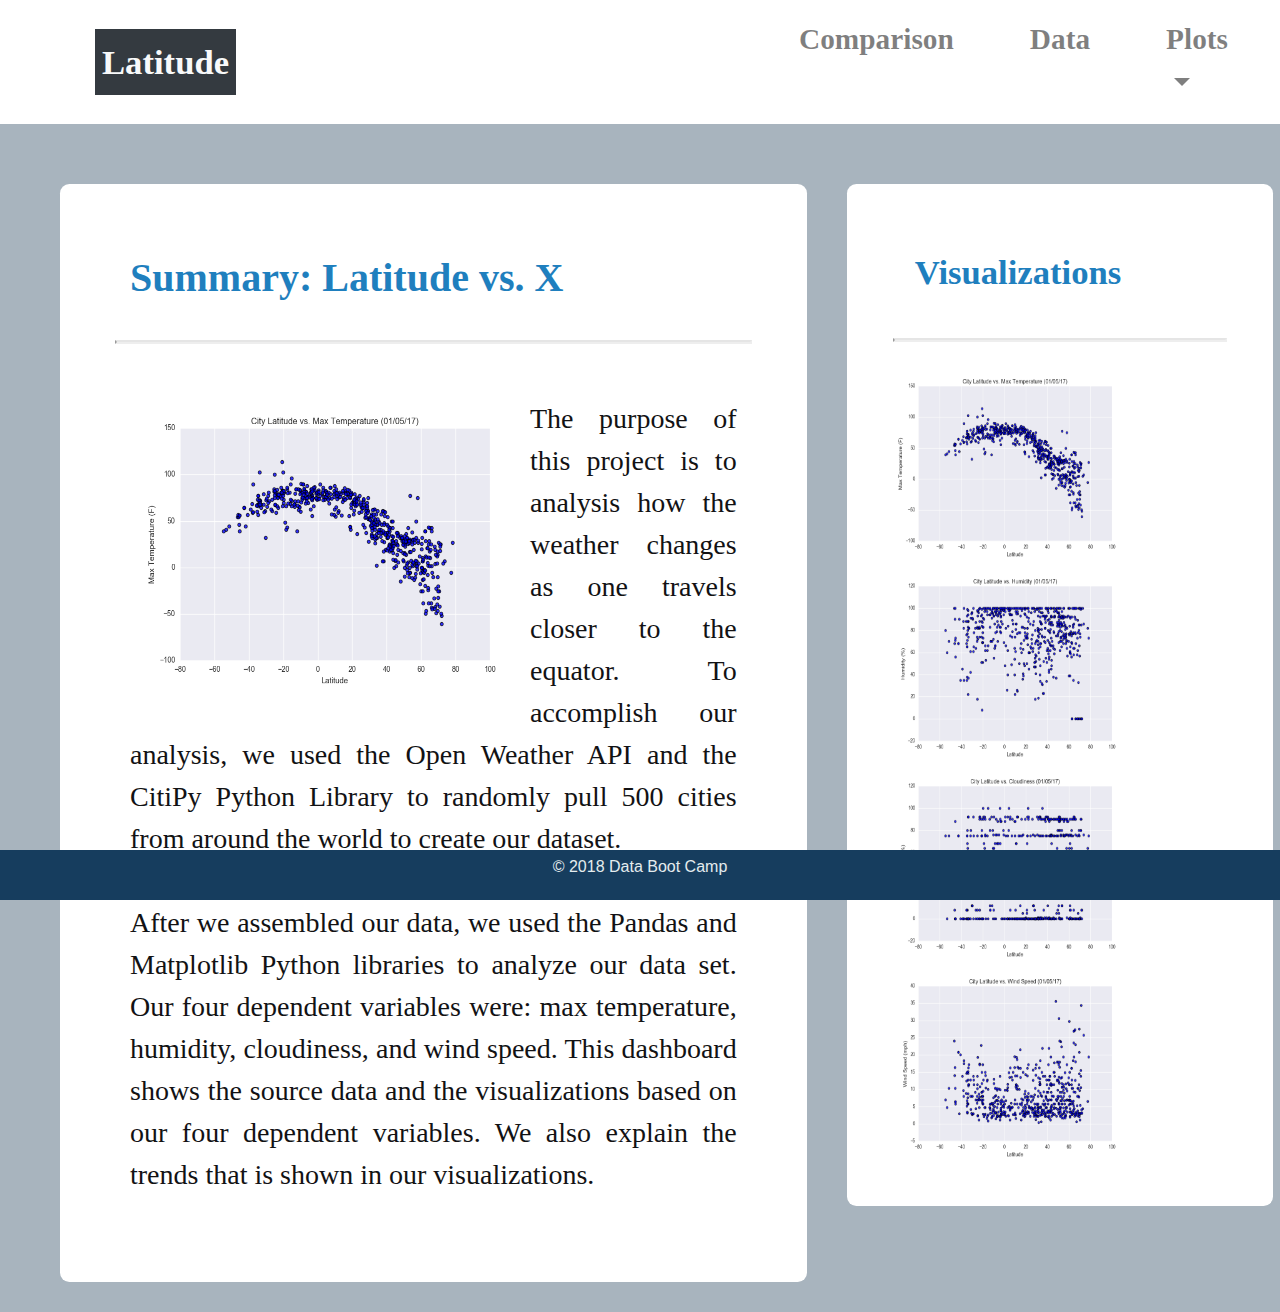
<file: index.html>
<!doctype html>
<html lang="en">
  <head>
    <!-- Required meta tags -->
    <meta charset="utf-8">
    <meta name="viewport" content="width=device-width, initial-scale=1, shrink-to-fit=no">

    <!-- Bootstrap CSS -->
    <link rel="stylesheet" href="https://maxcdn.bootstrapcdn.com/bootstrap/4.0.0/css/bootstrap.min.css" integrity="sha384-Gn5384xqQ1aoWXA+058RXPxPg6fy4IWvTNh0E263XmFcJlSAwiGgFAW/dAiS6JXm" crossorigin="anonymous">
    <link rel="stylesheet" href="style.css">
    <script src="https://code.jquery.com/jquery-3.2.1.slim.min.js" integrity="sha384-KJ3o2DKtIkvYIK3UENzmM7KCkRr/rE9/Qpg6aAZGJwFDMVNA/GpGFF93hXpG5KkN" crossorigin="anonymous"></script>
    <script src="https://cdnjs.cloudflare.com/ajax/libs/popper.js/1.12.9/umd/popper.min.js" integrity="sha384-ApNbgh9B+Y1QKtv3Rn7W3mgPxhU9K/ScQsAP7hUibX39j7fakFPskvXusvfa0b4Q" crossorigin="anonymous"></script>
    <script src="https://maxcdn.bootstrapcdn.com/bootstrap/4.0.0/js/bootstrap.min.js" integrity="sha384-JZR6Spejh4U02d8jOt6vLEHfe/JQGiRRSQQxSfFWpi1MquVdAyjUar5+76PVCmYl" crossorigin="anonymous"></script>
  
    <title>Welcome To Latitude vs. X!</title>
   
  </head>
  <body>
    <!-- Navbar -->
    <nav class="navbar navbar-expand-lg navbar-light">
        <div class="container">
          <a class="navbar-brand text-light bg-dark" href="index.html">Latitude</a>
        </div>
        <div class="container">
        <button class="navbar-toggler" type="button" data-toggle="collapse" data-target="#navbarNavDropdown" aria-controls="navbarNavDropdown" aria-expanded="false" aria-label="Toggle navigation">
          <span class="navbar-toggler-icon"></span>
        </button>
        <div class="collapse navbar-collapse" id="navbarNavDropdown">
          <ul class="navbar-nav">
            <li class="nav-item active">
              <a class="nav-link" href="#"><span class="sr-only">(current)</span></a>
            </li>
            <li class="nav-item">
              <a class="nav-link" href="comparison.html">Comparison</a>
            </li>
            <li class="nav-item">
              <a class="nav-link" href="data.html">Data</a>
            </li>
            <li class="nav-item dropdown">
              <a class="nav-link dropdown-toggle" href="#" id="navbarDropdownMenuLink" data-toggle="dropdown" aria-haspopup="true" aria-expanded="false">
                Plots
              </a>
              <div class="dropdown-menu" aria-labelledby="navbarDropdownMenuLink">
                <a class="dropdown-item" href="temperature.html">Latitude vs. Temperature</a>
                <a class="dropdown-item" href="humidity.html">Latitude vs. Humidity</a>
                <a class="dropdown-item" href="cloudiness.html">Latitude vs. Cloudiness</a>
                <a class="dropdown-item" href="wind_speed.html">Latitude vs. Wind Speed</a>
              </div>
            </li>
          </ul>
        </div>
      </nav>
      <div class="container-fluid">
          <div class="row align-items-start">
              <div class="col-lg-7">
                <h2 class="page_title"> Summary: Latitude vs. X </h2> 
                <hr>
                <p class="p_1"> <img clss="image_temp" src="images/temperature.png" align="left" width=400px height=300px>The purpose of this project is to analysis how the weather changes as one travels closer to the equator. To accomplish our analysis, we used the Open Weather API and the CitiPy Python Library to randomly pull 500 cities from around the world to create our dataset.
    
                <br><br> After we assembled our data, we used the Pandas and Matplotlib Python libraries to analyze our data set. Our four dependent variables were: max temperature, humidity, cloudiness, and wind speed. This dashboard shows the source data and the visualizations based on our four dependent variables. We also explain the trends that is shown in our visualizations.</p> 
              </div>
              <div class="col-lg-4">
                  <h2 class="chart_title" >Visualizations</h2>
                  <hr>
                  <a href="temperature.html"><img src="images/temperature.png" class="rounded float-left"  width=250px height=200px ></a>
                  <a href="humidity.html"><img src="images/humidity.png" class="rounded float-right"  width=250px height=200px ></a>
                  <a href="cloudiness.html"><img src="images/cloudiness.png" class="rounded float-left"  width=250px height=200px ></a>
                  <a href="wind_speed.html"><img src="images/wind_speed.png" class="rounded float-right"  width=250px height=200px ></a>
              </div>
          </div>  
        </div>
      </div>
    </div>
    <div class="footer">
        <p>&copy 2018 Data Boot Camp</p>
    </div>
  </body>
</html>
</file>
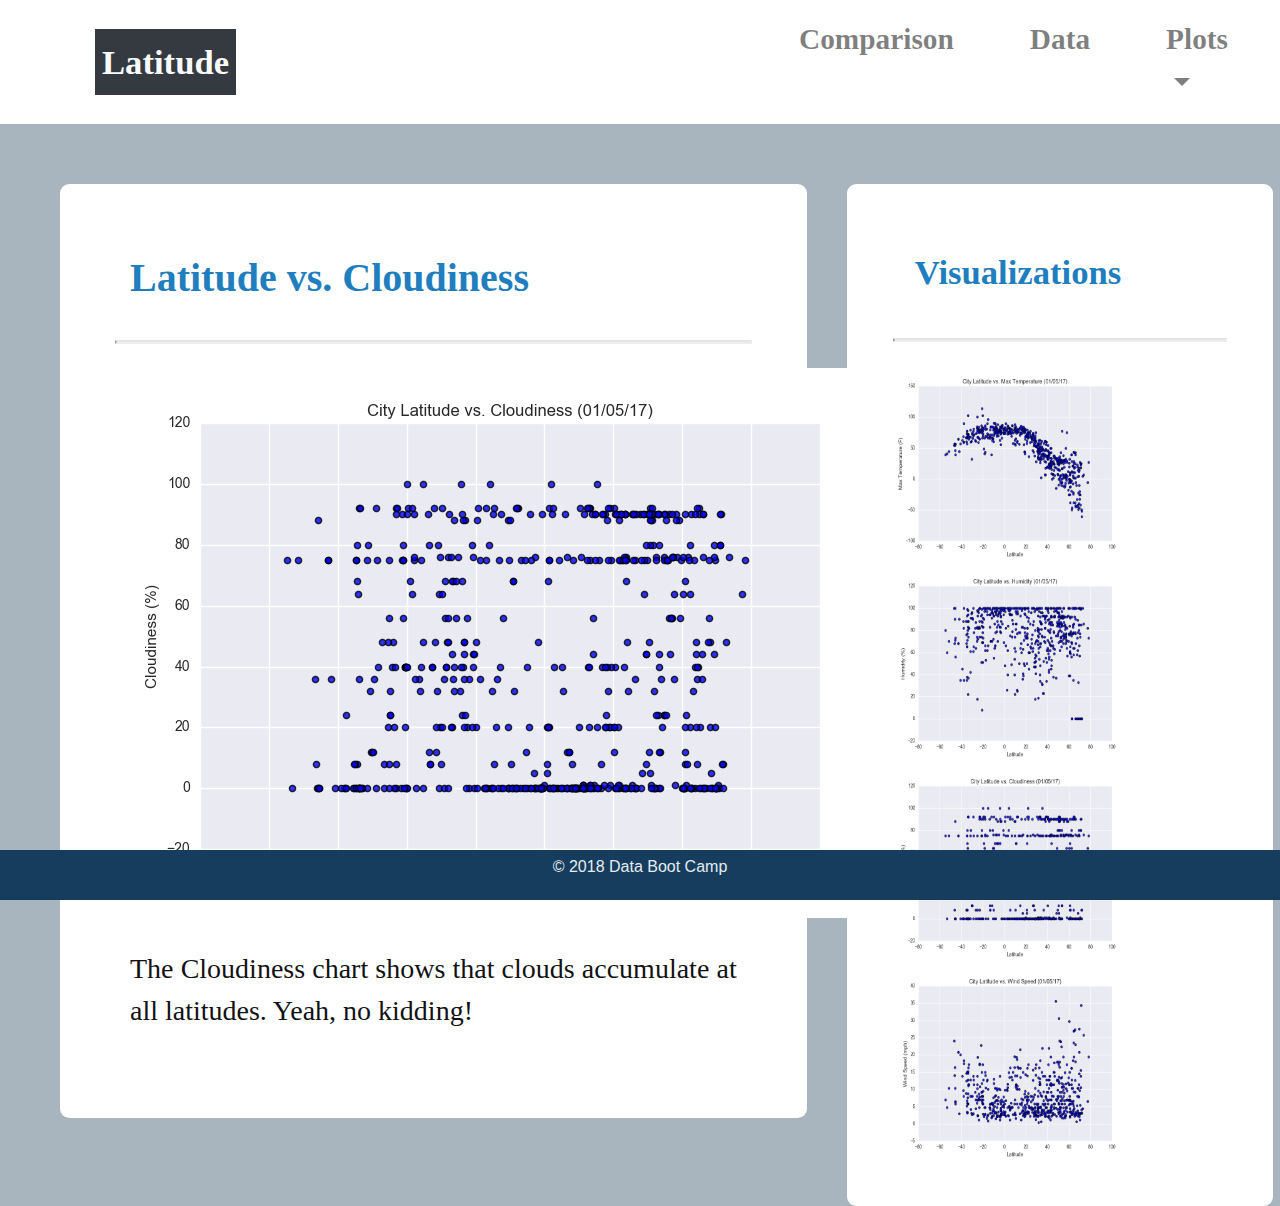
<file: cloudiness.html>
<!doctype html>
<html lang="en">
  <head>
    <!-- Required meta tags -->
    <meta charset="utf-8">
    <meta name="viewport" content="width=device-width, initial-scale=1, shrink-to-fit=no">

    <!-- Bootstrap CSS -->
    <link rel="stylesheet" href="https://maxcdn.bootstrapcdn.com/bootstrap/4.0.0/css/bootstrap.min.css" integrity="sha384-Gn5384xqQ1aoWXA+058RXPxPg6fy4IWvTNh0E263XmFcJlSAwiGgFAW/dAiS6JXm" crossorigin="anonymous">
    <link rel="stylesheet" href="style.css">
    <script src="https://code.jquery.com/jquery-3.2.1.slim.min.js" integrity="sha384-KJ3o2DKtIkvYIK3UENzmM7KCkRr/rE9/Qpg6aAZGJwFDMVNA/GpGFF93hXpG5KkN" crossorigin="anonymous"></script>
    <script src="https://cdnjs.cloudflare.com/ajax/libs/popper.js/1.12.9/umd/popper.min.js" integrity="sha384-ApNbgh9B+Y1QKtv3Rn7W3mgPxhU9K/ScQsAP7hUibX39j7fakFPskvXusvfa0b4Q" crossorigin="anonymous"></script>
    <script src="https://maxcdn.bootstrapcdn.com/bootstrap/4.0.0/js/bootstrap.min.js" integrity="sha384-JZR6Spejh4U02d8jOt6vLEHfe/JQGiRRSQQxSfFWpi1MquVdAyjUar5+76PVCmYl" crossorigin="anonymous"></script>
  
    <title>Welcome To Latitude vs. X!</title>
   
  </head>
  <body>
    <!-- Navbar -->
    <nav class="navbar navbar-expand-lg navbar-light">
        <div class="container">
          <a class="navbar-brand text-light bg-dark" href="index.html">Latitude</a>
        </div>
        <div class="container">
        <button class="navbar-toggler" type="button" data-toggle="collapse" data-target="#navbarNavDropdown" aria-controls="navbarNavDropdown" aria-expanded="false" aria-label="Toggle navigation">
          <span class="navbar-toggler-icon"></span>
        </button>
        <div class="collapse navbar-collapse" id="navbarNavDropdown">
          <ul class="navbar-nav">
            <li class="nav-item active">
              <a class="nav-link" href="#"><span class="sr-only">(current)</span></a>
            </li>
            <li class="nav-item">
              <a class="nav-link" href="comparison.html">Comparison</a>
            </li>
            <li class="nav-item">
              <a class="nav-link" href="data.html">Data</a>
            </li>
            <li class="nav-item dropdown">
              <a class="nav-link dropdown-toggle" href="#" id="navbarDropdownMenuLink" data-toggle="dropdown" aria-haspopup="true" aria-expanded="false">
                Plots
              </a>
              <div class="dropdown-menu" aria-labelledby="navbarDropdownMenuLink">
                <a class="dropdown-item" href="temperature.html">Latitude vs. Temperature</a>
                <a class="dropdown-item" href="humidity.html">Latitude vs. Humidity</a>
                <a class="dropdown-item" href="cloudiness.html">Latitude vs. Cloudiness</a>
                <a class="dropdown-item" href="wind_speed.html">Latitude vs. Wind Speed</a>
              </div>
            </li>
          </ul>
        </div>
      </nav>
      <div class="container-fluid">
          <div class="row align-items-start">
              <div class="col-lg-7">
                <h2 class="page_title">Latitude vs. Cloudiness </h2> 
                <hr>
                <a href="cloudiness.html"><img class="image-temp" src="images/cloudiness.png" class="img-fluid" ></a>
                <p class="p_1">The Cloudiness chart shows that clouds accumulate at all latitudes. Yeah, no kidding!</p>
               </div>
              <div class="col-lg-4">
                  <h2 class="chart_title" >Visualizations</h2>
                  <hr>
                  <a href="temperature.html"><img src="images/temperature.png" class="rounded float-left"  width="250px" height="200px"></a>
                  <a href="humidity.html"><img src="images/humidity.png" class="rounded float-right"  width="250px" height="200px"></a>
                  <a href="cloudiness.html"><img src="images/cloudiness.png" class="rounded float-left"  width="250px" height="200px"></a>
                  <a href="wind_speed.html"><img src="images/wind_speed.png" class="rounded float-right"  width="250px" height="200px"></a>
              </div>
          </div>  
        </div>
      </div>
    </div>
    <div class="footer">
        <p>&copy 2018 Data Boot Camp</p>
    </div>
  </body>
</html>
</file>
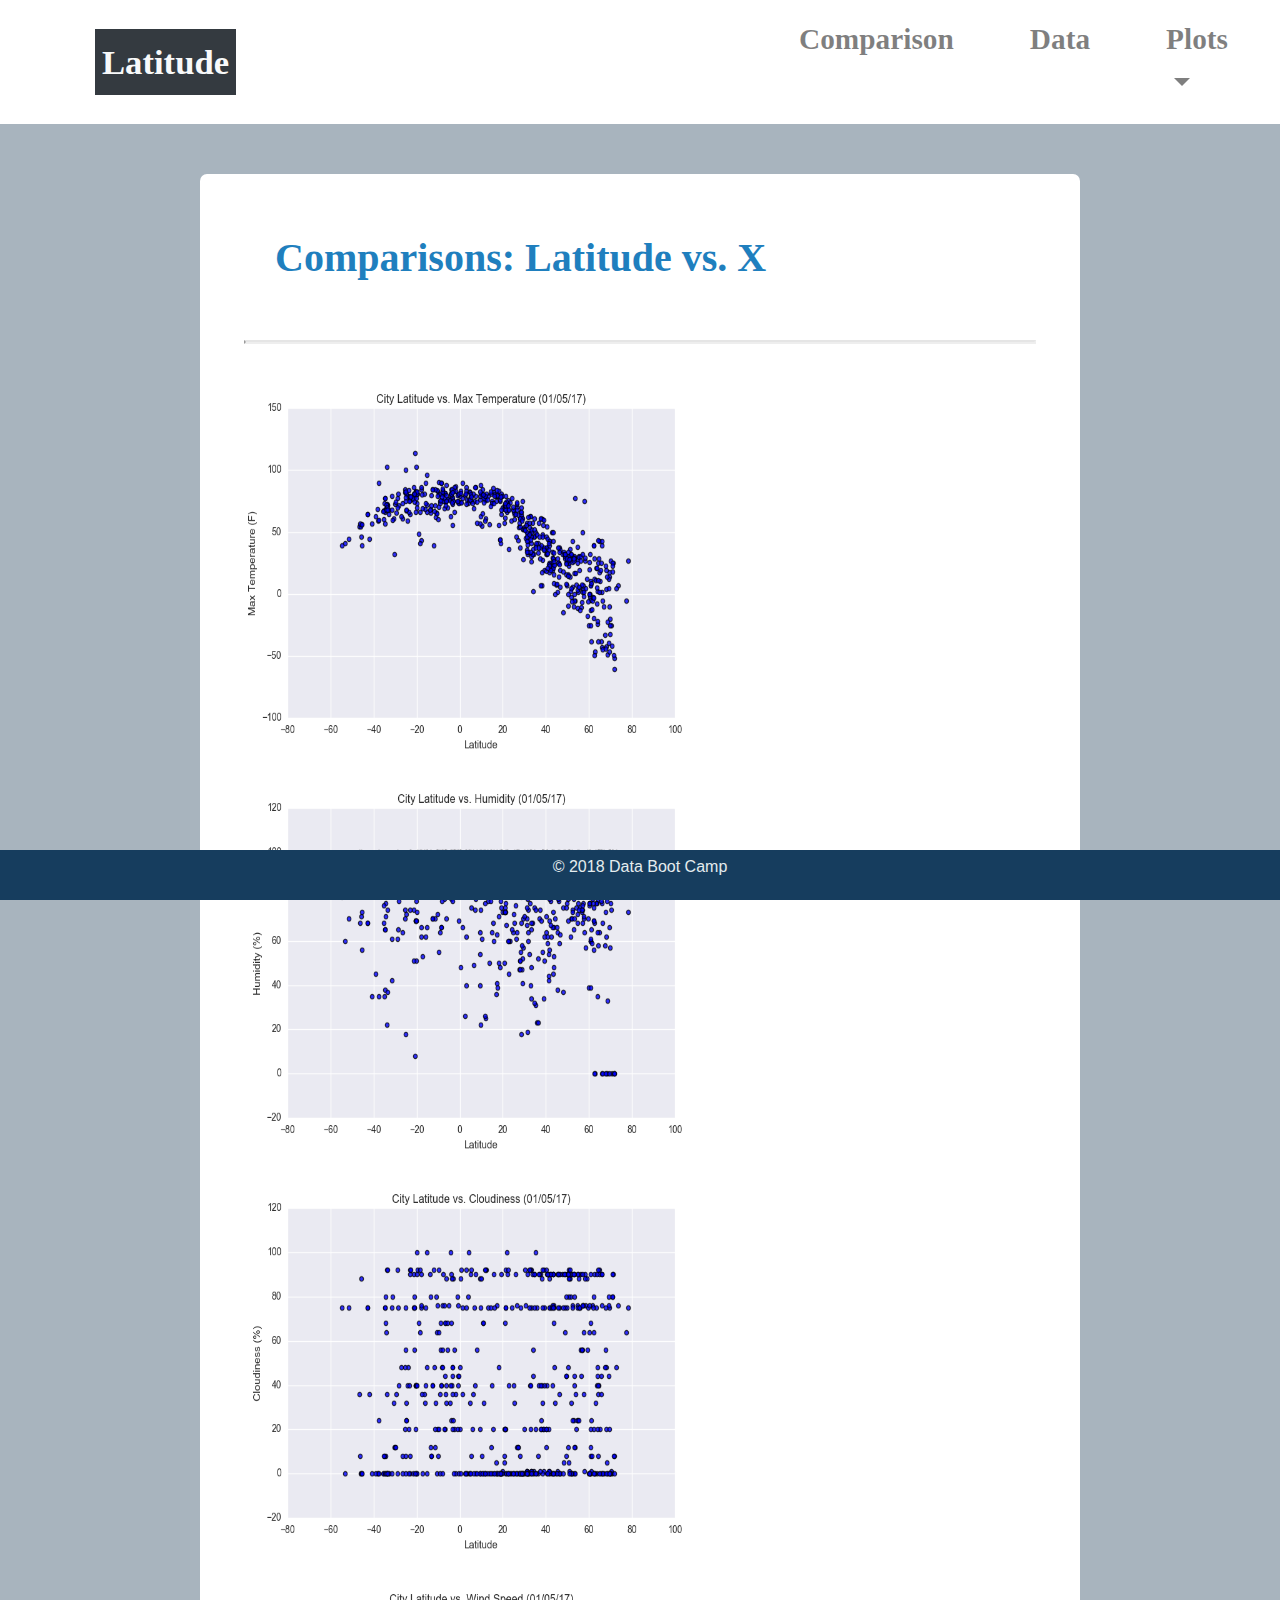
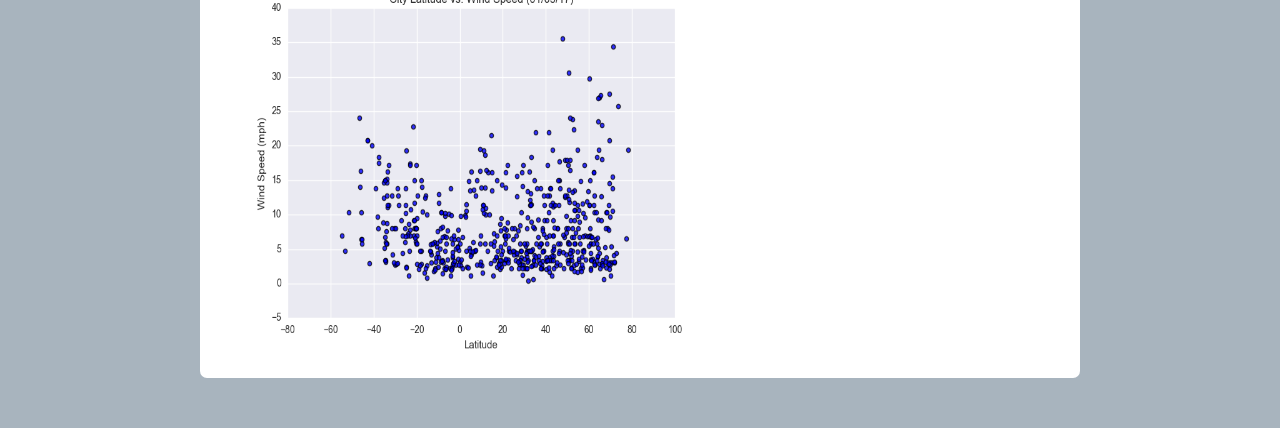
<file: comparison.html>
<!doctype html>
<html lang="en">
  <head>
    <!-- Required meta tags -->
    <meta charset="utf-8">
    <meta name="viewport" content="width=device-width, initial-scale=1, shrink-to-fit=no">

    <!-- Bootstrap CSS -->
    <link rel="stylesheet" href="https://maxcdn.bootstrapcdn.com/bootstrap/4.0.0/css/bootstrap.min.css" integrity="sha384-Gn5384xqQ1aoWXA+058RXPxPg6fy4IWvTNh0E263XmFcJlSAwiGgFAW/dAiS6JXm" crossorigin="anonymous">
    <link rel="stylesheet" href="style.css">
    <script src="https://code.jquery.com/jquery-3.2.1.slim.min.js" integrity="sha384-KJ3o2DKtIkvYIK3UENzmM7KCkRr/rE9/Qpg6aAZGJwFDMVNA/GpGFF93hXpG5KkN" crossorigin="anonymous"></script>
    <script src="https://cdnjs.cloudflare.com/ajax/libs/popper.js/1.12.9/umd/popper.min.js" integrity="sha384-ApNbgh9B+Y1QKtv3Rn7W3mgPxhU9K/ScQsAP7hUibX39j7fakFPskvXusvfa0b4Q" crossorigin="anonymous"></script>
    <script src="https://maxcdn.bootstrapcdn.com/bootstrap/4.0.0/js/bootstrap.min.js" integrity="sha384-JZR6Spejh4U02d8jOt6vLEHfe/JQGiRRSQQxSfFWpi1MquVdAyjUar5+76PVCmYl" crossorigin="anonymous"></script>
  
    <title>Welcome To Latitude vs. X!</title>
   
  </head>
  <body>
    <!-- Navbar -->
    <nav class="navbar navbar-expand-lg navbar-light">
        <div class="container">
          <a class="navbar-brand text-light bg-dark" href="index.html">Latitude</a>
        </div>
        <div class="container">
        <button class="navbar-toggler" type="button" data-toggle="collapse" data-target="#navbarNavDropdown" aria-controls="navbarNavDropdown" aria-expanded="false" aria-label="Toggle navigation">
          <span class="navbar-toggler-icon"></span>
        </button>
        <div class="collapse navbar-collapse" id="navbarNavDropdown">
          <ul class="navbar-nav">
            <li class="nav-item active">
              <a class="nav-link" href="#"><span class="sr-only">(current)</span></a>
            </li>
            <li class="nav-item">
              <a class="nav-link" href="comparison.html">Comparison</a>
            </li>
            <li class="nav-item">
              <a class="nav-link" href="data.html">Data</a>
            </li>
            <li class="nav-item dropdown">
              <a class="nav-link dropdown-toggle" href="#" id="navbarDropdownMenuLink" data-toggle="dropdown" aria-haspopup="true" aria-expanded="false">
                Plots
              </a>
              <div class="dropdown-menu" aria-labelledby="navbarDropdownMenuLink">
                <a class="dropdown-item" href="temperature.html">Latitude vs. Temperature</a>
                <a class="dropdown-item" href="humidity.html">Latitude vs. Humidity</a>
                <a class="dropdown-item" href="cloudiness.html">Latitude vs. Cloudiness</a>
                <a class="dropdown-item" href="wind_speed.html">Latitude vs. Wind Speed</a>
              </div>
            </li>
          </ul>
        </div>
      </nav>
      <div class="comparisons">
          <div class="container">
            <div class="row">
              <div class="col-lg">
                <h1 class="compare_chart_title">Comparisons: Latitude vs. X</h1>
                <hr>
              </div>
              <div class="w-100"></div>
              <div class="col-lg">
                    <a href="temperature.html"><img class="temp" src="images/temperature.png" width=500px height=400px></a>
              </div>
              <div class="col-lg">
                    <a href="humidity.html"><img class="humid" src="images/humidity.png" width=500px height=400px></a>
              </div>
              <div class="w-100"></div>
              <div class="col-lg">
                    <a href="cloudiness.html"><img class="cloud" src="images/cloudiness.png" width=500px height=400px></a>
              </div>
              <div class="col-lg">
                    <a href="wind_speed.html"><img class="wind" src="images/wind_speed.png"  width=500px height=400px></a>
              </div>
            </div>
          </div>
        </div>
      </div>
    </div>
    <div class="footer">
        <p>&copy 2018 Data Boot Camp</p>
    </div>
  </body>
</html>
</file>
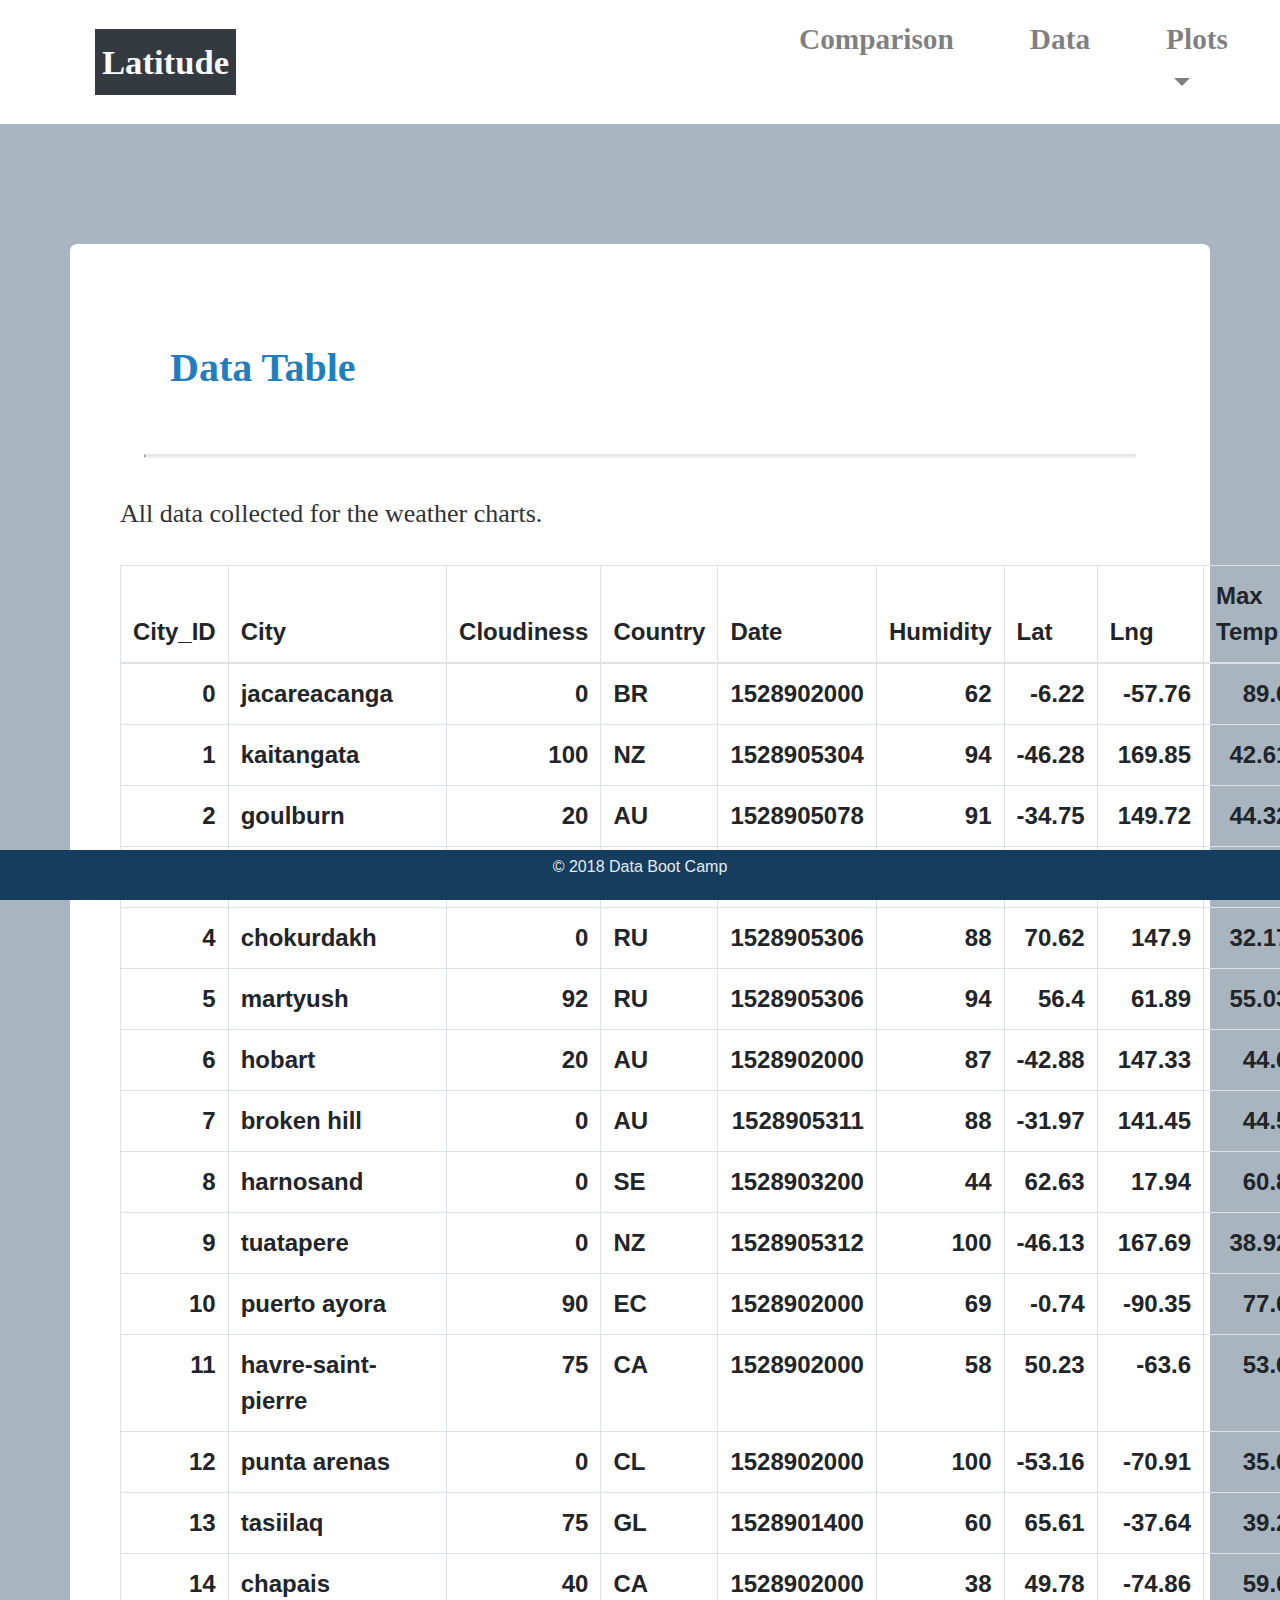
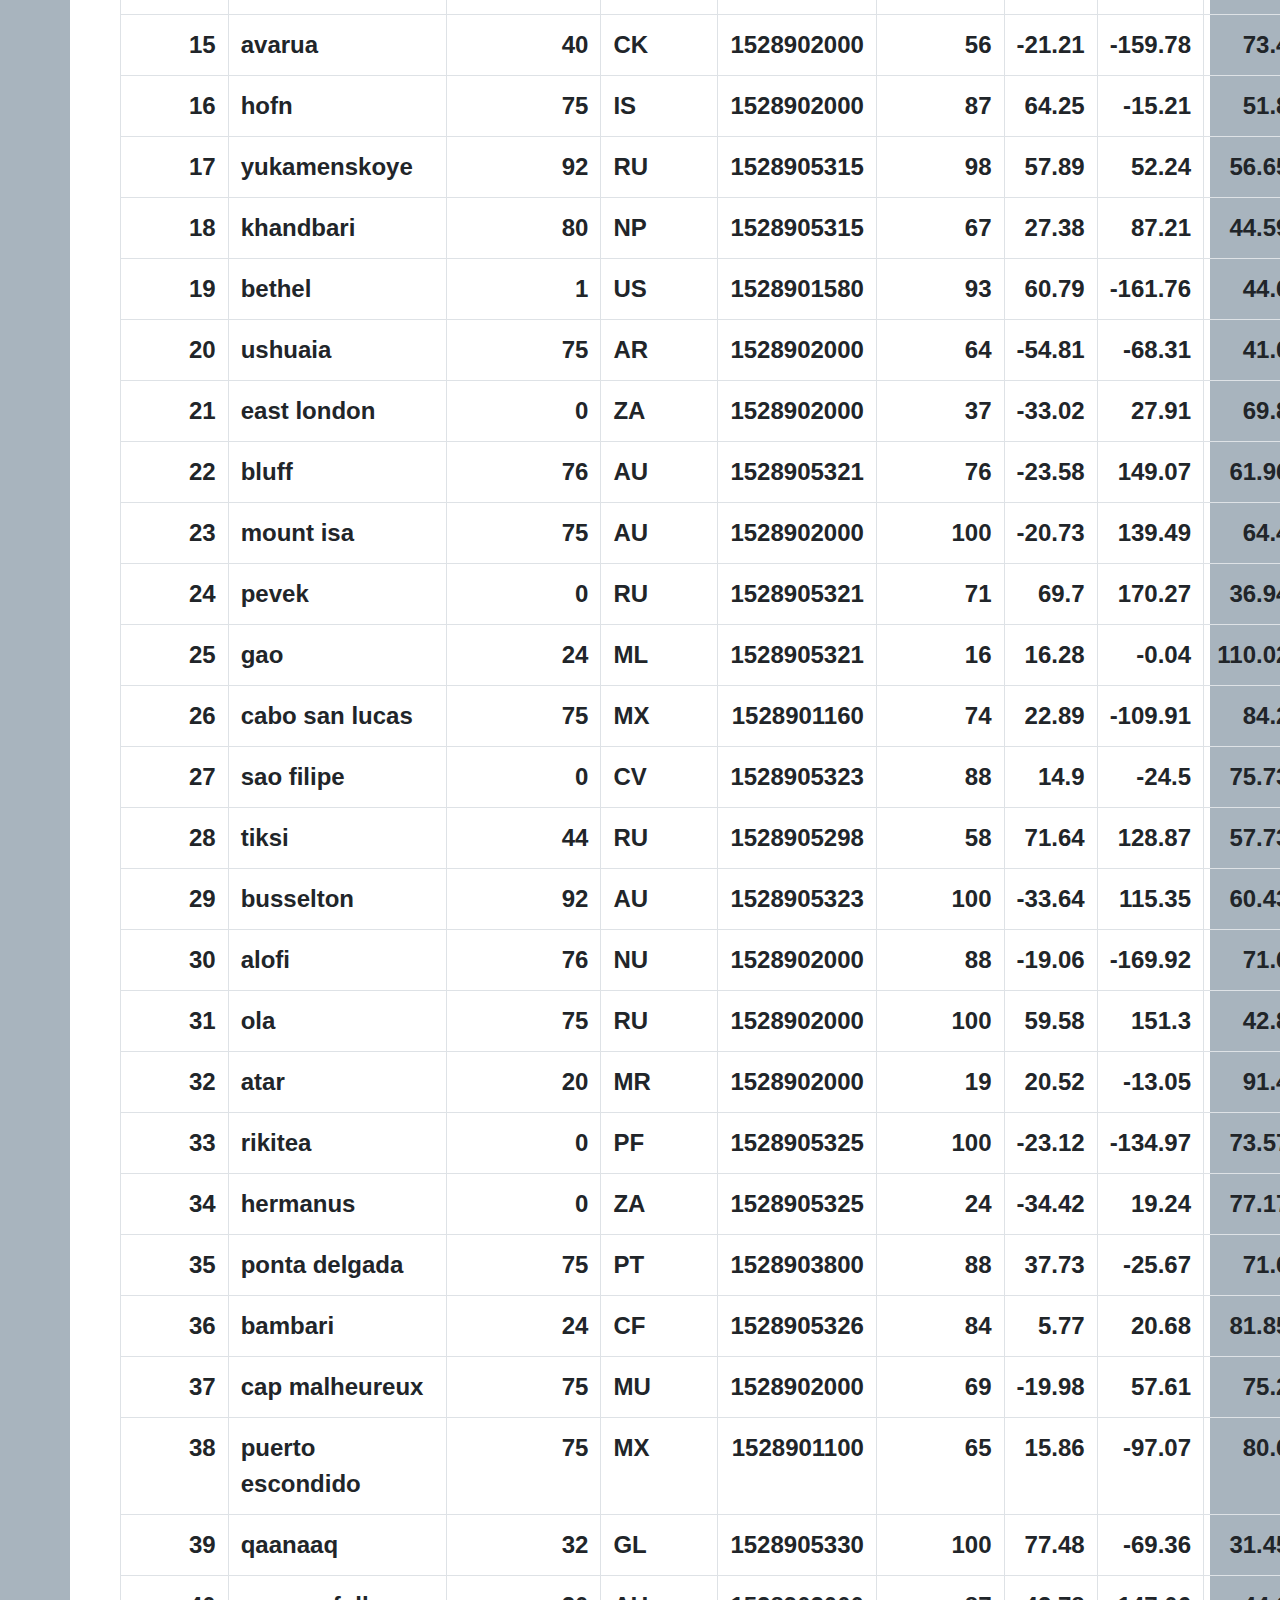
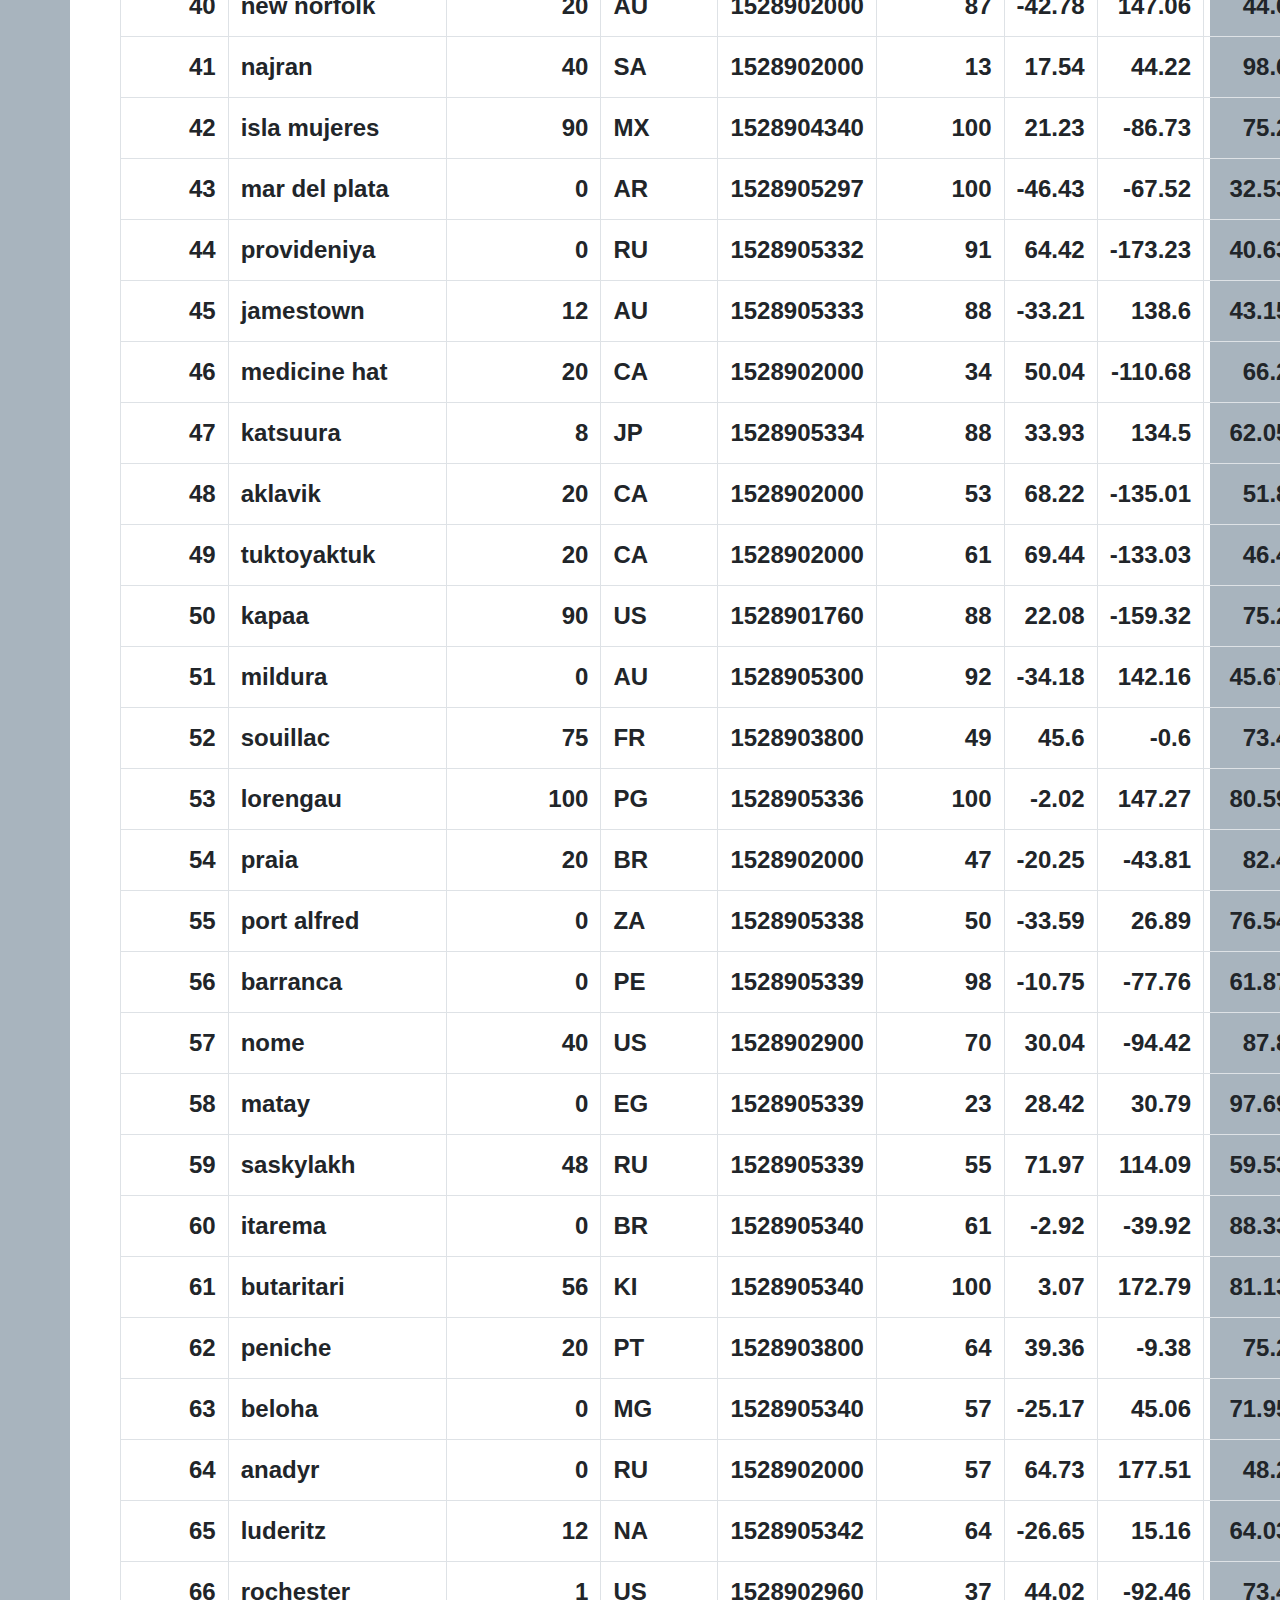
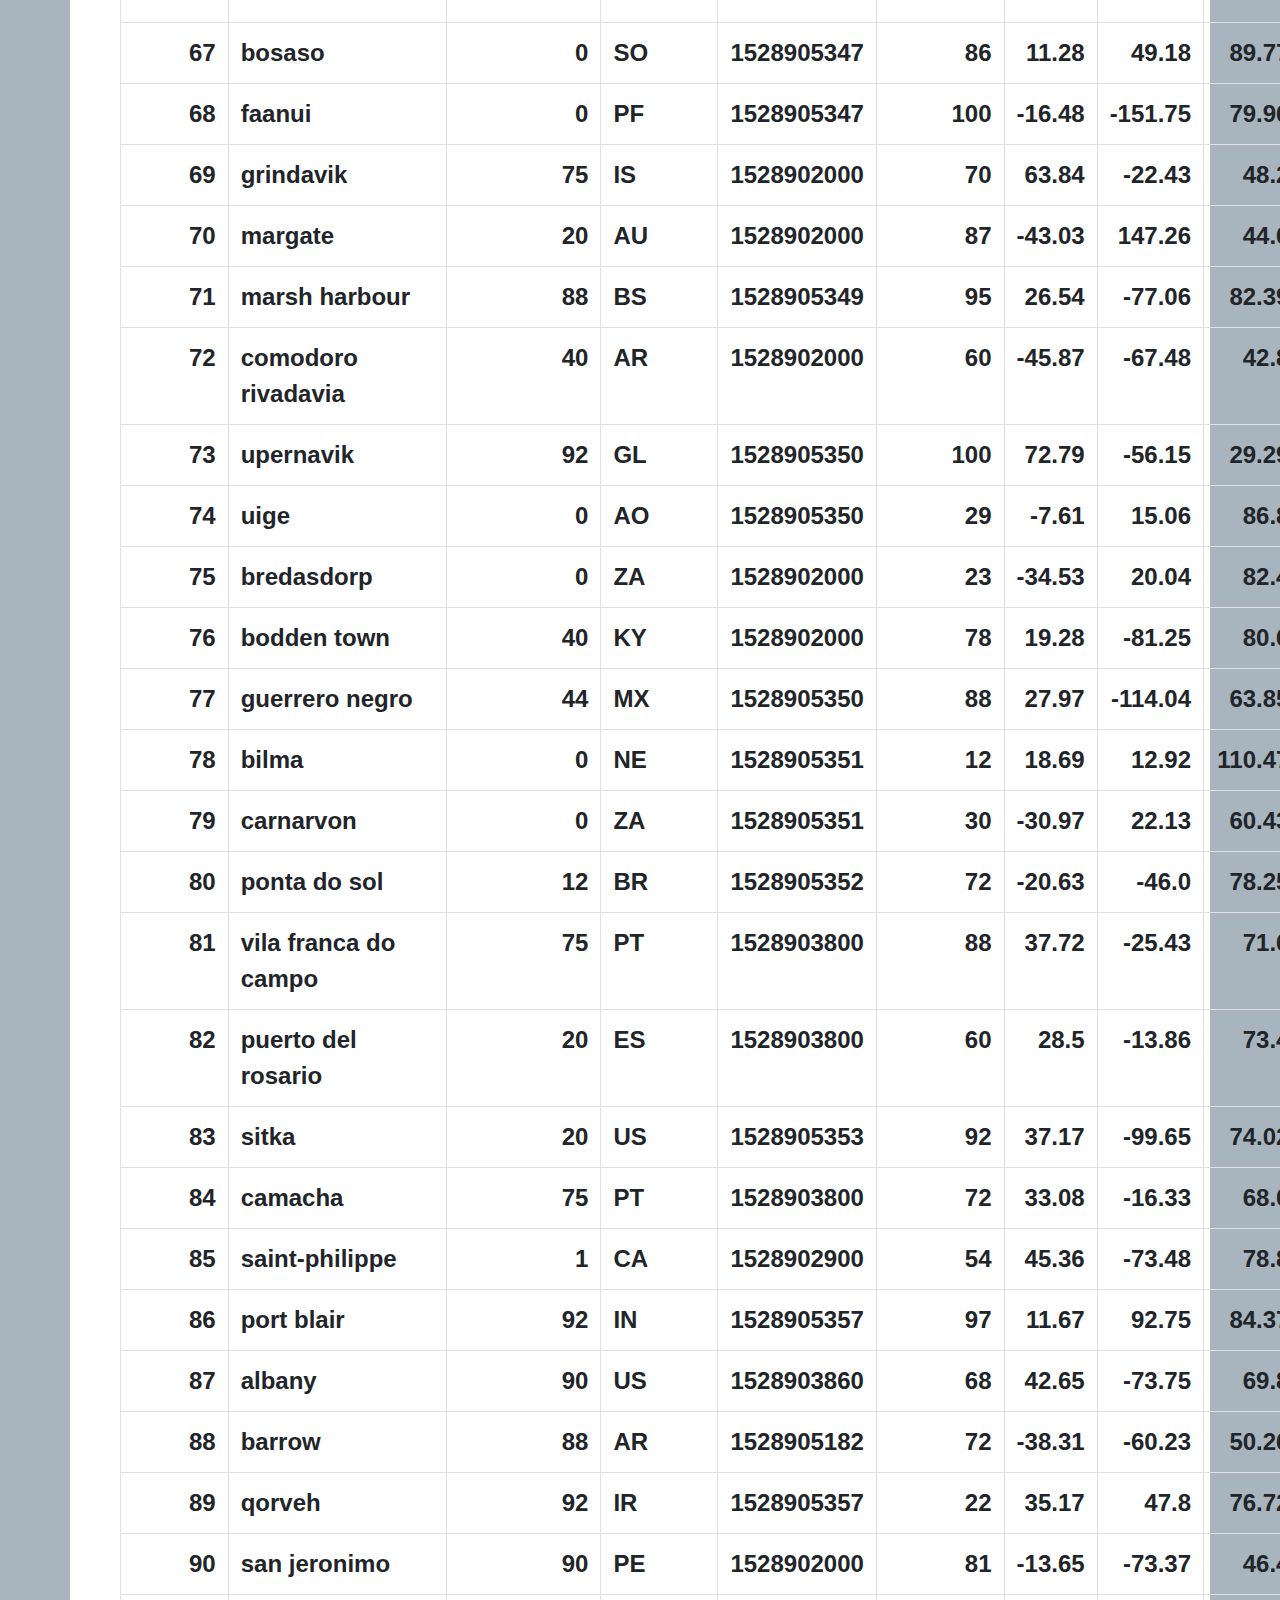
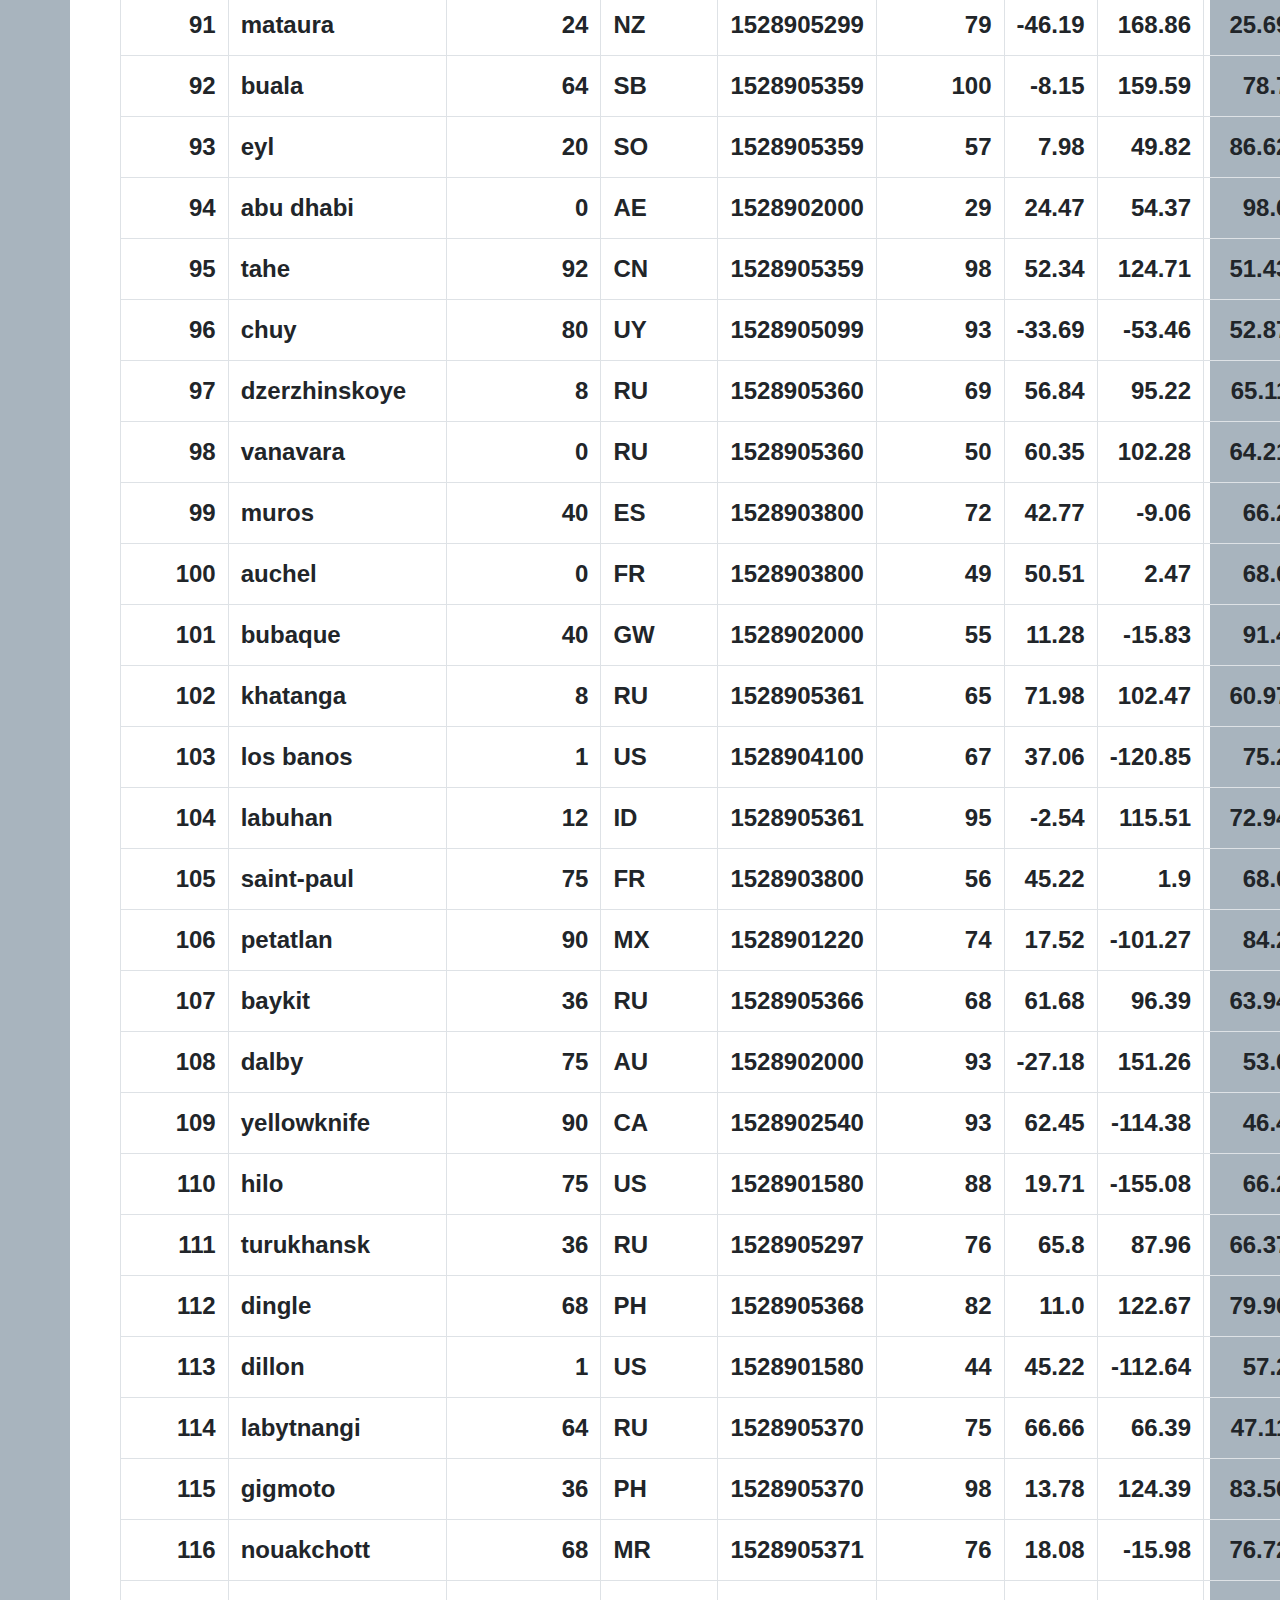
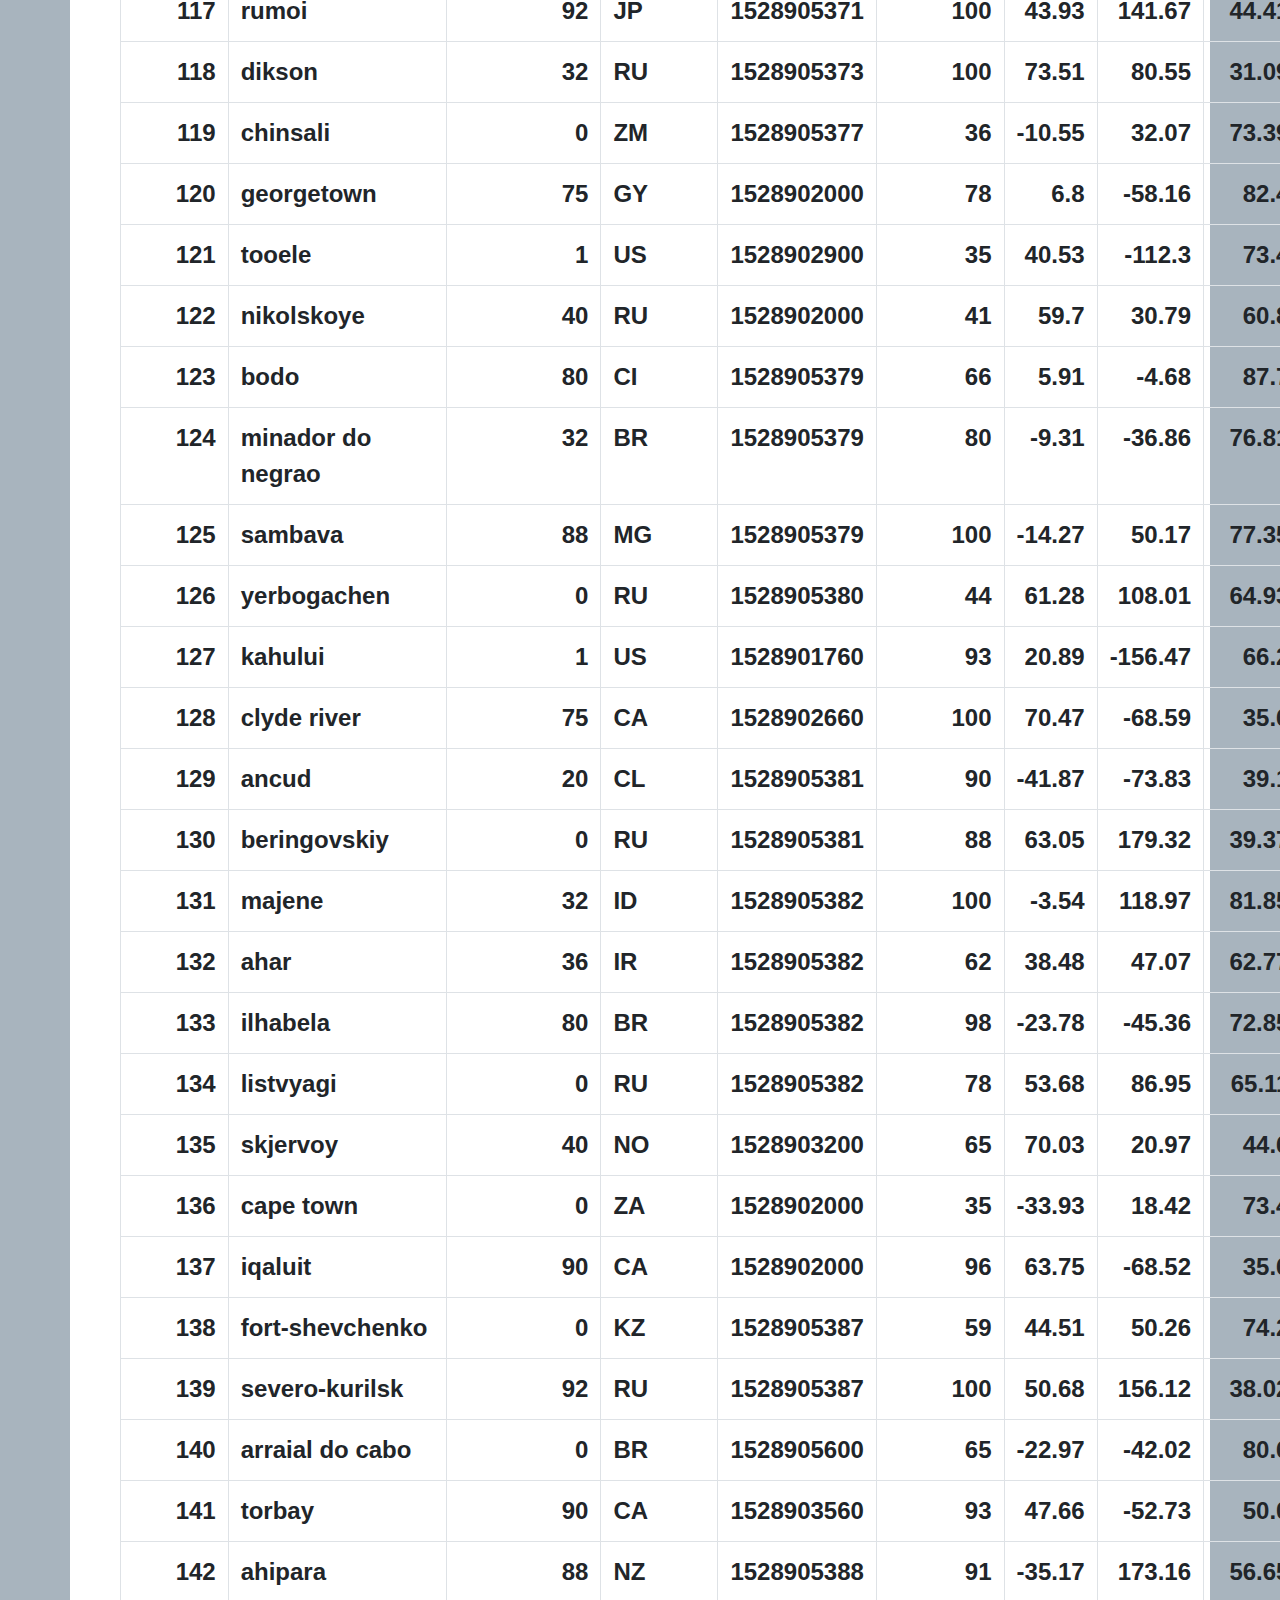
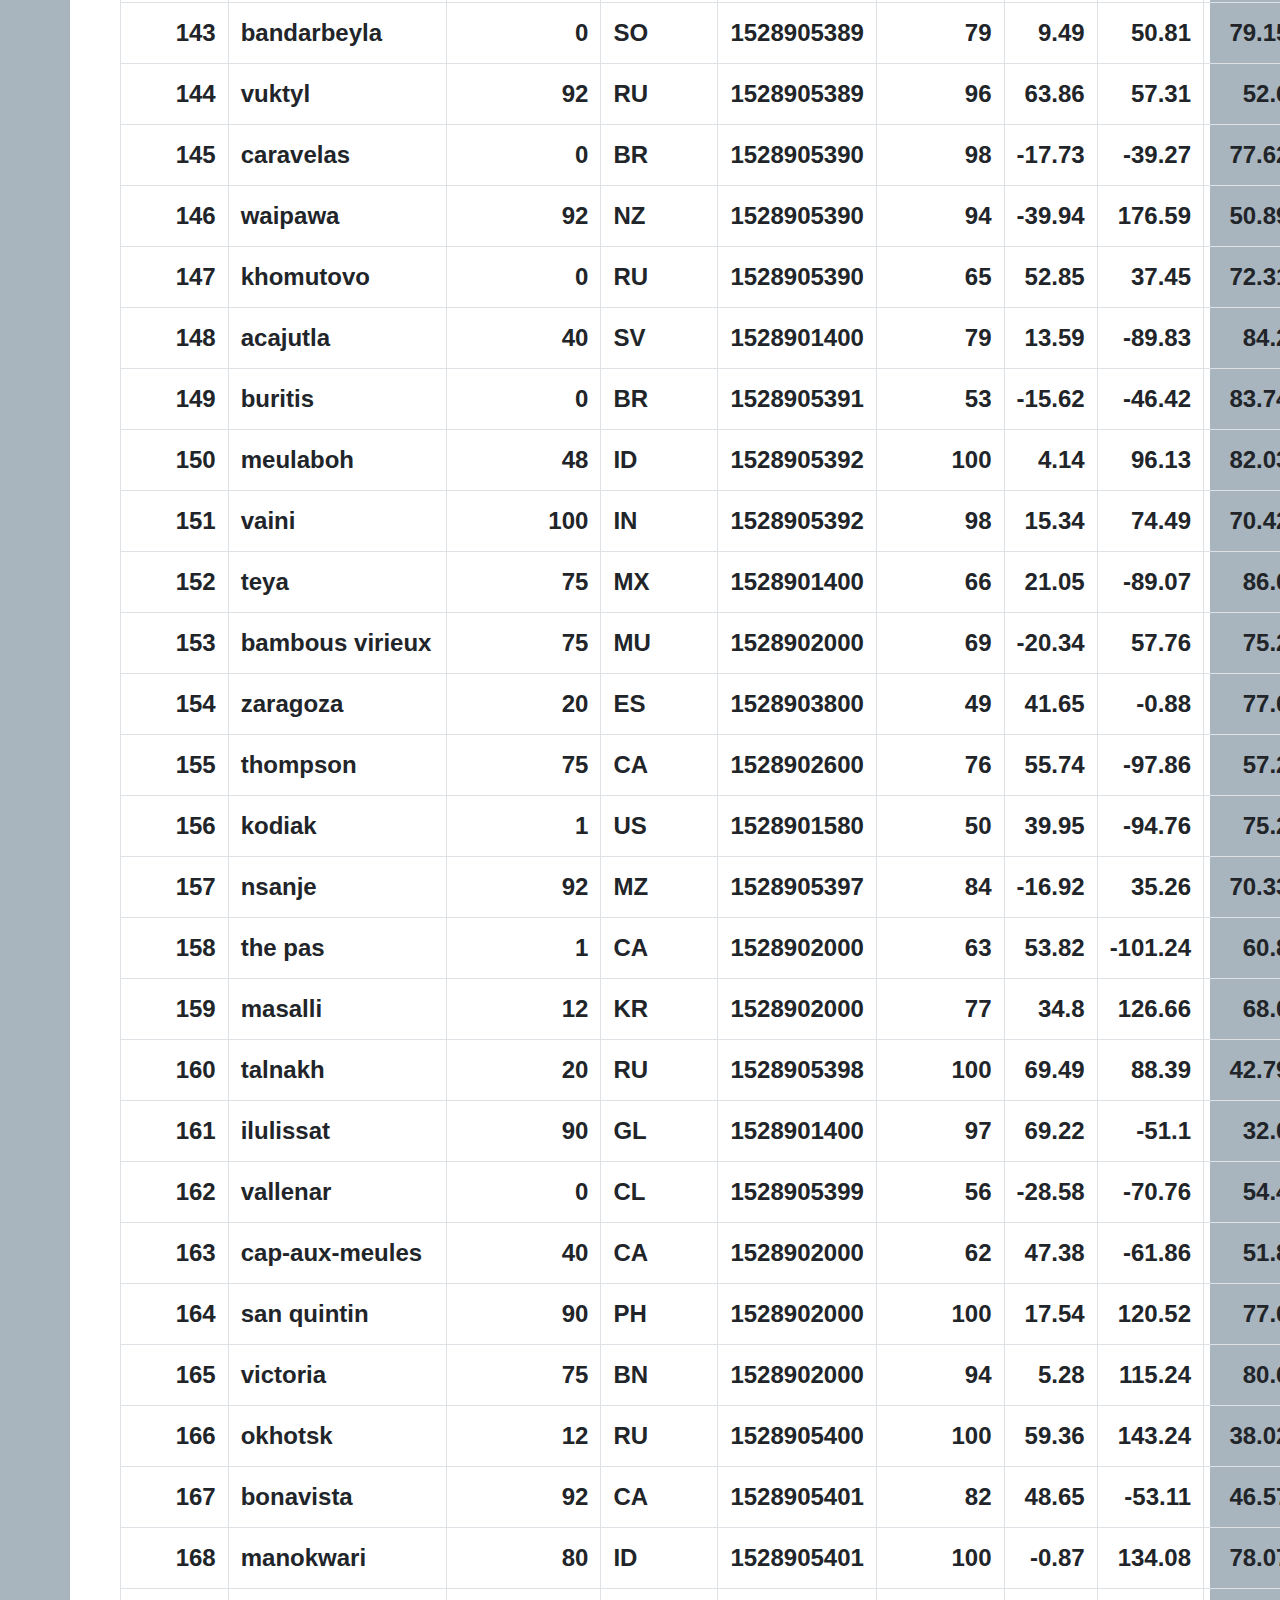
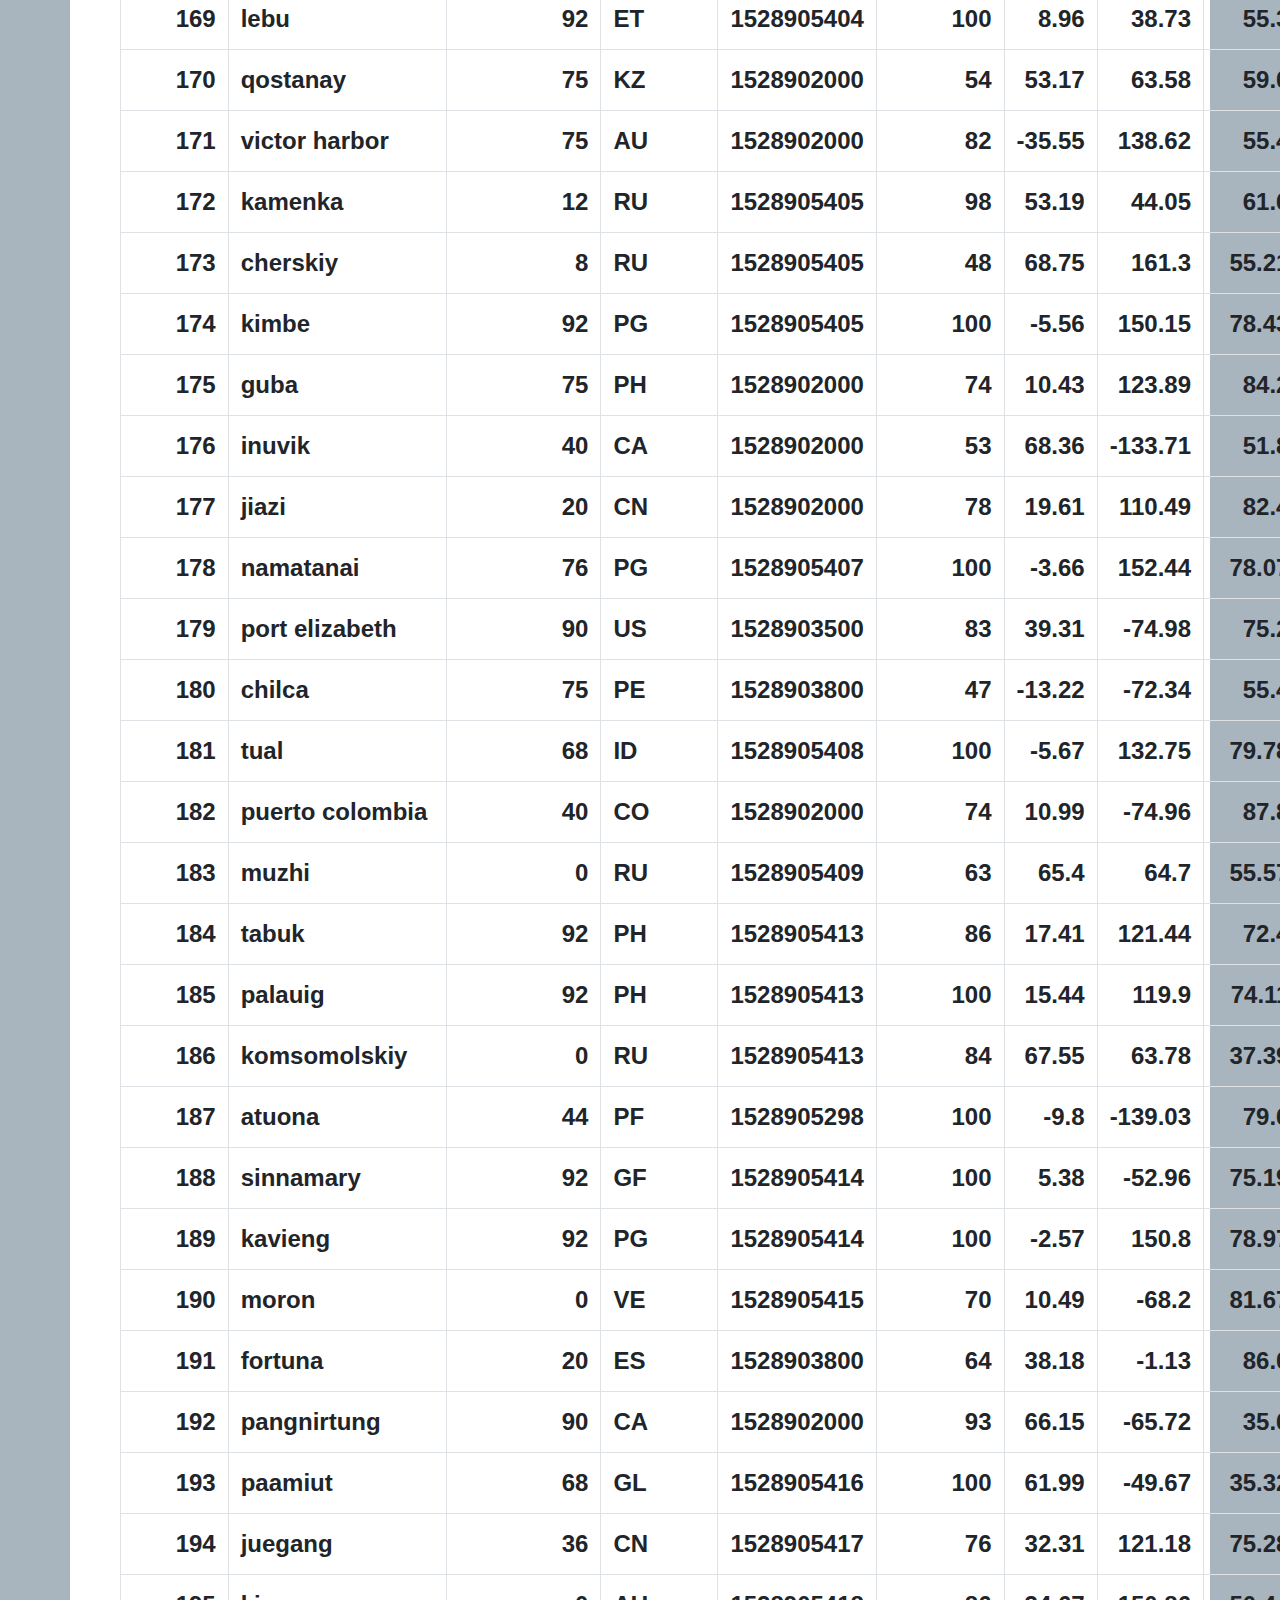
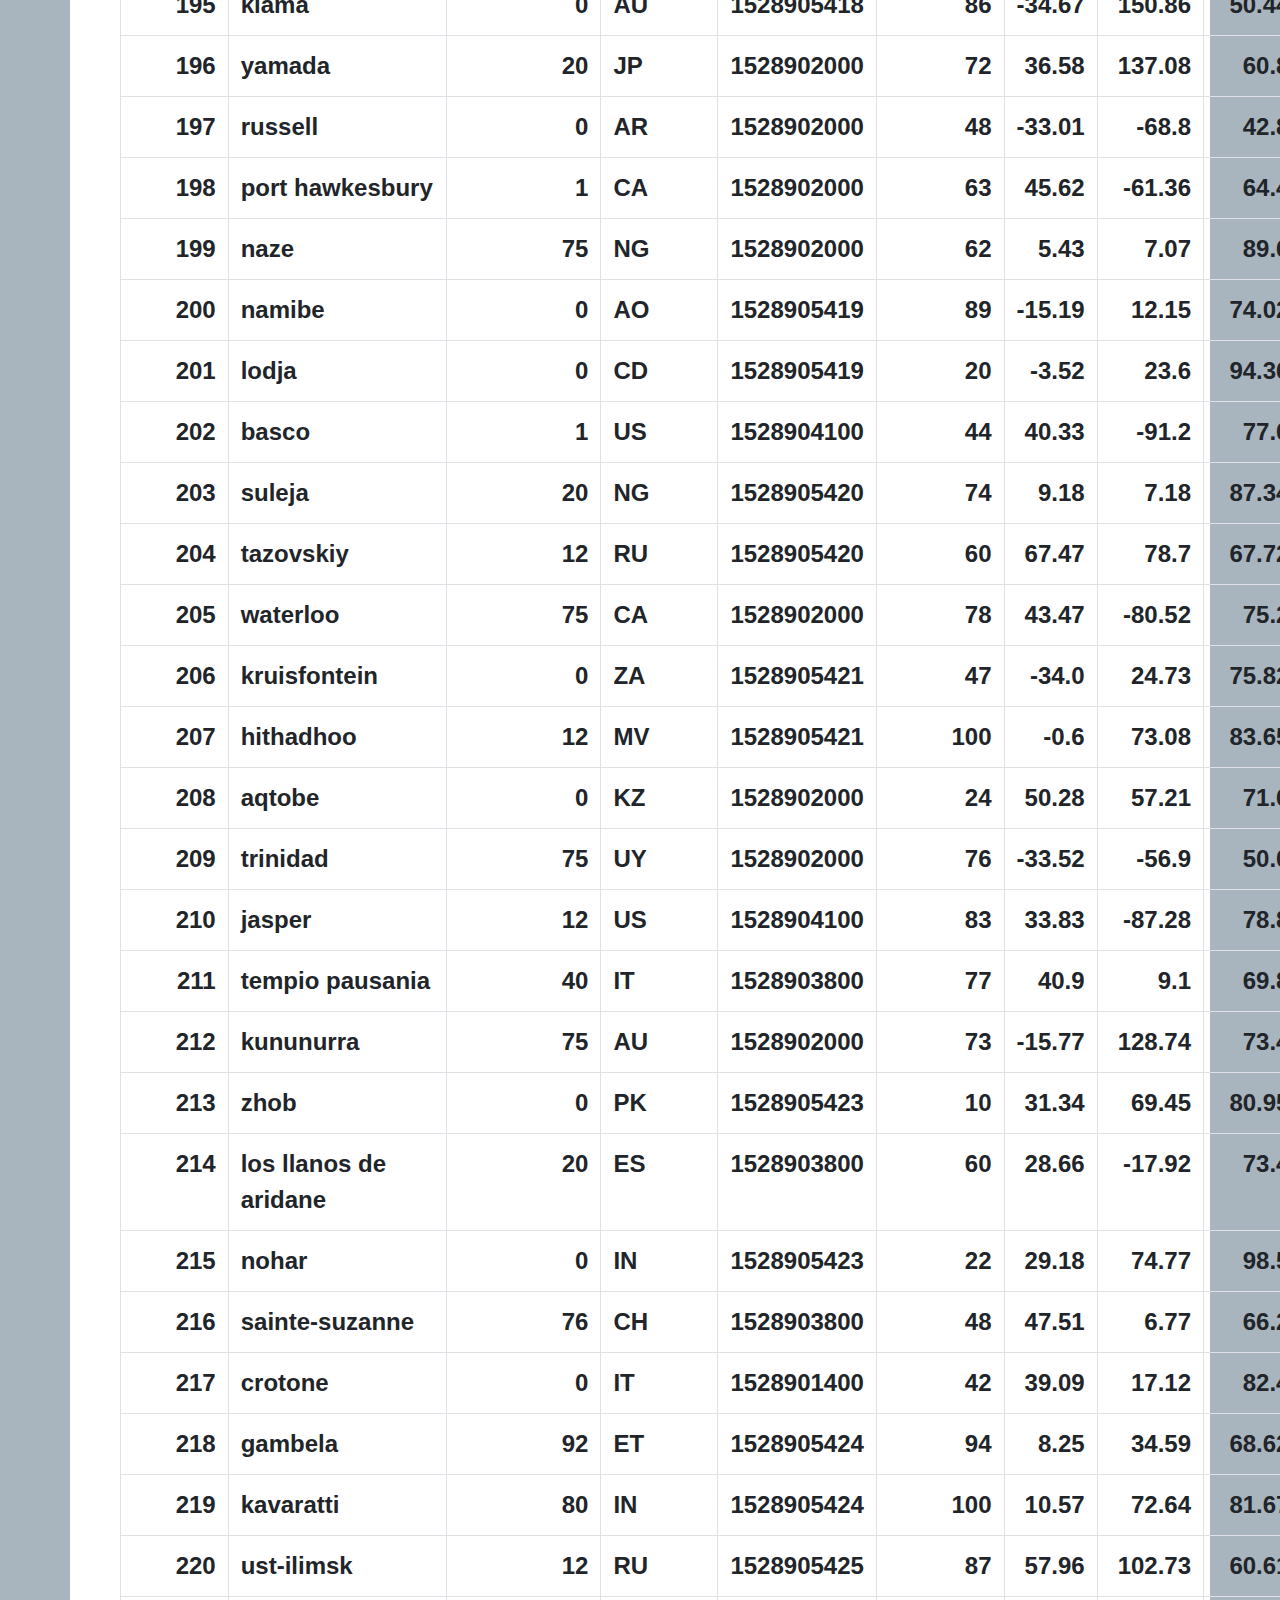
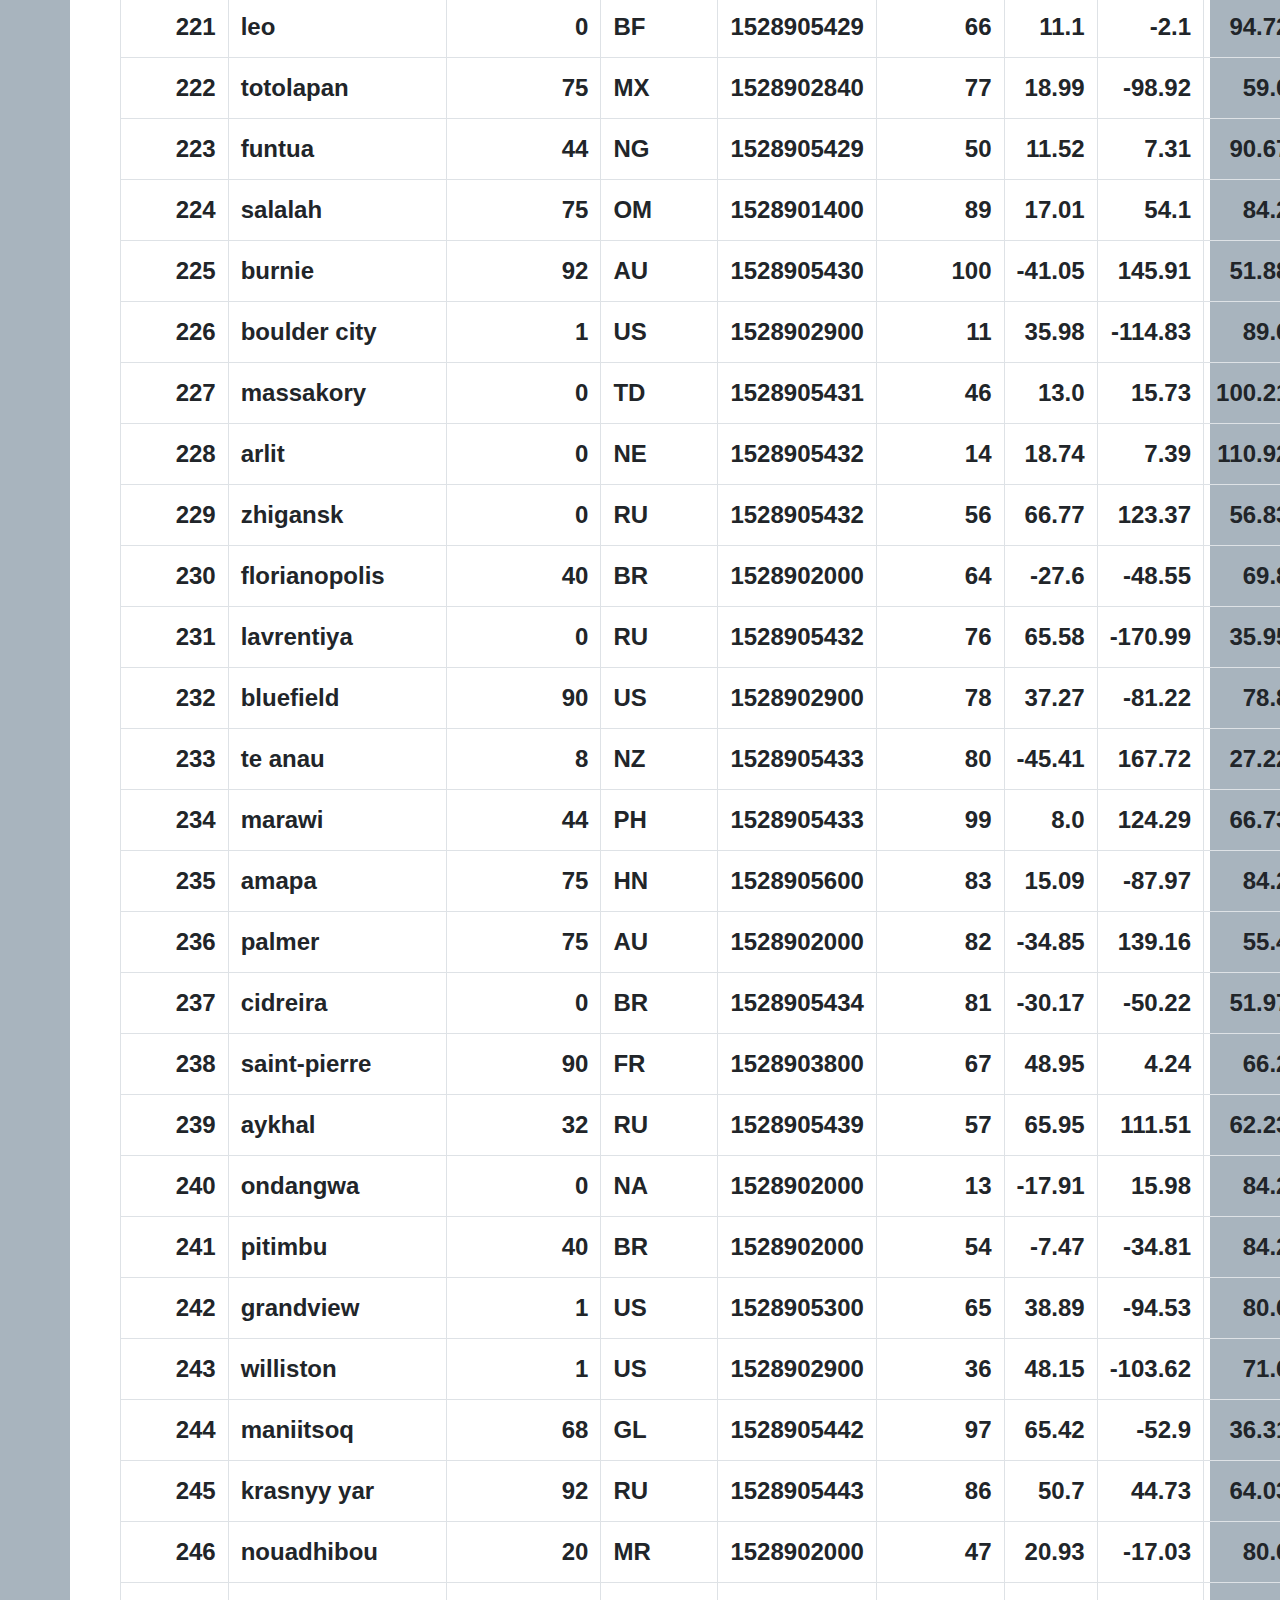
<file: data.html>
<!doctype html>
<html lang="en">
  <head>
    <!-- Required meta tags -->
    <meta charset="utf-8">
    <meta name="viewport" content="width=device-width, initial-scale=1, shrink-to-fit=no">

    <!-- Bootstrap CSS -->
    <link rel="stylesheet" href="https://maxcdn.bootstrapcdn.com/bootstrap/4.0.0/css/bootstrap.min.css" integrity="sha384-Gn5384xqQ1aoWXA+058RXPxPg6fy4IWvTNh0E263XmFcJlSAwiGgFAW/dAiS6JXm" crossorigin="anonymous">
    <link rel="stylesheet" href="style.css">
    <script src="https://code.jquery.com/jquery-3.2.1.slim.min.js" integrity="sha384-KJ3o2DKtIkvYIK3UENzmM7KCkRr/rE9/Qpg6aAZGJwFDMVNA/GpGFF93hXpG5KkN" crossorigin="anonymous"></script>
    <script src="https://cdnjs.cloudflare.com/ajax/libs/popper.js/1.12.9/umd/popper.min.js" integrity="sha384-ApNbgh9B+Y1QKtv3Rn7W3mgPxhU9K/ScQsAP7hUibX39j7fakFPskvXusvfa0b4Q" crossorigin="anonymous"></script>
    <script src="https://maxcdn.bootstrapcdn.com/bootstrap/4.0.0/js/bootstrap.min.js" integrity="sha384-JZR6Spejh4U02d8jOt6vLEHfe/JQGiRRSQQxSfFWpi1MquVdAyjUar5+76PVCmYl" crossorigin="anonymous"></script>
  
    <title>Welcome To Latitude vs. X!</title>
   
  </head>
  <body>
    <!-- Navbar -->
    <nav class="navbar navbar-expand-lg navbar-light">
        <div class="container">
          <a class="navbar-brand text-light bg-dark" href="index.html">Latitude</a>
        </div>
        <div class="container">
        <button class="navbar-toggler" type="button" data-toggle="collapse" data-target="#navbarNavDropdown" aria-controls="navbarNavDropdown" aria-expanded="false" aria-label="Toggle navigation">
          <span class="navbar-toggler-icon"></span>
        </button>
        <div class="collapse navbar-collapse" id="navbarNavDropdown">
          <ul class="navbar-nav">
            <li class="nav-item active">
              <a class="nav-link" href="#"><span class="sr-only">(current)</span></a>
            </li>
            <li class="nav-item">
              <a class="nav-link" href="comparison.html">Comparison</a>
            </li>
            <li class="nav-item">
              <a class="nav-link" href="data.html">Data</a>
            </li>
            <li class="nav-item dropdown">
              <a class="nav-link dropdown-toggle" href="#" id="navbarDropdownMenuLink" data-toggle="dropdown" aria-haspopup="true" aria-expanded="false">
                Plots
              </a>
              <div class="dropdown-menu" aria-labelledby="navbarDropdownMenuLink">
                <a class="dropdown-item" href="temperature.html">Latitude vs. Temperature</a>
                <a class="dropdown-item" href="humidity.html">Latitude vs. Humidity</a>
                <a class="dropdown-item" href="cloudiness.html">Latitude vs. Cloudiness</a>
                <a class="dropdown-item" href="wind_speed.html">Latitude vs. Wind Speed</a>
              </div>
            </li>
          </ul>
        </div>
      </nav>
      <div class="table-responsive">
          <div class="data_table">
              <h1 class="data_header">Data Table</h1>
              <hr>
              <p class="p_data"> All data collected for the weather charts.</p>
            <table class="table">
                    <table class="table table-bordered table-hover table-condensed">
                            <thead><tr><th title="Field #1">City_ID</th>
                            <th title="Field #2">City</th>
                            <th title="Field #3">Cloudiness</th>
                            <th title="Field #4">Country</th>
                            <th title="Field #5">Date</th>
                            <th title="Field #6">Humidity</th>
                            <th title="Field #7">Lat</th>
                            <th title="Field #8">Lng</th>
                            <th title="Field #9">Max Temp</th>
                            <th title="Field #10">Wind Speed</th>
                            </tr></thead>
                            <tbody><tr>
                            <td align="right">0</td>
                            <td>jacareacanga</td>
                            <td align="right">0</td>
                            <td>BR</td>
                            <td align="right">1528902000</td>
                            <td align="right">62</td>
                            <td align="right">-6.22</td>
                            <td align="right">-57.76</td>
                            <td align="right">89.6</td>
                            <td align="right">6.93</td>
                            </tr>
                            <tr>
                            <td align="right">1</td>
                            <td>kaitangata</td>
                            <td align="right">100</td>
                            <td>NZ</td>
                            <td align="right">1528905304</td>
                            <td align="right">94</td>
                            <td align="right">-46.28</td>
                            <td align="right">169.85</td>
                            <td align="right">42.61</td>
                            <td align="right">5.64</td>
                            </tr>
                            <tr>
                            <td align="right">2</td>
                            <td>goulburn</td>
                            <td align="right">20</td>
                            <td>AU</td>
                            <td align="right">1528905078</td>
                            <td align="right">91</td>
                            <td align="right">-34.75</td>
                            <td align="right">149.72</td>
                            <td align="right">44.32</td>
                            <td align="right">10.11</td>
                            </tr>
                            <tr>
                            <td align="right">3</td>
                            <td>lata</td>
                            <td align="right">76</td>
                            <td>IN</td>
                            <td align="right">1528905305</td>
                            <td align="right">89</td>
                            <td align="right">30.78</td>
                            <td align="right">78.62</td>
                            <td align="right">59.89</td>
                            <td align="right">0.94</td>
                            </tr>
                            <tr>
                            <td align="right">4</td>
                            <td>chokurdakh</td>
                            <td align="right">0</td>
                            <td>RU</td>
                            <td align="right">1528905306</td>
                            <td align="right">88</td>
                            <td align="right">70.62</td>
                            <td align="right">147.9</td>
                            <td align="right">32.17</td>
                            <td align="right">2.95</td>
                            </tr>
                            <tr>
                            <td align="right">5</td>
                            <td>martyush</td>
                            <td align="right">92</td>
                            <td>RU</td>
                            <td align="right">1528905306</td>
                            <td align="right">94</td>
                            <td align="right">56.4</td>
                            <td align="right">61.89</td>
                            <td align="right">55.03</td>
                            <td align="right">9.33</td>
                            </tr>
                            <tr>
                            <td align="right">6</td>
                            <td>hobart</td>
                            <td align="right">20</td>
                            <td>AU</td>
                            <td align="right">1528902000</td>
                            <td align="right">87</td>
                            <td align="right">-42.88</td>
                            <td align="right">147.33</td>
                            <td align="right">44.6</td>
                            <td align="right">8.05</td>
                            </tr>
                            <tr>
                            <td align="right">7</td>
                            <td>broken hill</td>
                            <td align="right">0</td>
                            <td>AU</td>
                            <td align="right">1528905311</td>
                            <td align="right">88</td>
                            <td align="right">-31.97</td>
                            <td align="right">141.45</td>
                            <td align="right">44.5</td>
                            <td align="right">7.31</td>
                            </tr>
                            <tr>
                            <td align="right">8</td>
                            <td>harnosand</td>
                            <td align="right">0</td>
                            <td>SE</td>
                            <td align="right">1528903200</td>
                            <td align="right">44</td>
                            <td align="right">62.63</td>
                            <td align="right">17.94</td>
                            <td align="right">60.8</td>
                            <td align="right">13.87</td>
                            </tr>
                            <tr>
                            <td align="right">9</td>
                            <td>tuatapere</td>
                            <td align="right">0</td>
                            <td>NZ</td>
                            <td align="right">1528905312</td>
                            <td align="right">100</td>
                            <td align="right">-46.13</td>
                            <td align="right">167.69</td>
                            <td align="right">38.92</td>
                            <td align="right">3.4</td>
                            </tr>
                            <tr>
                            <td align="right">10</td>
                            <td>puerto ayora</td>
                            <td align="right">90</td>
                            <td>EC</td>
                            <td align="right">1528902000</td>
                            <td align="right">69</td>
                            <td align="right">-0.74</td>
                            <td align="right">-90.35</td>
                            <td align="right">77.0</td>
                            <td align="right">13.87</td>
                            </tr>
                            <tr>
                            <td align="right">11</td>
                            <td>havre-saint-pierre</td>
                            <td align="right">75</td>
                            <td>CA</td>
                            <td align="right">1528902000</td>
                            <td align="right">58</td>
                            <td align="right">50.23</td>
                            <td align="right">-63.6</td>
                            <td align="right">53.6</td>
                            <td align="right">19.46</td>
                            </tr>
                            <tr>
                            <td align="right">12</td>
                            <td>punta arenas</td>
                            <td align="right">0</td>
                            <td>CL</td>
                            <td align="right">1528902000</td>
                            <td align="right">100</td>
                            <td align="right">-53.16</td>
                            <td align="right">-70.91</td>
                            <td align="right">35.6</td>
                            <td align="right">9.17</td>
                            </tr>
                            <tr>
                            <td align="right">13</td>
                            <td>tasiilaq</td>
                            <td align="right">75</td>
                            <td>GL</td>
                            <td align="right">1528901400</td>
                            <td align="right">60</td>
                            <td align="right">65.61</td>
                            <td align="right">-37.64</td>
                            <td align="right">39.2</td>
                            <td align="right">2.24</td>
                            </tr>
                            <tr>
                            <td align="right">14</td>
                            <td>chapais</td>
                            <td align="right">40</td>
                            <td>CA</td>
                            <td align="right">1528902000</td>
                            <td align="right">38</td>
                            <td align="right">49.78</td>
                            <td align="right">-74.86</td>
                            <td align="right">59.0</td>
                            <td align="right">10.29</td>
                            </tr>
                            <tr>
                            <td align="right">15</td>
                            <td>avarua</td>
                            <td align="right">40</td>
                            <td>CK</td>
                            <td align="right">1528902000</td>
                            <td align="right">56</td>
                            <td align="right">-21.21</td>
                            <td align="right">-159.78</td>
                            <td align="right">73.4</td>
                            <td align="right">10.29</td>
                            </tr>
                            <tr>
                            <td align="right">16</td>
                            <td>hofn</td>
                            <td align="right">75</td>
                            <td>IS</td>
                            <td align="right">1528902000</td>
                            <td align="right">87</td>
                            <td align="right">64.25</td>
                            <td align="right">-15.21</td>
                            <td align="right">51.8</td>
                            <td align="right">8.05</td>
                            </tr>
                            <tr>
                            <td align="right">17</td>
                            <td>yukamenskoye</td>
                            <td align="right">92</td>
                            <td>RU</td>
                            <td align="right">1528905315</td>
                            <td align="right">98</td>
                            <td align="right">57.89</td>
                            <td align="right">52.24</td>
                            <td align="right">56.65</td>
                            <td align="right">10.22</td>
                            </tr>
                            <tr>
                            <td align="right">18</td>
                            <td>khandbari</td>
                            <td align="right">80</td>
                            <td>NP</td>
                            <td align="right">1528905315</td>
                            <td align="right">67</td>
                            <td align="right">27.38</td>
                            <td align="right">87.21</td>
                            <td align="right">44.59</td>
                            <td align="right">1.39</td>
                            </tr>
                            <tr>
                            <td align="right">19</td>
                            <td>bethel</td>
                            <td align="right">1</td>
                            <td>US</td>
                            <td align="right">1528901580</td>
                            <td align="right">93</td>
                            <td align="right">60.79</td>
                            <td align="right">-161.76</td>
                            <td align="right">44.6</td>
                            <td align="right">8.05</td>
                            </tr>
                            <tr>
                            <td align="right">20</td>
                            <td>ushuaia</td>
                            <td align="right">75</td>
                            <td>AR</td>
                            <td align="right">1528902000</td>
                            <td align="right">64</td>
                            <td align="right">-54.81</td>
                            <td align="right">-68.31</td>
                            <td align="right">41.0</td>
                            <td align="right">3.36</td>
                            </tr>
                            <tr>
                            <td align="right">21</td>
                            <td>east london</td>
                            <td align="right">0</td>
                            <td>ZA</td>
                            <td align="right">1528902000</td>
                            <td align="right">37</td>
                            <td align="right">-33.02</td>
                            <td align="right">27.91</td>
                            <td align="right">69.8</td>
                            <td align="right">5.82</td>
                            </tr>
                            <tr>
                            <td align="right">22</td>
                            <td>bluff</td>
                            <td align="right">76</td>
                            <td>AU</td>
                            <td align="right">1528905321</td>
                            <td align="right">76</td>
                            <td align="right">-23.58</td>
                            <td align="right">149.07</td>
                            <td align="right">61.96</td>
                            <td align="right">4.74</td>
                            </tr>
                            <tr>
                            <td align="right">23</td>
                            <td>mount isa</td>
                            <td align="right">75</td>
                            <td>AU</td>
                            <td align="right">1528902000</td>
                            <td align="right">100</td>
                            <td align="right">-20.73</td>
                            <td align="right">139.49</td>
                            <td align="right">64.4</td>
                            <td align="right">3.29</td>
                            </tr>
                            <tr>
                            <td align="right">24</td>
                            <td>pevek</td>
                            <td align="right">0</td>
                            <td>RU</td>
                            <td align="right">1528905321</td>
                            <td align="right">71</td>
                            <td align="right">69.7</td>
                            <td align="right">170.27</td>
                            <td align="right">36.94</td>
                            <td align="right">6.98</td>
                            </tr>
                            <tr>
                            <td align="right">25</td>
                            <td>gao</td>
                            <td align="right">24</td>
                            <td>ML</td>
                            <td align="right">1528905321</td>
                            <td align="right">16</td>
                            <td align="right">16.28</td>
                            <td align="right">-0.04</td>
                            <td align="right">110.02</td>
                            <td align="right">4.97</td>
                            </tr>
                            <tr>
                            <td align="right">26</td>
                            <td>cabo san lucas</td>
                            <td align="right">75</td>
                            <td>MX</td>
                            <td align="right">1528901160</td>
                            <td align="right">74</td>
                            <td align="right">22.89</td>
                            <td align="right">-109.91</td>
                            <td align="right">84.2</td>
                            <td align="right">10.29</td>
                            </tr>
                            <tr>
                            <td align="right">27</td>
                            <td>sao filipe</td>
                            <td align="right">0</td>
                            <td>CV</td>
                            <td align="right">1528905323</td>
                            <td align="right">88</td>
                            <td align="right">14.9</td>
                            <td align="right">-24.5</td>
                            <td align="right">75.73</td>
                            <td align="right">13.02</td>
                            </tr>
                            <tr>
                            <td align="right">28</td>
                            <td>tiksi</td>
                            <td align="right">44</td>
                            <td>RU</td>
                            <td align="right">1528905298</td>
                            <td align="right">58</td>
                            <td align="right">71.64</td>
                            <td align="right">128.87</td>
                            <td align="right">57.73</td>
                            <td align="right">10.11</td>
                            </tr>
                            <tr>
                            <td align="right">29</td>
                            <td>busselton</td>
                            <td align="right">92</td>
                            <td>AU</td>
                            <td align="right">1528905323</td>
                            <td align="right">100</td>
                            <td align="right">-33.64</td>
                            <td align="right">115.35</td>
                            <td align="right">60.43</td>
                            <td align="right">10.56</td>
                            </tr>
                            <tr>
                            <td align="right">30</td>
                            <td>alofi</td>
                            <td align="right">76</td>
                            <td>NU</td>
                            <td align="right">1528902000</td>
                            <td align="right">88</td>
                            <td align="right">-19.06</td>
                            <td align="right">-169.92</td>
                            <td align="right">71.6</td>
                            <td align="right">3.36</td>
                            </tr>
                            <tr>
                            <td align="right">31</td>
                            <td>ola</td>
                            <td align="right">75</td>
                            <td>RU</td>
                            <td align="right">1528902000</td>
                            <td align="right">100</td>
                            <td align="right">59.58</td>
                            <td align="right">151.3</td>
                            <td align="right">42.8</td>
                            <td align="right">7.76</td>
                            </tr>
                            <tr>
                            <td align="right">32</td>
                            <td>atar</td>
                            <td align="right">20</td>
                            <td>MR</td>
                            <td align="right">1528902000</td>
                            <td align="right">19</td>
                            <td align="right">20.52</td>
                            <td align="right">-13.05</td>
                            <td align="right">91.4</td>
                            <td align="right">9.17</td>
                            </tr>
                            <tr>
                            <td align="right">33</td>
                            <td>rikitea</td>
                            <td align="right">0</td>
                            <td>PF</td>
                            <td align="right">1528905325</td>
                            <td align="right">100</td>
                            <td align="right">-23.12</td>
                            <td align="right">-134.97</td>
                            <td align="right">73.57</td>
                            <td align="right">8.66</td>
                            </tr>
                            <tr>
                            <td align="right">34</td>
                            <td>hermanus</td>
                            <td align="right">0</td>
                            <td>ZA</td>
                            <td align="right">1528905325</td>
                            <td align="right">24</td>
                            <td align="right">-34.42</td>
                            <td align="right">19.24</td>
                            <td align="right">77.17</td>
                            <td align="right">8.66</td>
                            </tr>
                            <tr>
                            <td align="right">35</td>
                            <td>ponta delgada</td>
                            <td align="right">75</td>
                            <td>PT</td>
                            <td align="right">1528903800</td>
                            <td align="right">88</td>
                            <td align="right">37.73</td>
                            <td align="right">-25.67</td>
                            <td align="right">71.6</td>
                            <td align="right">12.75</td>
                            </tr>
                            <tr>
                            <td align="right">36</td>
                            <td>bambari</td>
                            <td align="right">24</td>
                            <td>CF</td>
                            <td align="right">1528905326</td>
                            <td align="right">84</td>
                            <td align="right">5.77</td>
                            <td align="right">20.68</td>
                            <td align="right">81.85</td>
                            <td align="right">7.65</td>
                            </tr>
                            <tr>
                            <td align="right">37</td>
                            <td>cap malheureux</td>
                            <td align="right">75</td>
                            <td>MU</td>
                            <td align="right">1528902000</td>
                            <td align="right">69</td>
                            <td align="right">-19.98</td>
                            <td align="right">57.61</td>
                            <td align="right">75.2</td>
                            <td align="right">14.99</td>
                            </tr>
                            <tr>
                            <td align="right">38</td>
                            <td>puerto escondido</td>
                            <td align="right">75</td>
                            <td>MX</td>
                            <td align="right">1528901100</td>
                            <td align="right">65</td>
                            <td align="right">15.86</td>
                            <td align="right">-97.07</td>
                            <td align="right">80.6</td>
                            <td align="right">3.36</td>
                            </tr>
                            <tr>
                            <td align="right">39</td>
                            <td>qaanaaq</td>
                            <td align="right">32</td>
                            <td>GL</td>
                            <td align="right">1528905330</td>
                            <td align="right">100</td>
                            <td align="right">77.48</td>
                            <td align="right">-69.36</td>
                            <td align="right">31.45</td>
                            <td align="right">6.31</td>
                            </tr>
                            <tr>
                            <td align="right">40</td>
                            <td>new norfolk</td>
                            <td align="right">20</td>
                            <td>AU</td>
                            <td align="right">1528902000</td>
                            <td align="right">87</td>
                            <td align="right">-42.78</td>
                            <td align="right">147.06</td>
                            <td align="right">44.6</td>
                            <td align="right">8.05</td>
                            </tr>
                            <tr>
                            <td align="right">41</td>
                            <td>najran</td>
                            <td align="right">40</td>
                            <td>SA</td>
                            <td align="right">1528902000</td>
                            <td align="right">13</td>
                            <td align="right">17.54</td>
                            <td align="right">44.22</td>
                            <td align="right">98.6</td>
                            <td align="right">11.41</td>
                            </tr>
                            <tr>
                            <td align="right">42</td>
                            <td>isla mujeres</td>
                            <td align="right">90</td>
                            <td>MX</td>
                            <td align="right">1528904340</td>
                            <td align="right">100</td>
                            <td align="right">21.23</td>
                            <td align="right">-86.73</td>
                            <td align="right">75.2</td>
                            <td align="right">16.11</td>
                            </tr>
                            <tr>
                            <td align="right">43</td>
                            <td>mar del plata</td>
                            <td align="right">0</td>
                            <td>AR</td>
                            <td align="right">1528905297</td>
                            <td align="right">100</td>
                            <td align="right">-46.43</td>
                            <td align="right">-67.52</td>
                            <td align="right">32.53</td>
                            <td align="right">7.31</td>
                            </tr>
                            <tr>
                            <td align="right">44</td>
                            <td>provideniya</td>
                            <td align="right">0</td>
                            <td>RU</td>
                            <td align="right">1528905332</td>
                            <td align="right">91</td>
                            <td align="right">64.42</td>
                            <td align="right">-173.23</td>
                            <td align="right">40.63</td>
                            <td align="right">10.78</td>
                            </tr>
                            <tr>
                            <td align="right">45</td>
                            <td>jamestown</td>
                            <td align="right">12</td>
                            <td>AU</td>
                            <td align="right">1528905333</td>
                            <td align="right">88</td>
                            <td align="right">-33.21</td>
                            <td align="right">138.6</td>
                            <td align="right">43.15</td>
                            <td align="right">10.89</td>
                            </tr>
                            <tr>
                            <td align="right">46</td>
                            <td>medicine hat</td>
                            <td align="right">20</td>
                            <td>CA</td>
                            <td align="right">1528902000</td>
                            <td align="right">34</td>
                            <td align="right">50.04</td>
                            <td align="right">-110.68</td>
                            <td align="right">66.2</td>
                            <td align="right">14.99</td>
                            </tr>
                            <tr>
                            <td align="right">47</td>
                            <td>katsuura</td>
                            <td align="right">8</td>
                            <td>JP</td>
                            <td align="right">1528905334</td>
                            <td align="right">88</td>
                            <td align="right">33.93</td>
                            <td align="right">134.5</td>
                            <td align="right">62.05</td>
                            <td align="right">7.54</td>
                            </tr>
                            <tr>
                            <td align="right">48</td>
                            <td>aklavik</td>
                            <td align="right">20</td>
                            <td>CA</td>
                            <td align="right">1528902000</td>
                            <td align="right">53</td>
                            <td align="right">68.22</td>
                            <td align="right">-135.01</td>
                            <td align="right">51.8</td>
                            <td align="right">11.41</td>
                            </tr>
                            <tr>
                            <td align="right">49</td>
                            <td>tuktoyaktuk</td>
                            <td align="right">20</td>
                            <td>CA</td>
                            <td align="right">1528902000</td>
                            <td align="right">61</td>
                            <td align="right">69.44</td>
                            <td align="right">-133.03</td>
                            <td align="right">46.4</td>
                            <td align="right">6.93</td>
                            </tr>
                            <tr>
                            <td align="right">50</td>
                            <td>kapaa</td>
                            <td align="right">90</td>
                            <td>US</td>
                            <td align="right">1528901760</td>
                            <td align="right">88</td>
                            <td align="right">22.08</td>
                            <td align="right">-159.32</td>
                            <td align="right">75.2</td>
                            <td align="right">14.99</td>
                            </tr>
                            <tr>
                            <td align="right">51</td>
                            <td>mildura</td>
                            <td align="right">0</td>
                            <td>AU</td>
                            <td align="right">1528905300</td>
                            <td align="right">92</td>
                            <td align="right">-34.18</td>
                            <td align="right">142.16</td>
                            <td align="right">45.67</td>
                            <td align="right">9.66</td>
                            </tr>
                            <tr>
                            <td align="right">52</td>
                            <td>souillac</td>
                            <td align="right">75</td>
                            <td>FR</td>
                            <td align="right">1528903800</td>
                            <td align="right">49</td>
                            <td align="right">45.6</td>
                            <td align="right">-0.6</td>
                            <td align="right">73.4</td>
                            <td align="right">10.29</td>
                            </tr>
                            <tr>
                            <td align="right">53</td>
                            <td>lorengau</td>
                            <td align="right">100</td>
                            <td>PG</td>
                            <td align="right">1528905336</td>
                            <td align="right">100</td>
                            <td align="right">-2.02</td>
                            <td align="right">147.27</td>
                            <td align="right">80.59</td>
                            <td align="right">3.85</td>
                            </tr>
                            <tr>
                            <td align="right">54</td>
                            <td>praia</td>
                            <td align="right">20</td>
                            <td>BR</td>
                            <td align="right">1528902000</td>
                            <td align="right">47</td>
                            <td align="right">-20.25</td>
                            <td align="right">-43.81</td>
                            <td align="right">82.4</td>
                            <td align="right">3.36</td>
                            </tr>
                            <tr>
                            <td align="right">55</td>
                            <td>port alfred</td>
                            <td align="right">0</td>
                            <td>ZA</td>
                            <td align="right">1528905338</td>
                            <td align="right">50</td>
                            <td align="right">-33.59</td>
                            <td align="right">26.89</td>
                            <td align="right">76.54</td>
                            <td align="right">7.2</td>
                            </tr>
                            <tr>
                            <td align="right">56</td>
                            <td>barranca</td>
                            <td align="right">0</td>
                            <td>PE</td>
                            <td align="right">1528905339</td>
                            <td align="right">98</td>
                            <td align="right">-10.75</td>
                            <td align="right">-77.76</td>
                            <td align="right">61.87</td>
                            <td align="right">9.89</td>
                            </tr>
                            <tr>
                            <td align="right">57</td>
                            <td>nome</td>
                            <td align="right">40</td>
                            <td>US</td>
                            <td align="right">1528902900</td>
                            <td align="right">70</td>
                            <td align="right">30.04</td>
                            <td align="right">-94.42</td>
                            <td align="right">87.8</td>
                            <td align="right">3.36</td>
                            </tr>
                            <tr>
                            <td align="right">58</td>
                            <td>matay</td>
                            <td align="right">0</td>
                            <td>EG</td>
                            <td align="right">1528905339</td>
                            <td align="right">23</td>
                            <td align="right">28.42</td>
                            <td align="right">30.79</td>
                            <td align="right">97.69</td>
                            <td align="right">6.98</td>
                            </tr>
                            <tr>
                            <td align="right">59</td>
                            <td>saskylakh</td>
                            <td align="right">48</td>
                            <td>RU</td>
                            <td align="right">1528905339</td>
                            <td align="right">55</td>
                            <td align="right">71.97</td>
                            <td align="right">114.09</td>
                            <td align="right">59.53</td>
                            <td align="right">5.86</td>
                            </tr>
                            <tr>
                            <td align="right">60</td>
                            <td>itarema</td>
                            <td align="right">0</td>
                            <td>BR</td>
                            <td align="right">1528905340</td>
                            <td align="right">61</td>
                            <td align="right">-2.92</td>
                            <td align="right">-39.92</td>
                            <td align="right">88.33</td>
                            <td align="right">12.57</td>
                            </tr>
                            <tr>
                            <td align="right">61</td>
                            <td>butaritari</td>
                            <td align="right">56</td>
                            <td>KI</td>
                            <td align="right">1528905340</td>
                            <td align="right">100</td>
                            <td align="right">3.07</td>
                            <td align="right">172.79</td>
                            <td align="right">81.13</td>
                            <td align="right">7.31</td>
                            </tr>
                            <tr>
                            <td align="right">62</td>
                            <td>peniche</td>
                            <td align="right">20</td>
                            <td>PT</td>
                            <td align="right">1528903800</td>
                            <td align="right">64</td>
                            <td align="right">39.36</td>
                            <td align="right">-9.38</td>
                            <td align="right">75.2</td>
                            <td align="right">12.75</td>
                            </tr>
                            <tr>
                            <td align="right">63</td>
                            <td>beloha</td>
                            <td align="right">0</td>
                            <td>MG</td>
                            <td align="right">1528905340</td>
                            <td align="right">57</td>
                            <td align="right">-25.17</td>
                            <td align="right">45.06</td>
                            <td align="right">71.95</td>
                            <td align="right">16.37</td>
                            </tr>
                            <tr>
                            <td align="right">64</td>
                            <td>anadyr</td>
                            <td align="right">0</td>
                            <td>RU</td>
                            <td align="right">1528902000</td>
                            <td align="right">57</td>
                            <td align="right">64.73</td>
                            <td align="right">177.51</td>
                            <td align="right">48.2</td>
                            <td align="right">4.47</td>
                            </tr>
                            <tr>
                            <td align="right">65</td>
                            <td>luderitz</td>
                            <td align="right">12</td>
                            <td>NA</td>
                            <td align="right">1528905342</td>
                            <td align="right">64</td>
                            <td align="right">-26.65</td>
                            <td align="right">15.16</td>
                            <td align="right">64.03</td>
                            <td align="right">17.38</td>
                            </tr>
                            <tr>
                            <td align="right">66</td>
                            <td>rochester</td>
                            <td align="right">1</td>
                            <td>US</td>
                            <td align="right">1528902960</td>
                            <td align="right">37</td>
                            <td align="right">44.02</td>
                            <td align="right">-92.46</td>
                            <td align="right">73.4</td>
                            <td align="right">6.93</td>
                            </tr>
                            <tr>
                            <td align="right">67</td>
                            <td>bosaso</td>
                            <td align="right">0</td>
                            <td>SO</td>
                            <td align="right">1528905347</td>
                            <td align="right">86</td>
                            <td align="right">11.28</td>
                            <td align="right">49.18</td>
                            <td align="right">89.77</td>
                            <td align="right">3.96</td>
                            </tr>
                            <tr>
                            <td align="right">68</td>
                            <td>faanui</td>
                            <td align="right">0</td>
                            <td>PF</td>
                            <td align="right">1528905347</td>
                            <td align="right">100</td>
                            <td align="right">-16.48</td>
                            <td align="right">-151.75</td>
                            <td align="right">79.96</td>
                            <td align="right">11.79</td>
                            </tr>
                            <tr>
                            <td align="right">69</td>
                            <td>grindavik</td>
                            <td align="right">75</td>
                            <td>IS</td>
                            <td align="right">1528902000</td>
                            <td align="right">70</td>
                            <td align="right">63.84</td>
                            <td align="right">-22.43</td>
                            <td align="right">48.2</td>
                            <td align="right">5.82</td>
                            </tr>
                            <tr>
                            <td align="right">70</td>
                            <td>margate</td>
                            <td align="right">20</td>
                            <td>AU</td>
                            <td align="right">1528902000</td>
                            <td align="right">87</td>
                            <td align="right">-43.03</td>
                            <td align="right">147.26</td>
                            <td align="right">44.6</td>
                            <td align="right">8.05</td>
                            </tr>
                            <tr>
                            <td align="right">71</td>
                            <td>marsh harbour</td>
                            <td align="right">88</td>
                            <td>BS</td>
                            <td align="right">1528905349</td>
                            <td align="right">95</td>
                            <td align="right">26.54</td>
                            <td align="right">-77.06</td>
                            <td align="right">82.39</td>
                            <td align="right">10.0</td>
                            </tr>
                            <tr>
                            <td align="right">72</td>
                            <td>comodoro rivadavia</td>
                            <td align="right">40</td>
                            <td>AR</td>
                            <td align="right">1528902000</td>
                            <td align="right">60</td>
                            <td align="right">-45.87</td>
                            <td align="right">-67.48</td>
                            <td align="right">42.8</td>
                            <td align="right">9.17</td>
                            </tr>
                            <tr>
                            <td align="right">73</td>
                            <td>upernavik</td>
                            <td align="right">92</td>
                            <td>GL</td>
                            <td align="right">1528905350</td>
                            <td align="right">100</td>
                            <td align="right">72.79</td>
                            <td align="right">-56.15</td>
                            <td align="right">29.29</td>
                            <td align="right">3.74</td>
                            </tr>
                            <tr>
                            <td align="right">74</td>
                            <td>uige</td>
                            <td align="right">0</td>
                            <td>AO</td>
                            <td align="right">1528905350</td>
                            <td align="right">29</td>
                            <td align="right">-7.61</td>
                            <td align="right">15.06</td>
                            <td align="right">86.8</td>
                            <td align="right">3.18</td>
                            </tr>
                            <tr>
                            <td align="right">75</td>
                            <td>bredasdorp</td>
                            <td align="right">0</td>
                            <td>ZA</td>
                            <td align="right">1528902000</td>
                            <td align="right">23</td>
                            <td align="right">-34.53</td>
                            <td align="right">20.04</td>
                            <td align="right">82.4</td>
                            <td align="right">5.82</td>
                            </tr>
                            <tr>
                            <td align="right">76</td>
                            <td>bodden town</td>
                            <td align="right">40</td>
                            <td>KY</td>
                            <td align="right">1528902000</td>
                            <td align="right">78</td>
                            <td align="right">19.28</td>
                            <td align="right">-81.25</td>
                            <td align="right">80.6</td>
                            <td align="right">16.11</td>
                            </tr>
                            <tr>
                            <td align="right">77</td>
                            <td>guerrero negro</td>
                            <td align="right">44</td>
                            <td>MX</td>
                            <td align="right">1528905350</td>
                            <td align="right">88</td>
                            <td align="right">27.97</td>
                            <td align="right">-114.04</td>
                            <td align="right">63.85</td>
                            <td align="right">3.74</td>
                            </tr>
                            <tr>
                            <td align="right">78</td>
                            <td>bilma</td>
                            <td align="right">0</td>
                            <td>NE</td>
                            <td align="right">1528905351</td>
                            <td align="right">12</td>
                            <td align="right">18.69</td>
                            <td align="right">12.92</td>
                            <td align="right">110.47</td>
                            <td align="right">4.63</td>
                            </tr>
                            <tr>
                            <td align="right">79</td>
                            <td>carnarvon</td>
                            <td align="right">0</td>
                            <td>ZA</td>
                            <td align="right">1528905351</td>
                            <td align="right">30</td>
                            <td align="right">-30.97</td>
                            <td align="right">22.13</td>
                            <td align="right">60.43</td>
                            <td align="right">14.25</td>
                            </tr>
                            <tr>
                            <td align="right">80</td>
                            <td>ponta do sol</td>
                            <td align="right">12</td>
                            <td>BR</td>
                            <td align="right">1528905352</td>
                            <td align="right">72</td>
                            <td align="right">-20.63</td>
                            <td align="right">-46.0</td>
                            <td align="right">78.25</td>
                            <td align="right">3.96</td>
                            </tr>
                            <tr>
                            <td align="right">81</td>
                            <td>vila franca do campo</td>
                            <td align="right">75</td>
                            <td>PT</td>
                            <td align="right">1528903800</td>
                            <td align="right">88</td>
                            <td align="right">37.72</td>
                            <td align="right">-25.43</td>
                            <td align="right">71.6</td>
                            <td align="right">12.75</td>
                            </tr>
                            <tr>
                            <td align="right">82</td>
                            <td>puerto del rosario</td>
                            <td align="right">20</td>
                            <td>ES</td>
                            <td align="right">1528903800</td>
                            <td align="right">60</td>
                            <td align="right">28.5</td>
                            <td align="right">-13.86</td>
                            <td align="right">73.4</td>
                            <td align="right">17.22</td>
                            </tr>
                            <tr>
                            <td align="right">83</td>
                            <td>sitka</td>
                            <td align="right">20</td>
                            <td>US</td>
                            <td align="right">1528905353</td>
                            <td align="right">92</td>
                            <td align="right">37.17</td>
                            <td align="right">-99.65</td>
                            <td align="right">74.02</td>
                            <td align="right">5.97</td>
                            </tr>
                            <tr>
                            <td align="right">84</td>
                            <td>camacha</td>
                            <td align="right">75</td>
                            <td>PT</td>
                            <td align="right">1528903800</td>
                            <td align="right">72</td>
                            <td align="right">33.08</td>
                            <td align="right">-16.33</td>
                            <td align="right">68.0</td>
                            <td align="right">16.11</td>
                            </tr>
                            <tr>
                            <td align="right">85</td>
                            <td>saint-philippe</td>
                            <td align="right">1</td>
                            <td>CA</td>
                            <td align="right">1528902900</td>
                            <td align="right">54</td>
                            <td align="right">45.36</td>
                            <td align="right">-73.48</td>
                            <td align="right">78.8</td>
                            <td align="right">11.41</td>
                            </tr>
                            <tr>
                            <td align="right">86</td>
                            <td>port blair</td>
                            <td align="right">92</td>
                            <td>IN</td>
                            <td align="right">1528905357</td>
                            <td align="right">97</td>
                            <td align="right">11.67</td>
                            <td align="right">92.75</td>
                            <td align="right">84.37</td>
                            <td align="right">25.1</td>
                            </tr>
                            <tr>
                            <td align="right">87</td>
                            <td>albany</td>
                            <td align="right">90</td>
                            <td>US</td>
                            <td align="right">1528903860</td>
                            <td align="right">68</td>
                            <td align="right">42.65</td>
                            <td align="right">-73.75</td>
                            <td align="right">69.8</td>
                            <td align="right">3.36</td>
                            </tr>
                            <tr>
                            <td align="right">88</td>
                            <td>barrow</td>
                            <td align="right">88</td>
                            <td>AR</td>
                            <td align="right">1528905182</td>
                            <td align="right">72</td>
                            <td align="right">-38.31</td>
                            <td align="right">-60.23</td>
                            <td align="right">50.26</td>
                            <td align="right">8.21</td>
                            </tr>
                            <tr>
                            <td align="right">89</td>
                            <td>qorveh</td>
                            <td align="right">92</td>
                            <td>IR</td>
                            <td align="right">1528905357</td>
                            <td align="right">22</td>
                            <td align="right">35.17</td>
                            <td align="right">47.8</td>
                            <td align="right">76.72</td>
                            <td align="right">3.18</td>
                            </tr>
                            <tr>
                            <td align="right">90</td>
                            <td>san jeronimo</td>
                            <td align="right">90</td>
                            <td>PE</td>
                            <td align="right">1528902000</td>
                            <td align="right">81</td>
                            <td align="right">-13.65</td>
                            <td align="right">-73.37</td>
                            <td align="right">46.4</td>
                            <td align="right">2.39</td>
                            </tr>
                            <tr>
                            <td align="right">91</td>
                            <td>mataura</td>
                            <td align="right">24</td>
                            <td>NZ</td>
                            <td align="right">1528905299</td>
                            <td align="right">79</td>
                            <td align="right">-46.19</td>
                            <td align="right">168.86</td>
                            <td align="right">25.69</td>
                            <td align="right">3.18</td>
                            </tr>
                            <tr>
                            <td align="right">92</td>
                            <td>buala</td>
                            <td align="right">64</td>
                            <td>SB</td>
                            <td align="right">1528905359</td>
                            <td align="right">100</td>
                            <td align="right">-8.15</td>
                            <td align="right">159.59</td>
                            <td align="right">78.7</td>
                            <td align="right">4.18</td>
                            </tr>
                            <tr>
                            <td align="right">93</td>
                            <td>eyl</td>
                            <td align="right">20</td>
                            <td>SO</td>
                            <td align="right">1528905359</td>
                            <td align="right">57</td>
                            <td align="right">7.98</td>
                            <td align="right">49.82</td>
                            <td align="right">86.62</td>
                            <td align="right">22.41</td>
                            </tr>
                            <tr>
                            <td align="right">94</td>
                            <td>abu dhabi</td>
                            <td align="right">0</td>
                            <td>AE</td>
                            <td align="right">1528902000</td>
                            <td align="right">29</td>
                            <td align="right">24.47</td>
                            <td align="right">54.37</td>
                            <td align="right">98.6</td>
                            <td align="right">16.11</td>
                            </tr>
                            <tr>
                            <td align="right">95</td>
                            <td>tahe</td>
                            <td align="right">92</td>
                            <td>CN</td>
                            <td align="right">1528905359</td>
                            <td align="right">98</td>
                            <td align="right">52.34</td>
                            <td align="right">124.71</td>
                            <td align="right">51.43</td>
                            <td align="right">2.17</td>
                            </tr>
                            <tr>
                            <td align="right">96</td>
                            <td>chuy</td>
                            <td align="right">80</td>
                            <td>UY</td>
                            <td align="right">1528905099</td>
                            <td align="right">93</td>
                            <td align="right">-33.69</td>
                            <td align="right">-53.46</td>
                            <td align="right">52.87</td>
                            <td align="right">28.9</td>
                            </tr>
                            <tr>
                            <td align="right">97</td>
                            <td>dzerzhinskoye</td>
                            <td align="right">8</td>
                            <td>RU</td>
                            <td align="right">1528905360</td>
                            <td align="right">69</td>
                            <td align="right">56.84</td>
                            <td align="right">95.22</td>
                            <td align="right">65.11</td>
                            <td align="right">3.85</td>
                            </tr>
                            <tr>
                            <td align="right">98</td>
                            <td>vanavara</td>
                            <td align="right">0</td>
                            <td>RU</td>
                            <td align="right">1528905360</td>
                            <td align="right">50</td>
                            <td align="right">60.35</td>
                            <td align="right">102.28</td>
                            <td align="right">64.21</td>
                            <td align="right">5.64</td>
                            </tr>
                            <tr>
                            <td align="right">99</td>
                            <td>muros</td>
                            <td align="right">40</td>
                            <td>ES</td>
                            <td align="right">1528903800</td>
                            <td align="right">72</td>
                            <td align="right">42.77</td>
                            <td align="right">-9.06</td>
                            <td align="right">66.2</td>
                            <td align="right">10.29</td>
                            </tr>
                            <tr>
                            <td align="right">100</td>
                            <td>auchel</td>
                            <td align="right">0</td>
                            <td>FR</td>
                            <td align="right">1528903800</td>
                            <td align="right">49</td>
                            <td align="right">50.51</td>
                            <td align="right">2.47</td>
                            <td align="right">68.0</td>
                            <td align="right">3.36</td>
                            </tr>
                            <tr>
                            <td align="right">101</td>
                            <td>bubaque</td>
                            <td align="right">40</td>
                            <td>GW</td>
                            <td align="right">1528902000</td>
                            <td align="right">55</td>
                            <td align="right">11.28</td>
                            <td align="right">-15.83</td>
                            <td align="right">91.4</td>
                            <td align="right">11.41</td>
                            </tr>
                            <tr>
                            <td align="right">102</td>
                            <td>khatanga</td>
                            <td align="right">8</td>
                            <td>RU</td>
                            <td align="right">1528905361</td>
                            <td align="right">65</td>
                            <td align="right">71.98</td>
                            <td align="right">102.47</td>
                            <td align="right">60.97</td>
                            <td align="right">4.63</td>
                            </tr>
                            <tr>
                            <td align="right">103</td>
                            <td>los banos</td>
                            <td align="right">1</td>
                            <td>US</td>
                            <td align="right">1528904100</td>
                            <td align="right">67</td>
                            <td align="right">37.06</td>
                            <td align="right">-120.85</td>
                            <td align="right">75.2</td>
                            <td align="right">4.74</td>
                            </tr>
                            <tr>
                            <td align="right">104</td>
                            <td>labuhan</td>
                            <td align="right">12</td>
                            <td>ID</td>
                            <td align="right">1528905361</td>
                            <td align="right">95</td>
                            <td align="right">-2.54</td>
                            <td align="right">115.51</td>
                            <td align="right">72.94</td>
                            <td align="right">1.83</td>
                            </tr>
                            <tr>
                            <td align="right">105</td>
                            <td>saint-paul</td>
                            <td align="right">75</td>
                            <td>FR</td>
                            <td align="right">1528903800</td>
                            <td align="right">56</td>
                            <td align="right">45.22</td>
                            <td align="right">1.9</td>
                            <td align="right">68.0</td>
                            <td align="right">14.99</td>
                            </tr>
                            <tr>
                            <td align="right">106</td>
                            <td>petatlan</td>
                            <td align="right">90</td>
                            <td>MX</td>
                            <td align="right">1528901220</td>
                            <td align="right">74</td>
                            <td align="right">17.52</td>
                            <td align="right">-101.27</td>
                            <td align="right">84.2</td>
                            <td align="right">1.83</td>
                            </tr>
                            <tr>
                            <td align="right">107</td>
                            <td>baykit</td>
                            <td align="right">36</td>
                            <td>RU</td>
                            <td align="right">1528905366</td>
                            <td align="right">68</td>
                            <td align="right">61.68</td>
                            <td align="right">96.39</td>
                            <td align="right">63.94</td>
                            <td align="right">4.29</td>
                            </tr>
                            <tr>
                            <td align="right">108</td>
                            <td>dalby</td>
                            <td align="right">75</td>
                            <td>AU</td>
                            <td align="right">1528902000</td>
                            <td align="right">93</td>
                            <td align="right">-27.18</td>
                            <td align="right">151.26</td>
                            <td align="right">53.6</td>
                            <td align="right">2.24</td>
                            </tr>
                            <tr>
                            <td align="right">109</td>
                            <td>yellowknife</td>
                            <td align="right">90</td>
                            <td>CA</td>
                            <td align="right">1528902540</td>
                            <td align="right">93</td>
                            <td align="right">62.45</td>
                            <td align="right">-114.38</td>
                            <td align="right">46.4</td>
                            <td align="right">8.05</td>
                            </tr>
                            <tr>
                            <td align="right">110</td>
                            <td>hilo</td>
                            <td align="right">75</td>
                            <td>US</td>
                            <td align="right">1528901580</td>
                            <td align="right">88</td>
                            <td align="right">19.71</td>
                            <td align="right">-155.08</td>
                            <td align="right">66.2</td>
                            <td align="right">5.82</td>
                            </tr>
                            <tr>
                            <td align="right">111</td>
                            <td>turukhansk</td>
                            <td align="right">36</td>
                            <td>RU</td>
                            <td align="right">1528905297</td>
                            <td align="right">76</td>
                            <td align="right">65.8</td>
                            <td align="right">87.96</td>
                            <td align="right">66.37</td>
                            <td align="right">6.42</td>
                            </tr>
                            <tr>
                            <td align="right">112</td>
                            <td>dingle</td>
                            <td align="right">68</td>
                            <td>PH</td>
                            <td align="right">1528905368</td>
                            <td align="right">82</td>
                            <td align="right">11.0</td>
                            <td align="right">122.67</td>
                            <td align="right">79.96</td>
                            <td align="right">8.21</td>
                            </tr>
                            <tr>
                            <td align="right">113</td>
                            <td>dillon</td>
                            <td align="right">1</td>
                            <td>US</td>
                            <td align="right">1528901580</td>
                            <td align="right">44</td>
                            <td align="right">45.22</td>
                            <td align="right">-112.64</td>
                            <td align="right">57.2</td>
                            <td align="right">5.82</td>
                            </tr>
                            <tr>
                            <td align="right">114</td>
                            <td>labytnangi</td>
                            <td align="right">64</td>
                            <td>RU</td>
                            <td align="right">1528905370</td>
                            <td align="right">75</td>
                            <td align="right">66.66</td>
                            <td align="right">66.39</td>
                            <td align="right">47.11</td>
                            <td align="right">17.49</td>
                            </tr>
                            <tr>
                            <td align="right">115</td>
                            <td>gigmoto</td>
                            <td align="right">36</td>
                            <td>PH</td>
                            <td align="right">1528905370</td>
                            <td align="right">98</td>
                            <td align="right">13.78</td>
                            <td align="right">124.39</td>
                            <td align="right">83.56</td>
                            <td align="right">17.6</td>
                            </tr>
                            <tr>
                            <td align="right">116</td>
                            <td>nouakchott</td>
                            <td align="right">68</td>
                            <td>MR</td>
                            <td align="right">1528905371</td>
                            <td align="right">76</td>
                            <td align="right">18.08</td>
                            <td align="right">-15.98</td>
                            <td align="right">76.72</td>
                            <td align="right">1.39</td>
                            </tr>
                            <tr>
                            <td align="right">117</td>
                            <td>rumoi</td>
                            <td align="right">92</td>
                            <td>JP</td>
                            <td align="right">1528905371</td>
                            <td align="right">100</td>
                            <td align="right">43.93</td>
                            <td align="right">141.67</td>
                            <td align="right">44.41</td>
                            <td align="right">8.1</td>
                            </tr>
                            <tr>
                            <td align="right">118</td>
                            <td>dikson</td>
                            <td align="right">32</td>
                            <td>RU</td>
                            <td align="right">1528905373</td>
                            <td align="right">100</td>
                            <td align="right">73.51</td>
                            <td align="right">80.55</td>
                            <td align="right">31.09</td>
                            <td align="right">13.13</td>
                            </tr>
                            <tr>
                            <td align="right">119</td>
                            <td>chinsali</td>
                            <td align="right">0</td>
                            <td>ZM</td>
                            <td align="right">1528905377</td>
                            <td align="right">36</td>
                            <td align="right">-10.55</td>
                            <td align="right">32.07</td>
                            <td align="right">73.39</td>
                            <td align="right">9.22</td>
                            </tr>
                            <tr>
                            <td align="right">120</td>
                            <td>georgetown</td>
                            <td align="right">75</td>
                            <td>GY</td>
                            <td align="right">1528902000</td>
                            <td align="right">78</td>
                            <td align="right">6.8</td>
                            <td align="right">-58.16</td>
                            <td align="right">82.4</td>
                            <td align="right">9.17</td>
                            </tr>
                            <tr>
                            <td align="right">121</td>
                            <td>tooele</td>
                            <td align="right">1</td>
                            <td>US</td>
                            <td align="right">1528902900</td>
                            <td align="right">35</td>
                            <td align="right">40.53</td>
                            <td align="right">-112.3</td>
                            <td align="right">73.4</td>
                            <td align="right">9.17</td>
                            </tr>
                            <tr>
                            <td align="right">122</td>
                            <td>nikolskoye</td>
                            <td align="right">40</td>
                            <td>RU</td>
                            <td align="right">1528902000</td>
                            <td align="right">41</td>
                            <td align="right">59.7</td>
                            <td align="right">30.79</td>
                            <td align="right">60.8</td>
                            <td align="right">4.47</td>
                            </tr>
                            <tr>
                            <td align="right">123</td>
                            <td>bodo</td>
                            <td align="right">80</td>
                            <td>CI</td>
                            <td align="right">1528905379</td>
                            <td align="right">66</td>
                            <td align="right">5.91</td>
                            <td align="right">-4.68</td>
                            <td align="right">87.7</td>
                            <td align="right">8.21</td>
                            </tr>
                            <tr>
                            <td align="right">124</td>
                            <td>minador do negrao</td>
                            <td align="right">32</td>
                            <td>BR</td>
                            <td align="right">1528905379</td>
                            <td align="right">80</td>
                            <td align="right">-9.31</td>
                            <td align="right">-36.86</td>
                            <td align="right">76.81</td>
                            <td align="right">13.24</td>
                            </tr>
                            <tr>
                            <td align="right">125</td>
                            <td>sambava</td>
                            <td align="right">88</td>
                            <td>MG</td>
                            <td align="right">1528905379</td>
                            <td align="right">100</td>
                            <td align="right">-14.27</td>
                            <td align="right">50.17</td>
                            <td align="right">77.35</td>
                            <td align="right">19.73</td>
                            </tr>
                            <tr>
                            <td align="right">126</td>
                            <td>yerbogachen</td>
                            <td align="right">0</td>
                            <td>RU</td>
                            <td align="right">1528905380</td>
                            <td align="right">44</td>
                            <td align="right">61.28</td>
                            <td align="right">108.01</td>
                            <td align="right">64.93</td>
                            <td align="right">7.43</td>
                            </tr>
                            <tr>
                            <td align="right">127</td>
                            <td>kahului</td>
                            <td align="right">1</td>
                            <td>US</td>
                            <td align="right">1528901760</td>
                            <td align="right">93</td>
                            <td align="right">20.89</td>
                            <td align="right">-156.47</td>
                            <td align="right">66.2</td>
                            <td align="right">3.36</td>
                            </tr>
                            <tr>
                            <td align="right">128</td>
                            <td>clyde river</td>
                            <td align="right">75</td>
                            <td>CA</td>
                            <td align="right">1528902660</td>
                            <td align="right">100</td>
                            <td align="right">70.47</td>
                            <td align="right">-68.59</td>
                            <td align="right">35.6</td>
                            <td align="right">21.92</td>
                            </tr>
                            <tr>
                            <td align="right">129</td>
                            <td>ancud</td>
                            <td align="right">20</td>
                            <td>CL</td>
                            <td align="right">1528905381</td>
                            <td align="right">90</td>
                            <td align="right">-41.87</td>
                            <td align="right">-73.83</td>
                            <td align="right">39.1</td>
                            <td align="right">2.73</td>
                            </tr>
                            <tr>
                            <td align="right">130</td>
                            <td>beringovskiy</td>
                            <td align="right">0</td>
                            <td>RU</td>
                            <td align="right">1528905381</td>
                            <td align="right">88</td>
                            <td align="right">63.05</td>
                            <td align="right">179.32</td>
                            <td align="right">39.37</td>
                            <td align="right">3.4</td>
                            </tr>
                            <tr>
                            <td align="right">131</td>
                            <td>majene</td>
                            <td align="right">32</td>
                            <td>ID</td>
                            <td align="right">1528905382</td>
                            <td align="right">100</td>
                            <td align="right">-3.54</td>
                            <td align="right">118.97</td>
                            <td align="right">81.85</td>
                            <td align="right">11.01</td>
                            </tr>
                            <tr>
                            <td align="right">132</td>
                            <td>ahar</td>
                            <td align="right">36</td>
                            <td>IR</td>
                            <td align="right">1528905382</td>
                            <td align="right">62</td>
                            <td align="right">38.48</td>
                            <td align="right">47.07</td>
                            <td align="right">62.77</td>
                            <td align="right">3.74</td>
                            </tr>
                            <tr>
                            <td align="right">133</td>
                            <td>ilhabela</td>
                            <td align="right">80</td>
                            <td>BR</td>
                            <td align="right">1528905382</td>
                            <td align="right">98</td>
                            <td align="right">-23.78</td>
                            <td align="right">-45.36</td>
                            <td align="right">72.85</td>
                            <td align="right">2.28</td>
                            </tr>
                            <tr>
                            <td align="right">134</td>
                            <td>listvyagi</td>
                            <td align="right">0</td>
                            <td>RU</td>
                            <td align="right">1528905382</td>
                            <td align="right">78</td>
                            <td align="right">53.68</td>
                            <td align="right">86.95</td>
                            <td align="right">65.11</td>
                            <td align="right">2.06</td>
                            </tr>
                            <tr>
                            <td align="right">135</td>
                            <td>skjervoy</td>
                            <td align="right">40</td>
                            <td>NO</td>
                            <td align="right">1528903200</td>
                            <td align="right">65</td>
                            <td align="right">70.03</td>
                            <td align="right">20.97</td>
                            <td align="right">44.6</td>
                            <td align="right">10.29</td>
                            </tr>
                            <tr>
                            <td align="right">136</td>
                            <td>cape town</td>
                            <td align="right">0</td>
                            <td>ZA</td>
                            <td align="right">1528902000</td>
                            <td align="right">35</td>
                            <td align="right">-33.93</td>
                            <td align="right">18.42</td>
                            <td align="right">73.4</td>
                            <td align="right">9.17</td>
                            </tr>
                            <tr>
                            <td align="right">137</td>
                            <td>iqaluit</td>
                            <td align="right">90</td>
                            <td>CA</td>
                            <td align="right">1528902000</td>
                            <td align="right">96</td>
                            <td align="right">63.75</td>
                            <td align="right">-68.52</td>
                            <td align="right">35.6</td>
                            <td align="right">20.8</td>
                            </tr>
                            <tr>
                            <td align="right">138</td>
                            <td>fort-shevchenko</td>
                            <td align="right">0</td>
                            <td>KZ</td>
                            <td align="right">1528905387</td>
                            <td align="right">59</td>
                            <td align="right">44.51</td>
                            <td align="right">50.26</td>
                            <td align="right">74.2</td>
                            <td align="right">3.62</td>
                            </tr>
                            <tr>
                            <td align="right">139</td>
                            <td>severo-kurilsk</td>
                            <td align="right">92</td>
                            <td>RU</td>
                            <td align="right">1528905387</td>
                            <td align="right">100</td>
                            <td align="right">50.68</td>
                            <td align="right">156.12</td>
                            <td align="right">38.02</td>
                            <td align="right">16.26</td>
                            </tr>
                            <tr>
                            <td align="right">140</td>
                            <td>arraial do cabo</td>
                            <td align="right">0</td>
                            <td>BR</td>
                            <td align="right">1528905600</td>
                            <td align="right">65</td>
                            <td align="right">-22.97</td>
                            <td align="right">-42.02</td>
                            <td align="right">80.6</td>
                            <td align="right">4.7</td>
                            </tr>
                            <tr>
                            <td align="right">141</td>
                            <td>torbay</td>
                            <td align="right">90</td>
                            <td>CA</td>
                            <td align="right">1528903560</td>
                            <td align="right">93</td>
                            <td align="right">47.66</td>
                            <td align="right">-52.73</td>
                            <td align="right">50.0</td>
                            <td align="right">19.46</td>
                            </tr>
                            <tr>
                            <td align="right">142</td>
                            <td>ahipara</td>
                            <td align="right">88</td>
                            <td>NZ</td>
                            <td align="right">1528905388</td>
                            <td align="right">91</td>
                            <td align="right">-35.17</td>
                            <td align="right">173.16</td>
                            <td align="right">56.65</td>
                            <td align="right">9.66</td>
                            </tr>
                            <tr>
                            <td align="right">143</td>
                            <td>bandarbeyla</td>
                            <td align="right">0</td>
                            <td>SO</td>
                            <td align="right">1528905389</td>
                            <td align="right">79</td>
                            <td align="right">9.49</td>
                            <td align="right">50.81</td>
                            <td align="right">79.15</td>
                            <td align="right">32.93</td>
                            </tr>
                            <tr>
                            <td align="right">144</td>
                            <td>vuktyl</td>
                            <td align="right">92</td>
                            <td>RU</td>
                            <td align="right">1528905389</td>
                            <td align="right">96</td>
                            <td align="right">63.86</td>
                            <td align="right">57.31</td>
                            <td align="right">52.6</td>
                            <td align="right">7.43</td>
                            </tr>
                            <tr>
                            <td align="right">145</td>
                            <td>caravelas</td>
                            <td align="right">0</td>
                            <td>BR</td>
                            <td align="right">1528905390</td>
                            <td align="right">98</td>
                            <td align="right">-17.73</td>
                            <td align="right">-39.27</td>
                            <td align="right">77.62</td>
                            <td align="right">10.45</td>
                            </tr>
                            <tr>
                            <td align="right">146</td>
                            <td>waipawa</td>
                            <td align="right">92</td>
                            <td>NZ</td>
                            <td align="right">1528905390</td>
                            <td align="right">94</td>
                            <td align="right">-39.94</td>
                            <td align="right">176.59</td>
                            <td align="right">50.89</td>
                            <td align="right">9.44</td>
                            </tr>
                            <tr>
                            <td align="right">147</td>
                            <td>khomutovo</td>
                            <td align="right">0</td>
                            <td>RU</td>
                            <td align="right">1528905390</td>
                            <td align="right">65</td>
                            <td align="right">52.85</td>
                            <td align="right">37.45</td>
                            <td align="right">72.31</td>
                            <td align="right">5.97</td>
                            </tr>
                            <tr>
                            <td align="right">148</td>
                            <td>acajutla</td>
                            <td align="right">40</td>
                            <td>SV</td>
                            <td align="right">1528901400</td>
                            <td align="right">79</td>
                            <td align="right">13.59</td>
                            <td align="right">-89.83</td>
                            <td align="right">84.2</td>
                            <td align="right">1.12</td>
                            </tr>
                            <tr>
                            <td align="right">149</td>
                            <td>buritis</td>
                            <td align="right">0</td>
                            <td>BR</td>
                            <td align="right">1528905391</td>
                            <td align="right">53</td>
                            <td align="right">-15.62</td>
                            <td align="right">-46.42</td>
                            <td align="right">83.74</td>
                            <td align="right">6.87</td>
                            </tr>
                            <tr>
                            <td align="right">150</td>
                            <td>meulaboh</td>
                            <td align="right">48</td>
                            <td>ID</td>
                            <td align="right">1528905392</td>
                            <td align="right">100</td>
                            <td align="right">4.14</td>
                            <td align="right">96.13</td>
                            <td align="right">82.03</td>
                            <td align="right">3.4</td>
                            </tr>
                            <tr>
                            <td align="right">151</td>
                            <td>vaini</td>
                            <td align="right">100</td>
                            <td>IN</td>
                            <td align="right">1528905392</td>
                            <td align="right">98</td>
                            <td align="right">15.34</td>
                            <td align="right">74.49</td>
                            <td align="right">70.42</td>
                            <td align="right">4.29</td>
                            </tr>
                            <tr>
                            <td align="right">152</td>
                            <td>teya</td>
                            <td align="right">75</td>
                            <td>MX</td>
                            <td align="right">1528901400</td>
                            <td align="right">66</td>
                            <td align="right">21.05</td>
                            <td align="right">-89.07</td>
                            <td align="right">86.0</td>
                            <td align="right">13.87</td>
                            </tr>
                            <tr>
                            <td align="right">153</td>
                            <td>bambous virieux</td>
                            <td align="right">75</td>
                            <td>MU</td>
                            <td align="right">1528902000</td>
                            <td align="right">69</td>
                            <td align="right">-20.34</td>
                            <td align="right">57.76</td>
                            <td align="right">75.2</td>
                            <td align="right">14.99</td>
                            </tr>
                            <tr>
                            <td align="right">154</td>
                            <td>zaragoza</td>
                            <td align="right">20</td>
                            <td>ES</td>
                            <td align="right">1528903800</td>
                            <td align="right">49</td>
                            <td align="right">41.65</td>
                            <td align="right">-0.88</td>
                            <td align="right">77.0</td>
                            <td align="right">28.86</td>
                            </tr>
                            <tr>
                            <td align="right">155</td>
                            <td>thompson</td>
                            <td align="right">75</td>
                            <td>CA</td>
                            <td align="right">1528902600</td>
                            <td align="right">76</td>
                            <td align="right">55.74</td>
                            <td align="right">-97.86</td>
                            <td align="right">57.2</td>
                            <td align="right">3.36</td>
                            </tr>
                            <tr>
                            <td align="right">156</td>
                            <td>kodiak</td>
                            <td align="right">1</td>
                            <td>US</td>
                            <td align="right">1528901580</td>
                            <td align="right">50</td>
                            <td align="right">39.95</td>
                            <td align="right">-94.76</td>
                            <td align="right">75.2</td>
                            <td align="right">13.87</td>
                            </tr>
                            <tr>
                            <td align="right">157</td>
                            <td>nsanje</td>
                            <td align="right">92</td>
                            <td>MZ</td>
                            <td align="right">1528905397</td>
                            <td align="right">84</td>
                            <td align="right">-16.92</td>
                            <td align="right">35.26</td>
                            <td align="right">70.33</td>
                            <td align="right">4.18</td>
                            </tr>
                            <tr>
                            <td align="right">158</td>
                            <td>the pas</td>
                            <td align="right">1</td>
                            <td>CA</td>
                            <td align="right">1528902000</td>
                            <td align="right">63</td>
                            <td align="right">53.82</td>
                            <td align="right">-101.24</td>
                            <td align="right">60.8</td>
                            <td align="right">10.29</td>
                            </tr>
                            <tr>
                            <td align="right">159</td>
                            <td>masalli</td>
                            <td align="right">12</td>
                            <td>KR</td>
                            <td align="right">1528902000</td>
                            <td align="right">77</td>
                            <td align="right">34.8</td>
                            <td align="right">126.66</td>
                            <td align="right">68.0</td>
                            <td align="right">9.17</td>
                            </tr>
                            <tr>
                            <td align="right">160</td>
                            <td>talnakh</td>
                            <td align="right">20</td>
                            <td>RU</td>
                            <td align="right">1528905398</td>
                            <td align="right">100</td>
                            <td align="right">69.49</td>
                            <td align="right">88.39</td>
                            <td align="right">42.79</td>
                            <td align="right">3.18</td>
                            </tr>
                            <tr>
                            <td align="right">161</td>
                            <td>ilulissat</td>
                            <td align="right">90</td>
                            <td>GL</td>
                            <td align="right">1528901400</td>
                            <td align="right">97</td>
                            <td align="right">69.22</td>
                            <td align="right">-51.1</td>
                            <td align="right">32.0</td>
                            <td align="right">4.7</td>
                            </tr>
                            <tr>
                            <td align="right">162</td>
                            <td>vallenar</td>
                            <td align="right">0</td>
                            <td>CL</td>
                            <td align="right">1528905399</td>
                            <td align="right">56</td>
                            <td align="right">-28.58</td>
                            <td align="right">-70.76</td>
                            <td align="right">54.4</td>
                            <td align="right">1.28</td>
                            </tr>
                            <tr>
                            <td align="right">163</td>
                            <td>cap-aux-meules</td>
                            <td align="right">40</td>
                            <td>CA</td>
                            <td align="right">1528902000</td>
                            <td align="right">62</td>
                            <td align="right">47.38</td>
                            <td align="right">-61.86</td>
                            <td align="right">51.8</td>
                            <td align="right">20.8</td>
                            </tr>
                            <tr>
                            <td align="right">164</td>
                            <td>san quintin</td>
                            <td align="right">90</td>
                            <td>PH</td>
                            <td align="right">1528902000</td>
                            <td align="right">100</td>
                            <td align="right">17.54</td>
                            <td align="right">120.52</td>
                            <td align="right">77.0</td>
                            <td align="right">13.87</td>
                            </tr>
                            <tr>
                            <td align="right">165</td>
                            <td>victoria</td>
                            <td align="right">75</td>
                            <td>BN</td>
                            <td align="right">1528902000</td>
                            <td align="right">94</td>
                            <td align="right">5.28</td>
                            <td align="right">115.24</td>
                            <td align="right">80.6</td>
                            <td align="right">1.12</td>
                            </tr>
                            <tr>
                            <td align="right">166</td>
                            <td>okhotsk</td>
                            <td align="right">12</td>
                            <td>RU</td>
                            <td align="right">1528905400</td>
                            <td align="right">100</td>
                            <td align="right">59.36</td>
                            <td align="right">143.24</td>
                            <td align="right">38.02</td>
                            <td align="right">2.17</td>
                            </tr>
                            <tr>
                            <td align="right">167</td>
                            <td>bonavista</td>
                            <td align="right">92</td>
                            <td>CA</td>
                            <td align="right">1528905401</td>
                            <td align="right">82</td>
                            <td align="right">48.65</td>
                            <td align="right">-53.11</td>
                            <td align="right">46.57</td>
                            <td align="right">22.97</td>
                            </tr>
                            <tr>
                            <td align="right">168</td>
                            <td>manokwari</td>
                            <td align="right">80</td>
                            <td>ID</td>
                            <td align="right">1528905401</td>
                            <td align="right">100</td>
                            <td align="right">-0.87</td>
                            <td align="right">134.08</td>
                            <td align="right">78.07</td>
                            <td align="right">8.1</td>
                            </tr>
                            <tr>
                            <td align="right">169</td>
                            <td>lebu</td>
                            <td align="right">92</td>
                            <td>ET</td>
                            <td align="right">1528905404</td>
                            <td align="right">100</td>
                            <td align="right">8.96</td>
                            <td align="right">38.73</td>
                            <td align="right">55.3</td>
                            <td align="right">0.72</td>
                            </tr>
                            <tr>
                            <td align="right">170</td>
                            <td>qostanay</td>
                            <td align="right">75</td>
                            <td>KZ</td>
                            <td align="right">1528902000</td>
                            <td align="right">54</td>
                            <td align="right">53.17</td>
                            <td align="right">63.58</td>
                            <td align="right">59.0</td>
                            <td align="right">6.71</td>
                            </tr>
                            <tr>
                            <td align="right">171</td>
                            <td>victor harbor</td>
                            <td align="right">75</td>
                            <td>AU</td>
                            <td align="right">1528902000</td>
                            <td align="right">82</td>
                            <td align="right">-35.55</td>
                            <td align="right">138.62</td>
                            <td align="right">55.4</td>
                            <td align="right">17.22</td>
                            </tr>
                            <tr>
                            <td align="right">172</td>
                            <td>kamenka</td>
                            <td align="right">12</td>
                            <td>RU</td>
                            <td align="right">1528905405</td>
                            <td align="right">98</td>
                            <td align="right">53.19</td>
                            <td align="right">44.05</td>
                            <td align="right">61.6</td>
                            <td align="right">9.44</td>
                            </tr>
                            <tr>
                            <td align="right">173</td>
                            <td>cherskiy</td>
                            <td align="right">8</td>
                            <td>RU</td>
                            <td align="right">1528905405</td>
                            <td align="right">48</td>
                            <td align="right">68.75</td>
                            <td align="right">161.3</td>
                            <td align="right">55.21</td>
                            <td align="right">3.18</td>
                            </tr>
                            <tr>
                            <td align="right">174</td>
                            <td>kimbe</td>
                            <td align="right">92</td>
                            <td>PG</td>
                            <td align="right">1528905405</td>
                            <td align="right">100</td>
                            <td align="right">-5.56</td>
                            <td align="right">150.15</td>
                            <td align="right">78.43</td>
                            <td align="right">6.64</td>
                            </tr>
                            <tr>
                            <td align="right">175</td>
                            <td>guba</td>
                            <td align="right">75</td>
                            <td>PH</td>
                            <td align="right">1528902000</td>
                            <td align="right">74</td>
                            <td align="right">10.43</td>
                            <td align="right">123.89</td>
                            <td align="right">84.2</td>
                            <td align="right">8.05</td>
                            </tr>
                            <tr>
                            <td align="right">176</td>
                            <td>inuvik</td>
                            <td align="right">40</td>
                            <td>CA</td>
                            <td align="right">1528902000</td>
                            <td align="right">53</td>
                            <td align="right">68.36</td>
                            <td align="right">-133.71</td>
                            <td align="right">51.8</td>
                            <td align="right">3.36</td>
                            </tr>
                            <tr>
                            <td align="right">177</td>
                            <td>jiazi</td>
                            <td align="right">20</td>
                            <td>CN</td>
                            <td align="right">1528902000</td>
                            <td align="right">78</td>
                            <td align="right">19.61</td>
                            <td align="right">110.49</td>
                            <td align="right">82.4</td>
                            <td align="right">4.47</td>
                            </tr>
                            <tr>
                            <td align="right">178</td>
                            <td>namatanai</td>
                            <td align="right">76</td>
                            <td>PG</td>
                            <td align="right">1528905407</td>
                            <td align="right">100</td>
                            <td align="right">-3.66</td>
                            <td align="right">152.44</td>
                            <td align="right">78.07</td>
                            <td align="right">11.68</td>
                            </tr>
                            <tr>
                            <td align="right">179</td>
                            <td>port elizabeth</td>
                            <td align="right">90</td>
                            <td>US</td>
                            <td align="right">1528903500</td>
                            <td align="right">83</td>
                            <td align="right">39.31</td>
                            <td align="right">-74.98</td>
                            <td align="right">75.2</td>
                            <td align="right">9.17</td>
                            </tr>
                            <tr>
                            <td align="right">180</td>
                            <td>chilca</td>
                            <td align="right">75</td>
                            <td>PE</td>
                            <td align="right">1528903800</td>
                            <td align="right">47</td>
                            <td align="right">-13.22</td>
                            <td align="right">-72.34</td>
                            <td align="right">55.4</td>
                            <td align="right">3.36</td>
                            </tr>
                            <tr>
                            <td align="right">181</td>
                            <td>tual</td>
                            <td align="right">68</td>
                            <td>ID</td>
                            <td align="right">1528905408</td>
                            <td align="right">100</td>
                            <td align="right">-5.67</td>
                            <td align="right">132.75</td>
                            <td align="right">79.78</td>
                            <td align="right">12.12</td>
                            </tr>
                            <tr>
                            <td align="right">182</td>
                            <td>puerto colombia</td>
                            <td align="right">40</td>
                            <td>CO</td>
                            <td align="right">1528902000</td>
                            <td align="right">74</td>
                            <td align="right">10.99</td>
                            <td align="right">-74.96</td>
                            <td align="right">87.8</td>
                            <td align="right">6.93</td>
                            </tr>
                            <tr>
                            <td align="right">183</td>
                            <td>muzhi</td>
                            <td align="right">0</td>
                            <td>RU</td>
                            <td align="right">1528905409</td>
                            <td align="right">63</td>
                            <td align="right">65.4</td>
                            <td align="right">64.7</td>
                            <td align="right">55.57</td>
                            <td align="right">10.67</td>
                            </tr>
                            <tr>
                            <td align="right">184</td>
                            <td>tabuk</td>
                            <td align="right">92</td>
                            <td>PH</td>
                            <td align="right">1528905413</td>
                            <td align="right">86</td>
                            <td align="right">17.41</td>
                            <td align="right">121.44</td>
                            <td align="right">72.4</td>
                            <td align="right">1.83</td>
                            </tr>
                            <tr>
                            <td align="right">185</td>
                            <td>palauig</td>
                            <td align="right">92</td>
                            <td>PH</td>
                            <td align="right">1528905413</td>
                            <td align="right">100</td>
                            <td align="right">15.44</td>
                            <td align="right">119.9</td>
                            <td align="right">74.11</td>
                            <td align="right">10.67</td>
                            </tr>
                            <tr>
                            <td align="right">186</td>
                            <td>komsomolskiy</td>
                            <td align="right">0</td>
                            <td>RU</td>
                            <td align="right">1528905413</td>
                            <td align="right">84</td>
                            <td align="right">67.55</td>
                            <td align="right">63.78</td>
                            <td align="right">37.39</td>
                            <td align="right">9.22</td>
                            </tr>
                            <tr>
                            <td align="right">187</td>
                            <td>atuona</td>
                            <td align="right">44</td>
                            <td>PF</td>
                            <td align="right">1528905298</td>
                            <td align="right">100</td>
                            <td align="right">-9.8</td>
                            <td align="right">-139.03</td>
                            <td align="right">79.6</td>
                            <td align="right">12.91</td>
                            </tr>
                            <tr>
                            <td align="right">188</td>
                            <td>sinnamary</td>
                            <td align="right">92</td>
                            <td>GF</td>
                            <td align="right">1528905414</td>
                            <td align="right">100</td>
                            <td align="right">5.38</td>
                            <td align="right">-52.96</td>
                            <td align="right">75.19</td>
                            <td align="right">3.4</td>
                            </tr>
                            <tr>
                            <td align="right">189</td>
                            <td>kavieng</td>
                            <td align="right">92</td>
                            <td>PG</td>
                            <td align="right">1528905414</td>
                            <td align="right">100</td>
                            <td align="right">-2.57</td>
                            <td align="right">150.8</td>
                            <td align="right">78.97</td>
                            <td align="right">5.41</td>
                            </tr>
                            <tr>
                            <td align="right">190</td>
                            <td>moron</td>
                            <td align="right">0</td>
                            <td>VE</td>
                            <td align="right">1528905415</td>
                            <td align="right">70</td>
                            <td align="right">10.49</td>
                            <td align="right">-68.2</td>
                            <td align="right">81.67</td>
                            <td align="right">3.06</td>
                            </tr>
                            <tr>
                            <td align="right">191</td>
                            <td>fortuna</td>
                            <td align="right">20</td>
                            <td>ES</td>
                            <td align="right">1528903800</td>
                            <td align="right">64</td>
                            <td align="right">38.18</td>
                            <td align="right">-1.13</td>
                            <td align="right">86.0</td>
                            <td align="right">12.75</td>
                            </tr>
                            <tr>
                            <td align="right">192</td>
                            <td>pangnirtung</td>
                            <td align="right">90</td>
                            <td>CA</td>
                            <td align="right">1528902000</td>
                            <td align="right">93</td>
                            <td align="right">66.15</td>
                            <td align="right">-65.72</td>
                            <td align="right">35.6</td>
                            <td align="right">4.7</td>
                            </tr>
                            <tr>
                            <td align="right">193</td>
                            <td>paamiut</td>
                            <td align="right">68</td>
                            <td>GL</td>
                            <td align="right">1528905416</td>
                            <td align="right">100</td>
                            <td align="right">61.99</td>
                            <td align="right">-49.67</td>
                            <td align="right">35.32</td>
                            <td align="right">12.46</td>
                            </tr>
                            <tr>
                            <td align="right">194</td>
                            <td>juegang</td>
                            <td align="right">36</td>
                            <td>CN</td>
                            <td align="right">1528905417</td>
                            <td align="right">76</td>
                            <td align="right">32.31</td>
                            <td align="right">121.18</td>
                            <td align="right">75.28</td>
                            <td align="right">16.6</td>
                            </tr>
                            <tr>
                            <td align="right">195</td>
                            <td>kiama</td>
                            <td align="right">0</td>
                            <td>AU</td>
                            <td align="right">1528905418</td>
                            <td align="right">86</td>
                            <td align="right">-34.67</td>
                            <td align="right">150.86</td>
                            <td align="right">50.44</td>
                            <td align="right">6.87</td>
                            </tr>
                            <tr>
                            <td align="right">196</td>
                            <td>yamada</td>
                            <td align="right">20</td>
                            <td>JP</td>
                            <td align="right">1528902000</td>
                            <td align="right">72</td>
                            <td align="right">36.58</td>
                            <td align="right">137.08</td>
                            <td align="right">60.8</td>
                            <td align="right">14.99</td>
                            </tr>
                            <tr>
                            <td align="right">197</td>
                            <td>russell</td>
                            <td align="right">0</td>
                            <td>AR</td>
                            <td align="right">1528902000</td>
                            <td align="right">48</td>
                            <td align="right">-33.01</td>
                            <td align="right">-68.8</td>
                            <td align="right">42.8</td>
                            <td align="right">3.36</td>
                            </tr>
                            <tr>
                            <td align="right">198</td>
                            <td>port hawkesbury</td>
                            <td align="right">1</td>
                            <td>CA</td>
                            <td align="right">1528902000</td>
                            <td align="right">63</td>
                            <td align="right">45.62</td>
                            <td align="right">-61.36</td>
                            <td align="right">64.4</td>
                            <td align="right">16.11</td>
                            </tr>
                            <tr>
                            <td align="right">199</td>
                            <td>naze</td>
                            <td align="right">75</td>
                            <td>NG</td>
                            <td align="right">1528902000</td>
                            <td align="right">62</td>
                            <td align="right">5.43</td>
                            <td align="right">7.07</td>
                            <td align="right">89.6</td>
                            <td align="right">9.17</td>
                            </tr>
                            <tr>
                            <td align="right">200</td>
                            <td>namibe</td>
                            <td align="right">0</td>
                            <td>AO</td>
                            <td align="right">1528905419</td>
                            <td align="right">89</td>
                            <td align="right">-15.19</td>
                            <td align="right">12.15</td>
                            <td align="right">74.02</td>
                            <td align="right">17.49</td>
                            </tr>
                            <tr>
                            <td align="right">201</td>
                            <td>lodja</td>
                            <td align="right">0</td>
                            <td>CD</td>
                            <td align="right">1528905419</td>
                            <td align="right">20</td>
                            <td align="right">-3.52</td>
                            <td align="right">23.6</td>
                            <td align="right">94.36</td>
                            <td align="right">4.97</td>
                            </tr>
                            <tr>
                            <td align="right">202</td>
                            <td>basco</td>
                            <td align="right">1</td>
                            <td>US</td>
                            <td align="right">1528904100</td>
                            <td align="right">44</td>
                            <td align="right">40.33</td>
                            <td align="right">-91.2</td>
                            <td align="right">77.0</td>
                            <td align="right">13.87</td>
                            </tr>
                            <tr>
                            <td align="right">203</td>
                            <td>suleja</td>
                            <td align="right">20</td>
                            <td>NG</td>
                            <td align="right">1528905420</td>
                            <td align="right">74</td>
                            <td align="right">9.18</td>
                            <td align="right">7.18</td>
                            <td align="right">87.34</td>
                            <td align="right">2.95</td>
                            </tr>
                            <tr>
                            <td align="right">204</td>
                            <td>tazovskiy</td>
                            <td align="right">12</td>
                            <td>RU</td>
                            <td align="right">1528905420</td>
                            <td align="right">60</td>
                            <td align="right">67.47</td>
                            <td align="right">78.7</td>
                            <td align="right">67.72</td>
                            <td align="right">14.81</td>
                            </tr>
                            <tr>
                            <td align="right">205</td>
                            <td>waterloo</td>
                            <td align="right">75</td>
                            <td>CA</td>
                            <td align="right">1528902000</td>
                            <td align="right">78</td>
                            <td align="right">43.47</td>
                            <td align="right">-80.52</td>
                            <td align="right">75.2</td>
                            <td align="right">12.75</td>
                            </tr>
                            <tr>
                            <td align="right">206</td>
                            <td>kruisfontein</td>
                            <td align="right">0</td>
                            <td>ZA</td>
                            <td align="right">1528905421</td>
                            <td align="right">47</td>
                            <td align="right">-34.0</td>
                            <td align="right">24.73</td>
                            <td align="right">75.82</td>
                            <td align="right">8.43</td>
                            </tr>
                            <tr>
                            <td align="right">207</td>
                            <td>hithadhoo</td>
                            <td align="right">12</td>
                            <td>MV</td>
                            <td align="right">1528905421</td>
                            <td align="right">100</td>
                            <td align="right">-0.6</td>
                            <td align="right">73.08</td>
                            <td align="right">83.65</td>
                            <td align="right">6.42</td>
                            </tr>
                            <tr>
                            <td align="right">208</td>
                            <td>aqtobe</td>
                            <td align="right">0</td>
                            <td>KZ</td>
                            <td align="right">1528902000</td>
                            <td align="right">24</td>
                            <td align="right">50.28</td>
                            <td align="right">57.21</td>
                            <td align="right">71.6</td>
                            <td align="right">6.71</td>
                            </tr>
                            <tr>
                            <td align="right">209</td>
                            <td>trinidad</td>
                            <td align="right">75</td>
                            <td>UY</td>
                            <td align="right">1528902000</td>
                            <td align="right">76</td>
                            <td align="right">-33.52</td>
                            <td align="right">-56.9</td>
                            <td align="right">50.0</td>
                            <td align="right">17.22</td>
                            </tr>
                            <tr>
                            <td align="right">210</td>
                            <td>jasper</td>
                            <td align="right">12</td>
                            <td>US</td>
                            <td align="right">1528904100</td>
                            <td align="right">83</td>
                            <td align="right">33.83</td>
                            <td align="right">-87.28</td>
                            <td align="right">78.8</td>
                            <td align="right">5.19</td>
                            </tr>
                            <tr>
                            <td align="right">211</td>
                            <td>tempio pausania</td>
                            <td align="right">40</td>
                            <td>IT</td>
                            <td align="right">1528903800</td>
                            <td align="right">77</td>
                            <td align="right">40.9</td>
                            <td align="right">9.1</td>
                            <td align="right">69.8</td>
                            <td align="right">11.41</td>
                            </tr>
                            <tr>
                            <td align="right">212</td>
                            <td>kununurra</td>
                            <td align="right">75</td>
                            <td>AU</td>
                            <td align="right">1528902000</td>
                            <td align="right">73</td>
                            <td align="right">-15.77</td>
                            <td align="right">128.74</td>
                            <td align="right">73.4</td>
                            <td align="right">5.82</td>
                            </tr>
                            <tr>
                            <td align="right">213</td>
                            <td>zhob</td>
                            <td align="right">0</td>
                            <td>PK</td>
                            <td align="right">1528905423</td>
                            <td align="right">10</td>
                            <td align="right">31.34</td>
                            <td align="right">69.45</td>
                            <td align="right">80.95</td>
                            <td align="right">5.64</td>
                            </tr>
                            <tr>
                            <td align="right">214</td>
                            <td>los llanos de aridane</td>
                            <td align="right">20</td>
                            <td>ES</td>
                            <td align="right">1528903800</td>
                            <td align="right">60</td>
                            <td align="right">28.66</td>
                            <td align="right">-17.92</td>
                            <td align="right">73.4</td>
                            <td align="right">12.75</td>
                            </tr>
                            <tr>
                            <td align="right">215</td>
                            <td>nohar</td>
                            <td align="right">0</td>
                            <td>IN</td>
                            <td align="right">1528905423</td>
                            <td align="right">22</td>
                            <td align="right">29.18</td>
                            <td align="right">74.77</td>
                            <td align="right">98.5</td>
                            <td align="right">9.55</td>
                            </tr>
                            <tr>
                            <td align="right">216</td>
                            <td>sainte-suzanne</td>
                            <td align="right">76</td>
                            <td>CH</td>
                            <td align="right">1528903800</td>
                            <td align="right">48</td>
                            <td align="right">47.51</td>
                            <td align="right">6.77</td>
                            <td align="right">66.2</td>
                            <td align="right">10.29</td>
                            </tr>
                            <tr>
                            <td align="right">217</td>
                            <td>crotone</td>
                            <td align="right">0</td>
                            <td>IT</td>
                            <td align="right">1528901400</td>
                            <td align="right">42</td>
                            <td align="right">39.09</td>
                            <td align="right">17.12</td>
                            <td align="right">82.4</td>
                            <td align="right">23.04</td>
                            </tr>
                            <tr>
                            <td align="right">218</td>
                            <td>gambela</td>
                            <td align="right">92</td>
                            <td>ET</td>
                            <td align="right">1528905424</td>
                            <td align="right">94</td>
                            <td align="right">8.25</td>
                            <td align="right">34.59</td>
                            <td align="right">68.62</td>
                            <td align="right">2.95</td>
                            </tr>
                            <tr>
                            <td align="right">219</td>
                            <td>kavaratti</td>
                            <td align="right">80</td>
                            <td>IN</td>
                            <td align="right">1528905424</td>
                            <td align="right">100</td>
                            <td align="right">10.57</td>
                            <td align="right">72.64</td>
                            <td align="right">81.67</td>
                            <td align="right">22.64</td>
                            </tr>
                            <tr>
                            <td align="right">220</td>
                            <td>ust-ilimsk</td>
                            <td align="right">12</td>
                            <td>RU</td>
                            <td align="right">1528905425</td>
                            <td align="right">87</td>
                            <td align="right">57.96</td>
                            <td align="right">102.73</td>
                            <td align="right">60.61</td>
                            <td align="right">1.95</td>
                            </tr>
                            <tr>
                            <td align="right">221</td>
                            <td>leo</td>
                            <td align="right">0</td>
                            <td>BF</td>
                            <td align="right">1528905429</td>
                            <td align="right">66</td>
                            <td align="right">11.1</td>
                            <td align="right">-2.1</td>
                            <td align="right">94.72</td>
                            <td align="right">4.63</td>
                            </tr>
                            <tr>
                            <td align="right">222</td>
                            <td>totolapan</td>
                            <td align="right">75</td>
                            <td>MX</td>
                            <td align="right">1528902840</td>
                            <td align="right">77</td>
                            <td align="right">18.99</td>
                            <td align="right">-98.92</td>
                            <td align="right">59.0</td>
                            <td align="right">5.82</td>
                            </tr>
                            <tr>
                            <td align="right">223</td>
                            <td>funtua</td>
                            <td align="right">44</td>
                            <td>NG</td>
                            <td align="right">1528905429</td>
                            <td align="right">50</td>
                            <td align="right">11.52</td>
                            <td align="right">7.31</td>
                            <td align="right">90.67</td>
                            <td align="right">2.17</td>
                            </tr>
                            <tr>
                            <td align="right">224</td>
                            <td>salalah</td>
                            <td align="right">75</td>
                            <td>OM</td>
                            <td align="right">1528901400</td>
                            <td align="right">89</td>
                            <td align="right">17.01</td>
                            <td align="right">54.1</td>
                            <td align="right">84.2</td>
                            <td align="right">10.29</td>
                            </tr>
                            <tr>
                            <td align="right">225</td>
                            <td>burnie</td>
                            <td align="right">92</td>
                            <td>AU</td>
                            <td align="right">1528905430</td>
                            <td align="right">100</td>
                            <td align="right">-41.05</td>
                            <td align="right">145.91</td>
                            <td align="right">51.88</td>
                            <td align="right">21.07</td>
                            </tr>
                            <tr>
                            <td align="right">226</td>
                            <td>boulder city</td>
                            <td align="right">1</td>
                            <td>US</td>
                            <td align="right">1528902900</td>
                            <td align="right">11</td>
                            <td align="right">35.98</td>
                            <td align="right">-114.83</td>
                            <td align="right">89.6</td>
                            <td align="right">3.51</td>
                            </tr>
                            <tr>
                            <td align="right">227</td>
                            <td>massakory</td>
                            <td align="right">0</td>
                            <td>TD</td>
                            <td align="right">1528905431</td>
                            <td align="right">46</td>
                            <td align="right">13.0</td>
                            <td align="right">15.73</td>
                            <td align="right">100.21</td>
                            <td align="right">6.98</td>
                            </tr>
                            <tr>
                            <td align="right">228</td>
                            <td>arlit</td>
                            <td align="right">0</td>
                            <td>NE</td>
                            <td align="right">1528905432</td>
                            <td align="right">14</td>
                            <td align="right">18.74</td>
                            <td align="right">7.39</td>
                            <td align="right">110.92</td>
                            <td align="right">4.74</td>
                            </tr>
                            <tr>
                            <td align="right">229</td>
                            <td>zhigansk</td>
                            <td align="right">0</td>
                            <td>RU</td>
                            <td align="right">1528905432</td>
                            <td align="right">56</td>
                            <td align="right">66.77</td>
                            <td align="right">123.37</td>
                            <td align="right">56.83</td>
                            <td align="right">4.97</td>
                            </tr>
                            <tr>
                            <td align="right">230</td>
                            <td>florianopolis</td>
                            <td align="right">40</td>
                            <td>BR</td>
                            <td align="right">1528902000</td>
                            <td align="right">64</td>
                            <td align="right">-27.6</td>
                            <td align="right">-48.55</td>
                            <td align="right">69.8</td>
                            <td align="right">3.36</td>
                            </tr>
                            <tr>
                            <td align="right">231</td>
                            <td>lavrentiya</td>
                            <td align="right">0</td>
                            <td>RU</td>
                            <td align="right">1528905432</td>
                            <td align="right">76</td>
                            <td align="right">65.58</td>
                            <td align="right">-170.99</td>
                            <td align="right">35.95</td>
                            <td align="right">8.43</td>
                            </tr>
                            <tr>
                            <td align="right">232</td>
                            <td>bluefield</td>
                            <td align="right">90</td>
                            <td>US</td>
                            <td align="right">1528902900</td>
                            <td align="right">78</td>
                            <td align="right">37.27</td>
                            <td align="right">-81.22</td>
                            <td align="right">78.8</td>
                            <td align="right">11.41</td>
                            </tr>
                            <tr>
                            <td align="right">233</td>
                            <td>te anau</td>
                            <td align="right">8</td>
                            <td>NZ</td>
                            <td align="right">1528905433</td>
                            <td align="right">80</td>
                            <td align="right">-45.41</td>
                            <td align="right">167.72</td>
                            <td align="right">27.22</td>
                            <td align="right">2.84</td>
                            </tr>
                            <tr>
                            <td align="right">234</td>
                            <td>marawi</td>
                            <td align="right">44</td>
                            <td>PH</td>
                            <td align="right">1528905433</td>
                            <td align="right">99</td>
                            <td align="right">8.0</td>
                            <td align="right">124.29</td>
                            <td align="right">66.73</td>
                            <td align="right">2.28</td>
                            </tr>
                            <tr>
                            <td align="right">235</td>
                            <td>amapa</td>
                            <td align="right">75</td>
                            <td>HN</td>
                            <td align="right">1528905600</td>
                            <td align="right">83</td>
                            <td align="right">15.09</td>
                            <td align="right">-87.97</td>
                            <td align="right">84.2</td>
                            <td align="right">4.7</td>
                            </tr>
                            <tr>
                            <td align="right">236</td>
                            <td>palmer</td>
                            <td align="right">75</td>
                            <td>AU</td>
                            <td align="right">1528902000</td>
                            <td align="right">82</td>
                            <td align="right">-34.85</td>
                            <td align="right">139.16</td>
                            <td align="right">55.4</td>
                            <td align="right">17.22</td>
                            </tr>
                            <tr>
                            <td align="right">237</td>
                            <td>cidreira</td>
                            <td align="right">0</td>
                            <td>BR</td>
                            <td align="right">1528905434</td>
                            <td align="right">81</td>
                            <td align="right">-30.17</td>
                            <td align="right">-50.22</td>
                            <td align="right">51.97</td>
                            <td align="right">26.33</td>
                            </tr>
                            <tr>
                            <td align="right">238</td>
                            <td>saint-pierre</td>
                            <td align="right">90</td>
                            <td>FR</td>
                            <td align="right">1528903800</td>
                            <td align="right">67</td>
                            <td align="right">48.95</td>
                            <td align="right">4.24</td>
                            <td align="right">66.2</td>
                            <td align="right">12.75</td>
                            </tr>
                            <tr>
                            <td align="right">239</td>
                            <td>aykhal</td>
                            <td align="right">32</td>
                            <td>RU</td>
                            <td align="right">1528905439</td>
                            <td align="right">57</td>
                            <td align="right">65.95</td>
                            <td align="right">111.51</td>
                            <td align="right">62.23</td>
                            <td align="right">4.74</td>
                            </tr>
                            <tr>
                            <td align="right">240</td>
                            <td>ondangwa</td>
                            <td align="right">0</td>
                            <td>NA</td>
                            <td align="right">1528902000</td>
                            <td align="right">13</td>
                            <td align="right">-17.91</td>
                            <td align="right">15.98</td>
                            <td align="right">84.2</td>
                            <td align="right">2.24</td>
                            </tr>
                            <tr>
                            <td align="right">241</td>
                            <td>pitimbu</td>
                            <td align="right">40</td>
                            <td>BR</td>
                            <td align="right">1528902000</td>
                            <td align="right">54</td>
                            <td align="right">-7.47</td>
                            <td align="right">-34.81</td>
                            <td align="right">84.2</td>
                            <td align="right">17.22</td>
                            </tr>
                            <tr>
                            <td align="right">242</td>
                            <td>grandview</td>
                            <td align="right">1</td>
                            <td>US</td>
                            <td align="right">1528905300</td>
                            <td align="right">65</td>
                            <td align="right">38.89</td>
                            <td align="right">-94.53</td>
                            <td align="right">80.6</td>
                            <td align="right">10.29</td>
                            </tr>
                            <tr>
                            <td align="right">243</td>
                            <td>williston</td>
                            <td align="right">1</td>
                            <td>US</td>
                            <td align="right">1528902900</td>
                            <td align="right">36</td>
                            <td align="right">48.15</td>
                            <td align="right">-103.62</td>
                            <td align="right">71.6</td>
                            <td align="right">8.05</td>
                            </tr>
                            <tr>
                            <td align="right">244</td>
                            <td>maniitsoq</td>
                            <td align="right">68</td>
                            <td>GL</td>
                            <td align="right">1528905442</td>
                            <td align="right">97</td>
                            <td align="right">65.42</td>
                            <td align="right">-52.9</td>
                            <td align="right">36.31</td>
                            <td align="right">5.53</td>
                            </tr>
                            <tr>
                            <td align="right">245</td>
                            <td>krasnyy yar</td>
                            <td align="right">92</td>
                            <td>RU</td>
                            <td align="right">1528905443</td>
                            <td align="right">86</td>
                            <td align="right">50.7</td>
                            <td align="right">44.73</td>
                            <td align="right">64.03</td>
                            <td align="right">8.21</td>
                            </tr>
                            <tr>
                            <td align="right">246</td>
                            <td>nouadhibou</td>
                            <td align="right">20</td>
                            <td>MR</td>
                            <td align="right">1528902000</td>
                            <td align="right">47</td>
                            <td align="right">20.93</td>
                            <td align="right">-17.03</td>
                            <td align="right">80.6</td>
                            <td align="right">14.99</td>
                            </tr>
                            <tr>
                            <td align="right">247</td>
                            <td>buritama</td>
                            <td align="right">68</td>
                            <td>BR</td>
                            <td align="right">1528905444</td>
                            <td align="right">95</td>
                            <td align="right">-21.07</td>
                            <td align="right">-50.14</td>
                            <td align="right">75.1</td>
                            <td align="right">6.31</td>
                            </tr>
                            <tr>
                            <td align="right">248</td>
                            <td>longyearbyen</td>
                            <td align="right">90</td>
                            <td>NO</td>
                            <td align="right">1528901400</td>
                            <td align="right">86</td>
                            <td align="right">78.22</td>
                            <td align="right">15.63</td>
                            <td align="right">33.8</td>
                            <td align="right">18.34</td>
                            </tr>
                            <tr>
                            <td align="right">249</td>
                            <td>lasa</td>
                            <td align="right">20</td>
                            <td>CY</td>
                            <td align="right">1528903800</td>
                            <td align="right">74</td>
                            <td align="right">34.92</td>
                            <td align="right">32.53</td>
                            <td align="right">80.6</td>
                            <td align="right">6.93</td>
                            </tr>
                            <tr>
                            <td align="right">250</td>
                            <td>college</td>
                            <td align="right">1</td>
                            <td>US</td>
                            <td align="right">1528901880</td>
                            <td align="right">75</td>
                            <td align="right">64.86</td>
                            <td align="right">-147.8</td>
                            <td align="right">42.8</td>
                            <td align="right">3.36</td>
                            </tr>
                            <tr>
                            <td align="right">251</td>
                            <td>ust-tsilma</td>
                            <td align="right">12</td>
                            <td>RU</td>
                            <td align="right">1528905445</td>
                            <td align="right">84</td>
                            <td align="right">65.44</td>
                            <td align="right">52.15</td>
                            <td align="right">54.4</td>
                            <td align="right">3.62</td>
                            </tr>
                            <tr>
                            <td align="right">252</td>
                            <td>saint-augustin</td>
                            <td align="right">64</td>
                            <td>FR</td>
                            <td align="right">1528903800</td>
                            <td align="right">82</td>
                            <td align="right">44.83</td>
                            <td align="right">-0.61</td>
                            <td align="right">69.8</td>
                            <td align="right">12.75</td>
                            </tr>
                            <tr>
                            <td align="right">253</td>
                            <td>berlevag</td>
                            <td align="right">75</td>
                            <td>NO</td>
                            <td align="right">1528901400</td>
                            <td align="right">70</td>
                            <td align="right">70.86</td>
                            <td align="right">29.09</td>
                            <td align="right">42.8</td>
                            <td align="right">13.87</td>
                            </tr>
                            <tr>
                            <td align="right">254</td>
                            <td>havoysund</td>
                            <td align="right">75</td>
                            <td>NO</td>
                            <td align="right">1528903200</td>
                            <td align="right">87</td>
                            <td align="right">71.0</td>
                            <td align="right">24.66</td>
                            <td align="right">42.8</td>
                            <td align="right">13.87</td>
                            </tr>
                            <tr>
                            <td align="right">255</td>
                            <td>kamina</td>
                            <td align="right">0</td>
                            <td>CD</td>
                            <td align="right">1528905450</td>
                            <td align="right">23</td>
                            <td align="right">-8.74</td>
                            <td align="right">25.0</td>
                            <td align="right">85.0</td>
                            <td align="right">7.99</td>
                            </tr>
                            <tr>
                            <td align="right">256</td>
                            <td>yaan</td>
                            <td align="right">48</td>
                            <td>NG</td>
                            <td align="right">1528905450</td>
                            <td align="right">100</td>
                            <td align="right">7.38</td>
                            <td align="right">8.57</td>
                            <td align="right">85.9</td>
                            <td align="right">7.09</td>
                            </tr>
                            <tr>
                            <td align="right">257</td>
                            <td>makakilo city</td>
                            <td align="right">1</td>
                            <td>US</td>
                            <td align="right">1528901820</td>
                            <td align="right">83</td>
                            <td align="right">21.35</td>
                            <td align="right">-158.09</td>
                            <td align="right">77.0</td>
                            <td align="right">4.7</td>
                            </tr>
                            <tr>
                            <td align="right">258</td>
                            <td>along</td>
                            <td align="right">100</td>
                            <td>IN</td>
                            <td align="right">1528905450</td>
                            <td align="right">98</td>
                            <td align="right">28.17</td>
                            <td align="right">94.8</td>
                            <td align="right">68.89</td>
                            <td align="right">1.5</td>
                            </tr>
                            <tr>
                            <td align="right">259</td>
                            <td>vanimo</td>
                            <td align="right">88</td>
                            <td>PG</td>
                            <td align="right">1528905451</td>
                            <td align="right">100</td>
                            <td align="right">-2.67</td>
                            <td align="right">141.3</td>
                            <td align="right">83.65</td>
                            <td align="right">4.29</td>
                            </tr>
                            <tr>
                            <td align="right">260</td>
                            <td>hovd</td>
                            <td align="right">75</td>
                            <td>NO</td>
                            <td align="right">1528903200</td>
                            <td align="right">48</td>
                            <td align="right">63.83</td>
                            <td align="right">10.7</td>
                            <td align="right">62.6</td>
                            <td align="right">4.7</td>
                            </tr>
                            <tr>
                            <td align="right">261</td>
                            <td>la maddalena</td>
                            <td align="right">40</td>
                            <td>IT</td>
                            <td align="right">1528903200</td>
                            <td align="right">57</td>
                            <td align="right">39.15</td>
                            <td align="right">9.02</td>
                            <td align="right">75.2</td>
                            <td align="right">17.22</td>
                            </tr>
                            <tr>
                            <td align="right">262</td>
                            <td>grand gaube</td>
                            <td align="right">75</td>
                            <td>MU</td>
                            <td align="right">1528902000</td>
                            <td align="right">69</td>
                            <td align="right">-20.01</td>
                            <td align="right">57.66</td>
                            <td align="right">75.2</td>
                            <td align="right">14.99</td>
                            </tr>
                            <tr>
                            <td align="right">263</td>
                            <td>novoagansk</td>
                            <td align="right">20</td>
                            <td>RU</td>
                            <td align="right">1528905453</td>
                            <td align="right">37</td>
                            <td align="right">61.94</td>
                            <td align="right">76.66</td>
                            <td align="right">67.81</td>
                            <td align="right">8.43</td>
                            </tr>
                            <tr>
                            <td align="right">264</td>
                            <td>kearney</td>
                            <td align="right">90</td>
                            <td>US</td>
                            <td align="right">1528902900</td>
                            <td align="right">64</td>
                            <td align="right">40.7</td>
                            <td align="right">-99.08</td>
                            <td align="right">71.6</td>
                            <td align="right">14.99</td>
                            </tr>
                            <tr>
                            <td align="right">265</td>
                            <td>geraldton</td>
                            <td align="right">75</td>
                            <td>CA</td>
                            <td align="right">1528902000</td>
                            <td align="right">63</td>
                            <td align="right">49.72</td>
                            <td align="right">-86.95</td>
                            <td align="right">62.6</td>
                            <td align="right">8.05</td>
                            </tr>
                            <tr>
                            <td align="right">266</td>
                            <td>castro</td>
                            <td align="right">0</td>
                            <td>CL</td>
                            <td align="right">1528905454</td>
                            <td align="right">99</td>
                            <td align="right">-42.48</td>
                            <td align="right">-73.76</td>
                            <td align="right">39.73</td>
                            <td align="right">2.73</td>
                            </tr>
                            <tr>
                            <td align="right">267</td>
                            <td>luganville</td>
                            <td align="right">92</td>
                            <td>VU</td>
                            <td align="right">1528905455</td>
                            <td align="right">100</td>
                            <td align="right">-15.51</td>
                            <td align="right">167.18</td>
                            <td align="right">75.19</td>
                            <td align="right">4.85</td>
                            </tr>
                            <tr>
                            <td align="right">268</td>
                            <td>mahebourg</td>
                            <td align="right">75</td>
                            <td>MU</td>
                            <td align="right">1528902000</td>
                            <td align="right">69</td>
                            <td align="right">-20.41</td>
                            <td align="right">57.7</td>
                            <td align="right">75.2</td>
                            <td align="right">14.99</td>
                            </tr>
                            <tr>
                            <td align="right">269</td>
                            <td>vostok</td>
                            <td align="right">44</td>
                            <td>RU</td>
                            <td align="right">1528905455</td>
                            <td align="right">83</td>
                            <td align="right">46.45</td>
                            <td align="right">135.83</td>
                            <td align="right">45.04</td>
                            <td align="right">1.95</td>
                            </tr>
                            <tr>
                            <td align="right">270</td>
                            <td>esperance</td>
                            <td align="right">75</td>
                            <td>TT</td>
                            <td align="right">1528902000</td>
                            <td align="right">88</td>
                            <td align="right">10.24</td>
                            <td align="right">-61.45</td>
                            <td align="right">80.6</td>
                            <td align="right">12.75</td>
                            </tr>
                            <tr>
                            <td align="right">271</td>
                            <td>fare</td>
                            <td align="right">0</td>
                            <td>PF</td>
                            <td align="right">1528905456</td>
                            <td align="right">100</td>
                            <td align="right">-16.7</td>
                            <td align="right">-151.02</td>
                            <td align="right">79.42</td>
                            <td align="right">13.91</td>
                            </tr>
                            <tr>
                            <td align="right">272</td>
                            <td>toora-khem</td>
                            <td align="right">92</td>
                            <td>RU</td>
                            <td align="right">1528905456</td>
                            <td align="right">83</td>
                            <td align="right">52.47</td>
                            <td align="right">96.11</td>
                            <td align="right">57.82</td>
                            <td align="right">2.84</td>
                            </tr>
                            <tr>
                            <td align="right">273</td>
                            <td>santa rita</td>
                            <td align="right">36</td>
                            <td>VE</td>
                            <td align="right">1528905458</td>
                            <td align="right">64</td>
                            <td align="right">10.21</td>
                            <td align="right">-67.56</td>
                            <td align="right">83.65</td>
                            <td align="right">2.73</td>
                            </tr>
                            <tr>
                            <td align="right">274</td>
                            <td>west bay</td>
                            <td align="right">40</td>
                            <td>GB</td>
                            <td align="right">1528903200</td>
                            <td align="right">77</td>
                            <td align="right">50.71</td>
                            <td align="right">-2.76</td>
                            <td align="right">68.0</td>
                            <td align="right">12.75</td>
                            </tr>
                            <tr>
                            <td align="right">275</td>
                            <td>gamba</td>
                            <td align="right">92</td>
                            <td>CN</td>
                            <td align="right">1528905459</td>
                            <td align="right">91</td>
                            <td align="right">28.28</td>
                            <td align="right">88.52</td>
                            <td align="right">32.35</td>
                            <td align="right">2.28</td>
                            </tr>
                            <tr>
                            <td align="right">276</td>
                            <td>rudnya</td>
                            <td align="right">92</td>
                            <td>RU</td>
                            <td align="right">1528905459</td>
                            <td align="right">88</td>
                            <td align="right">50.8</td>
                            <td align="right">44.56</td>
                            <td align="right">63.31</td>
                            <td align="right">7.65</td>
                            </tr>
                            <tr>
                            <td align="right">277</td>
                            <td>norman wells</td>
                            <td align="right">90</td>
                            <td>CA</td>
                            <td align="right">1528902000</td>
                            <td align="right">65</td>
                            <td align="right">65.28</td>
                            <td align="right">-126.83</td>
                            <td align="right">44.6</td>
                            <td align="right">5.82</td>
                            </tr>
                            <tr>
                            <td align="right">278</td>
                            <td>salinas</td>
                            <td align="right">1</td>
                            <td>US</td>
                            <td align="right">1528904100</td>
                            <td align="right">67</td>
                            <td align="right">36.67</td>
                            <td align="right">-121.66</td>
                            <td align="right">60.8</td>
                            <td align="right">3.62</td>
                            </tr>
                            <tr>
                            <td align="right">279</td>
                            <td>ugoofaaru</td>
                            <td align="right">80</td>
                            <td>MV</td>
                            <td align="right">1528905461</td>
                            <td align="right">100</td>
                            <td align="right">5.67</td>
                            <td align="right">73.0</td>
                            <td align="right">82.93</td>
                            <td align="right">8.77</td>
                            </tr>
                            <tr>
                            <td align="right">280</td>
                            <td>kiunga</td>
                            <td align="right">88</td>
                            <td>PG</td>
                            <td align="right">1528905464</td>
                            <td align="right">94</td>
                            <td align="right">-6.12</td>
                            <td align="right">141.3</td>
                            <td align="right">74.29</td>
                            <td align="right">2.06</td>
                            </tr>
                            <tr>
                            <td align="right">281</td>
                            <td>koumac</td>
                            <td align="right">76</td>
                            <td>NC</td>
                            <td align="right">1528905465</td>
                            <td align="right">96</td>
                            <td align="right">-20.56</td>
                            <td align="right">164.28</td>
                            <td align="right">67.9</td>
                            <td align="right">4.07</td>
                            </tr>
                            <tr>
                            <td align="right">282</td>
                            <td>adre</td>
                            <td align="right">20</td>
                            <td>TD</td>
                            <td align="right">1528905465</td>
                            <td align="right">16</td>
                            <td align="right">13.47</td>
                            <td align="right">22.2</td>
                            <td align="right">103.27</td>
                            <td align="right">8.66</td>
                            </tr>
                            <tr>
                            <td align="right">283</td>
                            <td>ahtopol</td>
                            <td align="right">0</td>
                            <td>BG</td>
                            <td align="right">1528903800</td>
                            <td align="right">57</td>
                            <td align="right">42.1</td>
                            <td align="right">27.94</td>
                            <td align="right">77.0</td>
                            <td align="right">13.87</td>
                            </tr>
                            <tr>
                            <td align="right">284</td>
                            <td>slantsy</td>
                            <td align="right">0</td>
                            <td>RU</td>
                            <td align="right">1528905466</td>
                            <td align="right">55</td>
                            <td align="right">59.12</td>
                            <td align="right">28.09</td>
                            <td align="right">62.5</td>
                            <td align="right">4.18</td>
                            </tr>
                            <tr>
                            <td align="right">285</td>
                            <td>mallaig</td>
                            <td align="right">92</td>
                            <td>GB</td>
                            <td align="right">1528905466</td>
                            <td align="right">99</td>
                            <td align="right">57.01</td>
                            <td align="right">-5.83</td>
                            <td align="right">53.95</td>
                            <td align="right">24.09</td>
                            </tr>
                            <tr>
                            <td align="right">286</td>
                            <td>auch</td>
                            <td align="right">40</td>
                            <td>FR</td>
                            <td align="right">1528903800</td>
                            <td align="right">56</td>
                            <td align="right">43.65</td>
                            <td align="right">0.59</td>
                            <td align="right">73.4</td>
                            <td align="right">10.29</td>
                            </tr>
                            <tr>
                            <td align="right">287</td>
                            <td>pathein</td>
                            <td align="right">92</td>
                            <td>MM</td>
                            <td align="right">1528905467</td>
                            <td align="right">96</td>
                            <td align="right">16.78</td>
                            <td align="right">94.73</td>
                            <td align="right">76.9</td>
                            <td align="right">14.81</td>
                            </tr>
                            <tr>
                            <td align="right">288</td>
                            <td>maceio</td>
                            <td align="right">75</td>
                            <td>BR</td>
                            <td align="right">1528905600</td>
                            <td align="right">88</td>
                            <td align="right">-9.67</td>
                            <td align="right">-35.74</td>
                            <td align="right">75.2</td>
                            <td align="right">6.93</td>
                            </tr>
                            <tr>
                            <td align="right">289</td>
                            <td>oloron-sainte-marie</td>
                            <td align="right">88</td>
                            <td>FR</td>
                            <td align="right">1528903800</td>
                            <td align="right">93</td>
                            <td align="right">43.19</td>
                            <td align="right">-0.61</td>
                            <td align="right">68.0</td>
                            <td align="right">11.41</td>
                            </tr>
                            <tr>
                            <td align="right">290</td>
                            <td>isangel</td>
                            <td align="right">68</td>
                            <td>VU</td>
                            <td align="right">1528905468</td>
                            <td align="right">100</td>
                            <td align="right">-19.55</td>
                            <td align="right">169.27</td>
                            <td align="right">74.2</td>
                            <td align="right">14.36</td>
                            </tr>
                            <tr>
                            <td align="right">291</td>
                            <td>manglaur</td>
                            <td align="right">0</td>
                            <td>IN</td>
                            <td align="right">1528905468</td>
                            <td align="right">64</td>
                            <td align="right">29.79</td>
                            <td align="right">77.88</td>
                            <td align="right">82.57</td>
                            <td align="right">2.39</td>
                            </tr>
                            <tr>
                            <td align="right">292</td>
                            <td>wenling</td>
                            <td align="right">92</td>
                            <td>CN</td>
                            <td align="right">1528905468</td>
                            <td align="right">95</td>
                            <td align="right">28.38</td>
                            <td align="right">121.38</td>
                            <td align="right">74.56</td>
                            <td align="right">3.96</td>
                            </tr>
                            <tr>
                            <td align="right">293</td>
                            <td>pak phanang</td>
                            <td align="right">48</td>
                            <td>TH</td>
                            <td align="right">1528905469</td>
                            <td align="right">93</td>
                            <td align="right">8.35</td>
                            <td align="right">100.2</td>
                            <td align="right">85.99</td>
                            <td align="right">10.22</td>
                            </tr>
                            <tr>
                            <td align="right">294</td>
                            <td>aksay</td>
                            <td align="right">0</td>
                            <td>RU</td>
                            <td align="right">1528905469</td>
                            <td align="right">21</td>
                            <td align="right">47.27</td>
                            <td align="right">39.86</td>
                            <td align="right">87.43</td>
                            <td align="right">3.74</td>
                            </tr>
                            <tr>
                            <td align="right">295</td>
                            <td>baghdad</td>
                            <td align="right">0</td>
                            <td>IQ</td>
                            <td align="right">1528902000</td>
                            <td align="right">14</td>
                            <td align="right">33.3</td>
                            <td align="right">44.38</td>
                            <td align="right">104.0</td>
                            <td align="right">4.7</td>
                            </tr>
                            <tr>
                            <td align="right">296</td>
                            <td>fort nelson</td>
                            <td align="right">90</td>
                            <td>CA</td>
                            <td align="right">1528902000</td>
                            <td align="right">86</td>
                            <td align="right">58.81</td>
                            <td align="right">-122.69</td>
                            <td align="right">41.0</td>
                            <td align="right">9.17</td>
                            </tr>
                            <tr>
                            <td align="right">297</td>
                            <td>fuerte olimpo</td>
                            <td align="right">92</td>
                            <td>BR</td>
                            <td align="right">1528905470</td>
                            <td align="right">75</td>
                            <td align="right">-21.04</td>
                            <td align="right">-57.87</td>
                            <td align="right">60.97</td>
                            <td align="right">12.8</td>
                            </tr>
                            <tr>
                            <td align="right">298</td>
                            <td>bandarban</td>
                            <td align="right">90</td>
                            <td>BD</td>
                            <td align="right">1528902000</td>
                            <td align="right">94</td>
                            <td align="right">22.2</td>
                            <td align="right">92.22</td>
                            <td align="right">80.6</td>
                            <td align="right">13.87</td>
                            </tr>
                            <tr>
                            <td align="right">299</td>
                            <td>mao</td>
                            <td align="right">40</td>
                            <td>DO</td>
                            <td align="right">1528902000</td>
                            <td align="right">62</td>
                            <td align="right">19.55</td>
                            <td align="right">-71.08</td>
                            <td align="right">89.6</td>
                            <td align="right">12.75</td>
                            </tr>
                            <tr>
                            <td align="right">300</td>
                            <td>christchurch</td>
                            <td align="right">100</td>
                            <td>NZ</td>
                            <td align="right">1528903800</td>
                            <td align="right">93</td>
                            <td align="right">-43.53</td>
                            <td align="right">172.64</td>
                            <td align="right">48.2</td>
                            <td align="right">8.05</td>
                            </tr>
                            <tr>
                            <td align="right">301</td>
                            <td>goderich</td>
                            <td align="right">32</td>
                            <td>CA</td>
                            <td align="right">1528905435</td>
                            <td align="right">88</td>
                            <td align="right">43.74</td>
                            <td align="right">-81.71</td>
                            <td align="right">68.17</td>
                            <td align="right">11.45</td>
                            </tr>
                            <tr>
                            <td align="right">302</td>
                            <td>kizema</td>
                            <td align="right">56</td>
                            <td>RU</td>
                            <td align="right">1528905476</td>
                            <td align="right">66</td>
                            <td align="right">61.11</td>
                            <td align="right">44.83</td>
                            <td align="right">53.86</td>
                            <td align="right">18.39</td>
                            </tr>
                            <tr>
                            <td align="right">303</td>
                            <td>quatre cocos</td>
                            <td align="right">75</td>
                            <td>MU</td>
                            <td align="right">1528902000</td>
                            <td align="right">69</td>
                            <td align="right">-20.21</td>
                            <td align="right">57.76</td>
                            <td align="right">75.2</td>
                            <td align="right">14.99</td>
                            </tr>
                            <tr>
                            <td align="right">304</td>
                            <td>kalur kot</td>
                            <td align="right">44</td>
                            <td>PK</td>
                            <td align="right">1528905476</td>
                            <td align="right">41</td>
                            <td align="right">32.16</td>
                            <td align="right">71.27</td>
                            <td align="right">91.03</td>
                            <td align="right">1.95</td>
                            </tr>
                            <tr>
                            <td align="right">305</td>
                            <td>singaraja</td>
                            <td align="right">64</td>
                            <td>ID</td>
                            <td align="right">1528905476</td>
                            <td align="right">100</td>
                            <td align="right">-8.11</td>
                            <td align="right">115.08</td>
                            <td align="right">66.73</td>
                            <td align="right">1.95</td>
                            </tr>
                            <tr>
                            <td align="right">306</td>
                            <td>coquimbo</td>
                            <td align="right">0</td>
                            <td>CL</td>
                            <td align="right">1528902000</td>
                            <td align="right">62</td>
                            <td align="right">-29.95</td>
                            <td align="right">-71.34</td>
                            <td align="right">53.6</td>
                            <td align="right">8.05</td>
                            </tr>
                            <tr>
                            <td align="right">307</td>
                            <td>urengoy</td>
                            <td align="right">12</td>
                            <td>RU</td>
                            <td align="right">1528905477</td>
                            <td align="right">59</td>
                            <td align="right">65.96</td>
                            <td align="right">78.37</td>
                            <td align="right">69.25</td>
                            <td align="right">12.24</td>
                            </tr>
                            <tr>
                            <td align="right">308</td>
                            <td>yaypan</td>
                            <td align="right">24</td>
                            <td>UZ</td>
                            <td align="right">1528905477</td>
                            <td align="right">43</td>
                            <td align="right">40.38</td>
                            <td align="right">70.82</td>
                            <td align="right">76.54</td>
                            <td align="right">3.62</td>
                            </tr>
                            <tr>
                            <td align="right">309</td>
                            <td>seoul</td>
                            <td align="right">75</td>
                            <td>KR</td>
                            <td align="right">1528902000</td>
                            <td align="right">68</td>
                            <td align="right">37.57</td>
                            <td align="right">126.98</td>
                            <td align="right">71.6</td>
                            <td align="right">3.36</td>
                            </tr>
                            <tr>
                            <td align="right">310</td>
                            <td>acopiara</td>
                            <td align="right">0</td>
                            <td>BR</td>
                            <td align="right">1528905477</td>
                            <td align="right">51</td>
                            <td align="right">-6.09</td>
                            <td align="right">-39.45</td>
                            <td align="right">83.2</td>
                            <td align="right">11.23</td>
                            </tr>
                            <tr>
                            <td align="right">311</td>
                            <td>warrnambool</td>
                            <td align="right">76</td>
                            <td>AU</td>
                            <td align="right">1528905363</td>
                            <td align="right">100</td>
                            <td align="right">-38.38</td>
                            <td align="right">142.48</td>
                            <td align="right">51.43</td>
                            <td align="right">17.72</td>
                            </tr>
                            <tr>
                            <td align="right">312</td>
                            <td>phan thiet</td>
                            <td align="right">36</td>
                            <td>VN</td>
                            <td align="right">1528905478</td>
                            <td align="right">100</td>
                            <td align="right">10.93</td>
                            <td align="right">108.1</td>
                            <td align="right">78.61</td>
                            <td align="right">10.0</td>
                            </tr>
                            <tr>
                            <td align="right">313</td>
                            <td>ilebo</td>
                            <td align="right">12</td>
                            <td>CD</td>
                            <td align="right">1528905478</td>
                            <td align="right">22</td>
                            <td align="right">-4.33</td>
                            <td align="right">20.59</td>
                            <td align="right">94.72</td>
                            <td align="right">5.19</td>
                            </tr>
                            <tr>
                            <td align="right">314</td>
                            <td>kijang</td>
                            <td align="right">40</td>
                            <td>KR</td>
                            <td align="right">1528902000</td>
                            <td align="right">72</td>
                            <td align="right">35.24</td>
                            <td align="right">129.21</td>
                            <td align="right">68.0</td>
                            <td align="right">13.87</td>
                            </tr>
                            <tr>
                            <td align="right">315</td>
                            <td>krasnogorsk</td>
                            <td align="right">75</td>
                            <td>RU</td>
                            <td align="right">1528902000</td>
                            <td align="right">59</td>
                            <td align="right">55.82</td>
                            <td align="right">37.34</td>
                            <td align="right">69.8</td>
                            <td align="right">13.42</td>
                            </tr>
                            <tr>
                            <td align="right">316</td>
                            <td>husavik</td>
                            <td align="right">44</td>
                            <td>CA</td>
                            <td align="right">1528905479</td>
                            <td align="right">72</td>
                            <td align="right">50.56</td>
                            <td align="right">-96.99</td>
                            <td align="right">67.27</td>
                            <td align="right">7.31</td>
                            </tr>
                            <tr>
                            <td align="right">317</td>
                            <td>araouane</td>
                            <td align="right">0</td>
                            <td>ML</td>
                            <td align="right">1528905479</td>
                            <td align="right">15</td>
                            <td align="right">18.9</td>
                            <td align="right">-3.53</td>
                            <td align="right">111.46</td>
                            <td align="right">5.75</td>
                            </tr>
                            <tr>
                            <td align="right">318</td>
                            <td>tilichiki</td>
                            <td align="right">0</td>
                            <td>RU</td>
                            <td align="right">1528905480</td>
                            <td align="right">88</td>
                            <td align="right">60.47</td>
                            <td align="right">166.1</td>
                            <td align="right">37.93</td>
                            <td align="right">2.62</td>
                            </tr>
                            <tr>
                            <td align="right">319</td>
                            <td>bosobolo</td>
                            <td align="right">20</td>
                            <td>CD</td>
                            <td align="right">1528905481</td>
                            <td align="right">70</td>
                            <td align="right">4.19</td>
                            <td align="right">19.88</td>
                            <td align="right">84.19</td>
                            <td align="right">6.42</td>
                            </tr>
                            <tr>
                            <td align="right">320</td>
                            <td>villarrobledo</td>
                            <td align="right">0</td>
                            <td>ES</td>
                            <td align="right">1528905482</td>
                            <td align="right">28</td>
                            <td align="right">39.27</td>
                            <td align="right">-2.6</td>
                            <td align="right">76.99</td>
                            <td align="right">12.01</td>
                            </tr>
                            <tr>
                            <td align="right">321</td>
                            <td>ribeira grande</td>
                            <td align="right">40</td>
                            <td>PT</td>
                            <td align="right">1528903800</td>
                            <td align="right">83</td>
                            <td align="right">38.52</td>
                            <td align="right">-28.7</td>
                            <td align="right">75.2</td>
                            <td align="right">11.41</td>
                            </tr>
                            <tr>
                            <td align="right">322</td>
                            <td>shakawe</td>
                            <td align="right">0</td>
                            <td>BW</td>
                            <td align="right">1528905485</td>
                            <td align="right">23</td>
                            <td align="right">-18.36</td>
                            <td align="right">21.84</td>
                            <td align="right">73.93</td>
                            <td align="right">5.19</td>
                            </tr>
                            <tr>
                            <td align="right">323</td>
                            <td>nemuro</td>
                            <td align="right">80</td>
                            <td>JP</td>
                            <td align="right">1528905486</td>
                            <td align="right">100</td>
                            <td align="right">43.32</td>
                            <td align="right">145.57</td>
                            <td align="right">48.64</td>
                            <td align="right">17.83</td>
                            </tr>
                            <tr>
                            <td align="right">324</td>
                            <td>miramar</td>
                            <td align="right">0</td>
                            <td>CR</td>
                            <td align="right">1528902000</td>
                            <td align="right">61</td>
                            <td align="right">10.09</td>
                            <td align="right">-84.73</td>
                            <td align="right">80.6</td>
                            <td align="right">3.36</td>
                            </tr>
                            <tr>
                            <td align="right">325</td>
                            <td>kerman</td>
                            <td align="right">20</td>
                            <td>IR</td>
                            <td align="right">1528902000</td>
                            <td align="right">5</td>
                            <td align="right">30.29</td>
                            <td align="right">57.06</td>
                            <td align="right">91.4</td>
                            <td align="right">13.87</td>
                            </tr>
                            <tr>
                            <td align="right">326</td>
                            <td>davidson</td>
                            <td align="right">40</td>
                            <td>US</td>
                            <td align="right">1528905600</td>
                            <td align="right">65</td>
                            <td align="right">35.5</td>
                            <td align="right">-80.85</td>
                            <td align="right">78.8</td>
                            <td align="right">4.7</td>
                            </tr>
                            <tr>
                            <td align="right">327</td>
                            <td>oksfjord</td>
                            <td align="right">40</td>
                            <td>NO</td>
                            <td align="right">1528903200</td>
                            <td align="right">65</td>
                            <td align="right">70.24</td>
                            <td align="right">22.35</td>
                            <td align="right">46.4</td>
                            <td align="right">10.29</td>
                            </tr>
                            <tr>
                            <td align="right">328</td>
                            <td>wattegama</td>
                            <td align="right">92</td>
                            <td>LK</td>
                            <td align="right">1528905487</td>
                            <td align="right">97</td>
                            <td align="right">7.35</td>
                            <td align="right">80.68</td>
                            <td align="right">71.41</td>
                            <td align="right">5.75</td>
                            </tr>
                            <tr>
                            <td align="right">329</td>
                            <td>inyonga</td>
                            <td align="right">0</td>
                            <td>TZ</td>
                            <td align="right">1528905487</td>
                            <td align="right">32</td>
                            <td align="right">-6.72</td>
                            <td align="right">32.06</td>
                            <td align="right">79.42</td>
                            <td align="right">3.18</td>
                            </tr>
                            <tr>
                            <td align="right">330</td>
                            <td>saint george</td>
                            <td align="right">40</td>
                            <td>GR</td>
                            <td align="right">1528903200</td>
                            <td align="right">54</td>
                            <td align="right">39.45</td>
                            <td align="right">22.34</td>
                            <td align="right">80.6</td>
                            <td align="right">8.05</td>
                            </tr>
                            <tr>
                            <td align="right">331</td>
                            <td>jabinyanah</td>
                            <td align="right">0</td>
                            <td>TN</td>
                            <td align="right">1528902000</td>
                            <td align="right">47</td>
                            <td align="right">35.03</td>
                            <td align="right">10.91</td>
                            <td align="right">80.6</td>
                            <td align="right">13.87</td>
                            </tr>
                            <tr>
                            <td align="right">332</td>
                            <td>siddipet</td>
                            <td align="right">56</td>
                            <td>IN</td>
                            <td align="right">1528905488</td>
                            <td align="right">58</td>
                            <td align="right">18.1</td>
                            <td align="right">78.85</td>
                            <td align="right">84.1</td>
                            <td align="right">11.68</td>
                            </tr>
                            <tr>
                            <td align="right">333</td>
                            <td>praia da vitoria</td>
                            <td align="right">40</td>
                            <td>PT</td>
                            <td align="right">1528902000</td>
                            <td align="right">78</td>
                            <td align="right">38.73</td>
                            <td align="right">-27.07</td>
                            <td align="right">75.2</td>
                            <td align="right">10.22</td>
                            </tr>
                            <tr>
                            <td align="right">334</td>
                            <td>duluth</td>
                            <td align="right">1</td>
                            <td>US</td>
                            <td align="right">1528904100</td>
                            <td align="right">46</td>
                            <td align="right">46.77</td>
                            <td align="right">-92.13</td>
                            <td align="right">73.4</td>
                            <td align="right">8.05</td>
                            </tr>
                            <tr>
                            <td align="right">335</td>
                            <td>oistins</td>
                            <td align="right">20</td>
                            <td>BB</td>
                            <td align="right">1528902000</td>
                            <td align="right">66</td>
                            <td align="right">13.07</td>
                            <td align="right">-59.53</td>
                            <td align="right">86.0</td>
                            <td align="right">25.28</td>
                            </tr>
                            <tr>
                            <td align="right">336</td>
                            <td>san onofre</td>
                            <td align="right">0</td>
                            <td>CO</td>
                            <td align="right">1528905495</td>
                            <td align="right">93</td>
                            <td align="right">9.74</td>
                            <td align="right">-75.52</td>
                            <td align="right">86.44</td>
                            <td align="right">5.3</td>
                            </tr>
                            <tr>
                            <td align="right">337</td>
                            <td>avera</td>
                            <td align="right">90</td>
                            <td>US</td>
                            <td align="right">1528904100</td>
                            <td align="right">83</td>
                            <td align="right">33.19</td>
                            <td align="right">-82.53</td>
                            <td align="right">78.8</td>
                            <td align="right">3.74</td>
                            </tr>
                            <tr>
                            <td align="right">338</td>
                            <td>alizai</td>
                            <td align="right">0</td>
                            <td>PK</td>
                            <td align="right">1528905496</td>
                            <td align="right">30</td>
                            <td align="right">33.94</td>
                            <td align="right">71.55</td>
                            <td align="right">89.77</td>
                            <td align="right">3.29</td>
                            </tr>
                            <tr>
                            <td align="right">339</td>
                            <td>bela</td>
                            <td align="right">36</td>
                            <td>PK</td>
                            <td align="right">1528905496</td>
                            <td align="right">29</td>
                            <td align="right">26.23</td>
                            <td align="right">66.31</td>
                            <td align="right">93.37</td>
                            <td align="right">10.33</td>
                            </tr>
                            <tr>
                            <td align="right">340</td>
                            <td>kalas</td>
                            <td align="right">0</td>
                            <td>PK</td>
                            <td align="right">1528903800</td>
                            <td align="right">25</td>
                            <td align="right">33.49</td>
                            <td align="right">72.96</td>
                            <td align="right">98.6</td>
                            <td align="right">4.97</td>
                            </tr>
                            <tr>
                            <td align="right">341</td>
                            <td>gisborne</td>
                            <td align="right">12</td>
                            <td>NZ</td>
                            <td align="right">1528905498</td>
                            <td align="right">86</td>
                            <td align="right">-38.66</td>
                            <td align="right">178.02</td>
                            <td align="right">52.6</td>
                            <td align="right">10.67</td>
                            </tr>
                            <tr>
                            <td align="right">342</td>
                            <td>yuryevets</td>
                            <td align="right">24</td>
                            <td>RU</td>
                            <td align="right">1528905498</td>
                            <td align="right">69</td>
                            <td align="right">57.32</td>
                            <td align="right">43.11</td>
                            <td align="right">60.7</td>
                            <td align="right">15.03</td>
                            </tr>
                            <tr>
                            <td align="right">343</td>
                            <td>bundaberg</td>
                            <td align="right">88</td>
                            <td>AU</td>
                            <td align="right">1528905498</td>
                            <td align="right">100</td>
                            <td align="right">-24.87</td>
                            <td align="right">152.35</td>
                            <td align="right">64.66</td>
                            <td align="right">12.01</td>
                            </tr>
                            <tr>
                            <td align="right">344</td>
                            <td>griffith</td>
                            <td align="right">80</td>
                            <td>AU</td>
                            <td align="right">1528905499</td>
                            <td align="right">90</td>
                            <td align="right">-34.29</td>
                            <td align="right">146.06</td>
                            <td align="right">50.62</td>
                            <td align="right">8.88</td>
                            </tr>
                            <tr>
                            <td align="right">345</td>
                            <td>raudeberg</td>
                            <td align="right">75</td>
                            <td>NO</td>
                            <td align="right">1528903200</td>
                            <td align="right">71</td>
                            <td align="right">61.99</td>
                            <td align="right">5.14</td>
                            <td align="right">60.8</td>
                            <td align="right">11.41</td>
                            </tr>
                            <tr>
                            <td align="right">346</td>
                            <td>rio gallegos</td>
                            <td align="right">20</td>
                            <td>AR</td>
                            <td align="right">1528902000</td>
                            <td align="right">86</td>
                            <td align="right">-51.62</td>
                            <td align="right">-69.22</td>
                            <td align="right">33.8</td>
                            <td align="right">5.82</td>
                            </tr>
                            <tr>
                            <td align="right">347</td>
                            <td>antalaha</td>
                            <td align="right">88</td>
                            <td>MG</td>
                            <td align="right">1528905500</td>
                            <td align="right">85</td>
                            <td align="right">-14.9</td>
                            <td align="right">50.28</td>
                            <td align="right">75.01</td>
                            <td align="right">14.14</td>
                            </tr>
                            <tr>
                            <td align="right">348</td>
                            <td>houma</td>
                            <td align="right">0</td>
                            <td>CN</td>
                            <td align="right">1528905500</td>
                            <td align="right">58</td>
                            <td align="right">35.63</td>
                            <td align="right">111.36</td>
                            <td align="right">62.32</td>
                            <td align="right">2.51</td>
                            </tr>
                            <tr>
                            <td align="right">349</td>
                            <td>verkhoyansk</td>
                            <td align="right">0</td>
                            <td>RU</td>
                            <td align="right">1528905500</td>
                            <td align="right">63</td>
                            <td align="right">67.55</td>
                            <td align="right">133.39</td>
                            <td align="right">56.29</td>
                            <td align="right">2.62</td>
                            </tr>
                            <tr>
                            <td align="right">350</td>
                            <td>donskoye</td>
                            <td align="right">0</td>
                            <td>RU</td>
                            <td align="right">1528902000</td>
                            <td align="right">30</td>
                            <td align="right">45.45</td>
                            <td align="right">41.98</td>
                            <td align="right">80.6</td>
                            <td align="right">6.71</td>
                            </tr>
                            <tr>
                            <td align="right">351</td>
                            <td>mogadishu</td>
                            <td align="right">64</td>
                            <td>SO</td>
                            <td align="right">1528905402</td>
                            <td align="right">100</td>
                            <td align="right">2.04</td>
                            <td align="right">45.34</td>
                            <td align="right">78.25</td>
                            <td align="right">22.08</td>
                            </tr>
                            <tr>
                            <td align="right">352</td>
                            <td>lewistown</td>
                            <td align="right">1</td>
                            <td>US</td>
                            <td align="right">1528904100</td>
                            <td align="right">53</td>
                            <td align="right">40.39</td>
                            <td align="right">-90.15</td>
                            <td align="right">78.8</td>
                            <td align="right">12.75</td>
                            </tr>
                            <tr>
                            <td align="right">353</td>
                            <td>leningradskiy</td>
                            <td align="right">0</td>
                            <td>RU</td>
                            <td align="right">1528905501</td>
                            <td align="right">88</td>
                            <td align="right">69.38</td>
                            <td align="right">178.42</td>
                            <td align="right">33.79</td>
                            <td align="right">21.74</td>
                            </tr>
                            <tr>
                            <td align="right">354</td>
                            <td>airai</td>
                            <td align="right">76</td>
                            <td>TL</td>
                            <td align="right">1528905503</td>
                            <td align="right">93</td>
                            <td align="right">-8.93</td>
                            <td align="right">125.41</td>
                            <td align="right">68.98</td>
                            <td align="right">1.72</td>
                            </tr>
                            <tr>
                            <td align="right">355</td>
                            <td>nantucket</td>
                            <td align="right">90</td>
                            <td>US</td>
                            <td align="right">1528904100</td>
                            <td align="right">77</td>
                            <td align="right">41.28</td>
                            <td align="right">-70.1</td>
                            <td align="right">69.8</td>
                            <td align="right">17.22</td>
                            </tr>
                            <tr>
                            <td align="right">356</td>
                            <td>mount gambier</td>
                            <td align="right">92</td>
                            <td>AU</td>
                            <td align="right">1528905506</td>
                            <td align="right">81</td>
                            <td align="right">-37.83</td>
                            <td align="right">140.78</td>
                            <td align="right">49.72</td>
                            <td align="right">6.87</td>
                            </tr>
                            <tr>
                            <td align="right">357</td>
                            <td>katobu</td>
                            <td align="right">24</td>
                            <td>ID</td>
                            <td align="right">1528905506</td>
                            <td align="right">100</td>
                            <td align="right">-4.94</td>
                            <td align="right">122.53</td>
                            <td align="right">77.98</td>
                            <td align="right">2.62</td>
                            </tr>
                            <tr>
                            <td align="right">358</td>
                            <td>baiyin</td>
                            <td align="right">0</td>
                            <td>CN</td>
                            <td align="right">1528902000</td>
                            <td align="right">31</td>
                            <td align="right">36.55</td>
                            <td align="right">104.13</td>
                            <td align="right">60.8</td>
                            <td align="right">4.47</td>
                            </tr>
                            <tr>
                            <td align="right">359</td>
                            <td>jumla</td>
                            <td align="right">88</td>
                            <td>NP</td>
                            <td align="right">1528905507</td>
                            <td align="right">95</td>
                            <td align="right">29.28</td>
                            <td align="right">82.18</td>
                            <td align="right">37.75</td>
                            <td align="right">2.51</td>
                            </tr>
                            <tr>
                            <td align="right">360</td>
                            <td>voh</td>
                            <td align="right">8</td>
                            <td>NC</td>
                            <td align="right">1528905507</td>
                            <td align="right">100</td>
                            <td align="right">-20.95</td>
                            <td align="right">164.69</td>
                            <td align="right">71.59</td>
                            <td align="right">14.81</td>
                            </tr>
                            <tr>
                            <td align="right">361</td>
                            <td>kamaishi</td>
                            <td align="right">0</td>
                            <td>JP</td>
                            <td align="right">1528905507</td>
                            <td align="right">78</td>
                            <td align="right">39.28</td>
                            <td align="right">141.86</td>
                            <td align="right">53.95</td>
                            <td align="right">12.8</td>
                            </tr>
                            <tr>
                            <td align="right">362</td>
                            <td>jurm</td>
                            <td align="right">56</td>
                            <td>AF</td>
                            <td align="right">1528905508</td>
                            <td align="right">100</td>
                            <td align="right">36.86</td>
                            <td align="right">70.83</td>
                            <td align="right">40.09</td>
                            <td align="right">1.61</td>
                            </tr>
                            <tr>
                            <td align="right">363</td>
                            <td>la ronge</td>
                            <td align="right">75</td>
                            <td>CA</td>
                            <td align="right">1528902000</td>
                            <td align="right">76</td>
                            <td align="right">55.1</td>
                            <td align="right">-105.3</td>
                            <td align="right">53.6</td>
                            <td align="right">8.05</td>
                            </tr>
                            <tr>
                            <td align="right">364</td>
                            <td>paragominas</td>
                            <td align="right">20</td>
                            <td>BR</td>
                            <td align="right">1528905508</td>
                            <td align="right">56</td>
                            <td align="right">-3.0</td>
                            <td align="right">-47.35</td>
                            <td align="right">91.93</td>
                            <td align="right">5.41</td>
                            </tr>
                            <tr>
                            <td align="right">365</td>
                            <td>fairbanks</td>
                            <td align="right">1</td>
                            <td>US</td>
                            <td align="right">1528901880</td>
                            <td align="right">75</td>
                            <td align="right">64.84</td>
                            <td align="right">-147.72</td>
                            <td align="right">42.8</td>
                            <td align="right">3.36</td>
                            </tr>
                            <tr>
                            <td align="right">366</td>
                            <td>poum</td>
                            <td align="right">40</td>
                            <td>MK</td>
                            <td align="right">1528903800</td>
                            <td align="right">47</td>
                            <td align="right">41.28</td>
                            <td align="right">20.71</td>
                            <td align="right">78.8</td>
                            <td align="right">8.05</td>
                            </tr>
                            <tr>
                            <td align="right">367</td>
                            <td>boyle</td>
                            <td align="right">75</td>
                            <td>IE</td>
                            <td align="right">1528902000</td>
                            <td align="right">100</td>
                            <td align="right">53.97</td>
                            <td align="right">-8.3</td>
                            <td align="right">55.4</td>
                            <td align="right">18.34</td>
                            </tr>
                            <tr>
                            <td align="right">368</td>
                            <td>klaksvik</td>
                            <td align="right">92</td>
                            <td>FO</td>
                            <td align="right">1528903200</td>
                            <td align="right">93</td>
                            <td align="right">62.23</td>
                            <td align="right">-6.59</td>
                            <td align="right">48.2</td>
                            <td align="right">19.46</td>
                            </tr>
                            <tr>
                            <td align="right">369</td>
                            <td>aleksandro-nevskiy</td>
                            <td align="right">0</td>
                            <td>RU</td>
                            <td align="right">1528905510</td>
                            <td align="right">49</td>
                            <td align="right">53.48</td>
                            <td align="right">40.21</td>
                            <td align="right">74.2</td>
                            <td align="right">9.78</td>
                            </tr>
                            <tr>
                            <td align="right">370</td>
                            <td>graham</td>
                            <td align="right">75</td>
                            <td>US</td>
                            <td align="right">1528905240</td>
                            <td align="right">78</td>
                            <td align="right">36.07</td>
                            <td align="right">-79.4</td>
                            <td align="right">75.2</td>
                            <td align="right">9.17</td>
                            </tr>
                            <tr>
                            <td align="right">371</td>
                            <td>paraiso</td>
                            <td align="right">75</td>
                            <td>MX</td>
                            <td align="right">1528901040</td>
                            <td align="right">68</td>
                            <td align="right">24.01</td>
                            <td align="right">-104.61</td>
                            <td align="right">66.2</td>
                            <td align="right">3.36</td>
                            </tr>
                            <tr>
                            <td align="right">372</td>
                            <td>nishihara</td>
                            <td align="right">75</td>
                            <td>JP</td>
                            <td align="right">1528902000</td>
                            <td align="right">68</td>
                            <td align="right">35.74</td>
                            <td align="right">139.53</td>
                            <td align="right">69.8</td>
                            <td align="right">3.36</td>
                            </tr>
                            <tr>
                            <td align="right">373</td>
                            <td>charyshskoye</td>
                            <td align="right">8</td>
                            <td>RU</td>
                            <td align="right">1528905511</td>
                            <td align="right">37</td>
                            <td align="right">51.4</td>
                            <td align="right">83.56</td>
                            <td align="right">69.7</td>
                            <td align="right">3.4</td>
                            </tr>
                            <tr>
                            <td align="right">374</td>
                            <td>struer</td>
                            <td align="right">8</td>
                            <td>DK</td>
                            <td align="right">1528903200</td>
                            <td align="right">63</td>
                            <td align="right">56.48</td>
                            <td align="right">8.6</td>
                            <td align="right">60.8</td>
                            <td align="right">17.22</td>
                            </tr>
                            <tr>
                            <td align="right">375</td>
                            <td>hualmay</td>
                            <td align="right">12</td>
                            <td>PE</td>
                            <td align="right">1528905511</td>
                            <td align="right">77</td>
                            <td align="right">-11.1</td>
                            <td align="right">-77.61</td>
                            <td align="right">65.02</td>
                            <td align="right">3.62</td>
                            </tr>
                            <tr>
                            <td align="right">376</td>
                            <td>ystad</td>
                            <td align="right">75</td>
                            <td>SE</td>
                            <td align="right">1528903200</td>
                            <td align="right">60</td>
                            <td align="right">55.43</td>
                            <td align="right">13.82</td>
                            <td align="right">68.0</td>
                            <td align="right">13.87</td>
                            </tr>
                            <tr>
                            <td align="right">377</td>
                            <td>buin</td>
                            <td align="right">0</td>
                            <td>CL</td>
                            <td align="right">1528905600</td>
                            <td align="right">65</td>
                            <td align="right">-33.73</td>
                            <td align="right">-70.74</td>
                            <td align="right">46.4</td>
                            <td align="right">3.36</td>
                            </tr>
                            <tr>
                            <td align="right">378</td>
                            <td>gamboma</td>
                            <td align="right">0</td>
                            <td>CG</td>
                            <td align="right">1528905516</td>
                            <td align="right">64</td>
                            <td align="right">-1.87</td>
                            <td align="right">15.88</td>
                            <td align="right">87.34</td>
                            <td align="right">6.53</td>
                            </tr>
                            <tr>
                            <td align="right">379</td>
                            <td>bristol</td>
                            <td align="right">75</td>
                            <td>GB</td>
                            <td align="right">1528903200</td>
                            <td align="right">77</td>
                            <td align="right">51.45</td>
                            <td align="right">-2.6</td>
                            <td align="right">68.0</td>
                            <td align="right">10.29</td>
                            </tr>
                            <tr>
                            <td align="right">380</td>
                            <td>imbituba</td>
                            <td align="right">40</td>
                            <td>BR</td>
                            <td align="right">1528902000</td>
                            <td align="right">64</td>
                            <td align="right">-28.24</td>
                            <td align="right">-48.67</td>
                            <td align="right">69.8</td>
                            <td align="right">3.36</td>
                            </tr>
                            <tr>
                            <td align="right">381</td>
                            <td>comrie</td>
                            <td align="right">40</td>
                            <td>GB</td>
                            <td align="right">1528903200</td>
                            <td align="right">72</td>
                            <td align="right">56.09</td>
                            <td align="right">-3.58</td>
                            <td align="right">60.8</td>
                            <td align="right">14.99</td>
                            </tr>
                            <tr>
                            <td align="right">382</td>
                            <td>esil</td>
                            <td align="right">0</td>
                            <td>KZ</td>
                            <td align="right">1528905517</td>
                            <td align="right">50</td>
                            <td align="right">51.96</td>
                            <td align="right">66.41</td>
                            <td align="right">60.25</td>
                            <td align="right">7.65</td>
                            </tr>
                            <tr>
                            <td align="right">383</td>
                            <td>lompoc</td>
                            <td align="right">1</td>
                            <td>US</td>
                            <td align="right">1528904100</td>
                            <td align="right">63</td>
                            <td align="right">34.64</td>
                            <td align="right">-120.46</td>
                            <td align="right">62.6</td>
                            <td align="right">2.51</td>
                            </tr>
                            <tr>
                            <td align="right">384</td>
                            <td>coihaique</td>
                            <td align="right">80</td>
                            <td>CL</td>
                            <td align="right">1528902000</td>
                            <td align="right">85</td>
                            <td align="right">-45.58</td>
                            <td align="right">-72.07</td>
                            <td align="right">33.8</td>
                            <td align="right">2.24</td>
                            </tr>
                            <tr>
                            <td align="right">385</td>
                            <td>hamilton</td>
                            <td align="right">40</td>
                            <td>BM</td>
                            <td align="right">1528901700</td>
                            <td align="right">73</td>
                            <td align="right">32.3</td>
                            <td align="right">-64.78</td>
                            <td align="right">77.0</td>
                            <td align="right">10.29</td>
                            </tr>
                            <tr>
                            <td align="right">386</td>
                            <td>hasaki</td>
                            <td align="right">75</td>
                            <td>JP</td>
                            <td align="right">1528902000</td>
                            <td align="right">93</td>
                            <td align="right">35.73</td>
                            <td align="right">140.83</td>
                            <td align="right">64.4</td>
                            <td align="right">3.36</td>
                            </tr>
                            <tr>
                            <td align="right">387</td>
                            <td>kajaani</td>
                            <td align="right">0</td>
                            <td>FI</td>
                            <td align="right">1528903200</td>
                            <td align="right">52</td>
                            <td align="right">64.22</td>
                            <td align="right">27.73</td>
                            <td align="right">53.6</td>
                            <td align="right">4.7</td>
                            </tr>
                            <tr>
                            <td align="right">388</td>
                            <td>tupik</td>
                            <td align="right">0</td>
                            <td>RU</td>
                            <td align="right">1528905520</td>
                            <td align="right">63</td>
                            <td align="right">54.43</td>
                            <td align="right">119.94</td>
                            <td align="right">51.25</td>
                            <td align="right">4.63</td>
                            </tr>
                            <tr>
                            <td align="right">389</td>
                            <td>kloulklubed</td>
                            <td align="right">90</td>
                            <td>PW</td>
                            <td align="right">1528901700</td>
                            <td align="right">83</td>
                            <td align="right">7.04</td>
                            <td align="right">134.26</td>
                            <td align="right">82.4</td>
                            <td align="right">9.17</td>
                            </tr>
                            <tr>
                            <td align="right">390</td>
                            <td>kieta</td>
                            <td align="right">32</td>
                            <td>PG</td>
                            <td align="right">1528905520</td>
                            <td align="right">100</td>
                            <td align="right">-6.22</td>
                            <td align="right">155.63</td>
                            <td align="right">76.81</td>
                            <td align="right">2.73</td>
                            </tr>
                            <tr>
                            <td align="right">391</td>
                            <td>maldonado</td>
                            <td align="right">75</td>
                            <td>UY</td>
                            <td align="right">1528902000</td>
                            <td align="right">76</td>
                            <td align="right">-34.91</td>
                            <td align="right">-54.96</td>
                            <td align="right">51.8</td>
                            <td align="right">19.46</td>
                            </tr>
                            <tr>
                            <td align="right">392</td>
                            <td>smithers</td>
                            <td align="right">75</td>
                            <td>CA</td>
                            <td align="right">1528902000</td>
                            <td align="right">81</td>
                            <td align="right">54.78</td>
                            <td align="right">-127.17</td>
                            <td align="right">48.2</td>
                            <td align="right">2.62</td>
                            </tr>
                            <tr>
                            <td align="right">393</td>
                            <td>mareeba</td>
                            <td align="right">0</td>
                            <td>AU</td>
                            <td align="right">1528902000</td>
                            <td align="right">93</td>
                            <td align="right">-16.99</td>
                            <td align="right">145.42</td>
                            <td align="right">60.8</td>
                            <td align="right">3.4</td>
                            </tr>
                            <tr>
                            <td align="right">394</td>
                            <td>kaputa</td>
                            <td align="right">0</td>
                            <td>ZM</td>
                            <td align="right">1528905521</td>
                            <td align="right">29</td>
                            <td align="right">-8.47</td>
                            <td align="right">29.66</td>
                            <td align="right">78.88</td>
                            <td align="right">3.62</td>
                            </tr>
                            <tr>
                            <td align="right">395</td>
                            <td>lira</td>
                            <td align="right">68</td>
                            <td>UG</td>
                            <td align="right">1528905521</td>
                            <td align="right">45</td>
                            <td align="right">2.25</td>
                            <td align="right">32.9</td>
                            <td align="right">82.39</td>
                            <td align="right">8.21</td>
                            </tr>
                            <tr>
                            <td align="right">396</td>
                            <td>constitucion</td>
                            <td align="right">75</td>
                            <td>MX</td>
                            <td align="right">1528901040</td>
                            <td align="right">68</td>
                            <td align="right">23.99</td>
                            <td align="right">-104.67</td>
                            <td align="right">66.2</td>
                            <td align="right">3.36</td>
                            </tr>
                            <tr>
                            <td align="right">397</td>
                            <td>ternate</td>
                            <td align="right">90</td>
                            <td>PH</td>
                            <td align="right">1528902000</td>
                            <td align="right">100</td>
                            <td align="right">14.29</td>
                            <td align="right">120.72</td>
                            <td align="right">77.0</td>
                            <td align="right">10.29</td>
                            </tr>
                            <tr>
                            <td align="right">398</td>
                            <td>haines junction</td>
                            <td align="right">68</td>
                            <td>CA</td>
                            <td align="right">1528905526</td>
                            <td align="right">52</td>
                            <td align="right">60.75</td>
                            <td align="right">-137.51</td>
                            <td align="right">42.79</td>
                            <td align="right">2.62</td>
                            </tr>
                            <tr>
                            <td align="right">399</td>
                            <td>zagora</td>
                            <td align="right">75</td>
                            <td>HR</td>
                            <td align="right">1528903800</td>
                            <td align="right">73</td>
                            <td align="right">46.19</td>
                            <td align="right">15.87</td>
                            <td align="right">71.6</td>
                            <td align="right">2.24</td>
                            </tr>
                            <tr>
                            <td align="right">400</td>
                            <td>zhongxing</td>
                            <td align="right">8</td>
                            <td>CN</td>
                            <td align="right">1528905527</td>
                            <td align="right">69</td>
                            <td align="right">32.02</td>
                            <td align="right">116.14</td>
                            <td align="right">74.29</td>
                            <td align="right">7.99</td>
                            </tr>
                            <tr>
                            <td align="right">401</td>
                            <td>snezhnogorsk</td>
                            <td align="right">75</td>
                            <td>RU</td>
                            <td align="right">1528903800</td>
                            <td align="right">70</td>
                            <td align="right">69.19</td>
                            <td align="right">33.23</td>
                            <td align="right">42.8</td>
                            <td align="right">2.24</td>
                            </tr>
                            <tr>
                            <td align="right">402</td>
                            <td>sola</td>
                            <td align="right">75</td>
                            <td>FI</td>
                            <td align="right">1528903200</td>
                            <td align="right">76</td>
                            <td align="right">62.78</td>
                            <td align="right">29.36</td>
                            <td align="right">50.0</td>
                            <td align="right">10.29</td>
                            </tr>
                            <tr>
                            <td align="right">403</td>
                            <td>sioux lookout</td>
                            <td align="right">20</td>
                            <td>CA</td>
                            <td align="right">1528902000</td>
                            <td align="right">59</td>
                            <td align="right">50.1</td>
                            <td align="right">-91.92</td>
                            <td align="right">66.2</td>
                            <td align="right">4.7</td>
                            </tr>
                            <tr>
                            <td align="right">404</td>
                            <td>sur</td>
                            <td align="right">0</td>
                            <td>OM</td>
                            <td align="right">1528905530</td>
                            <td align="right">82</td>
                            <td align="right">22.57</td>
                            <td align="right">59.53</td>
                            <td align="right">89.32</td>
                            <td align="right">4.85</td>
                            </tr>
                            <tr>
                            <td align="right">405</td>
                            <td>utete</td>
                            <td align="right">12</td>
                            <td>TZ</td>
                            <td align="right">1528905531</td>
                            <td align="right">51</td>
                            <td align="right">-7.99</td>
                            <td align="right">38.76</td>
                            <td align="right">81.76</td>
                            <td align="right">6.08</td>
                            </tr>
                            <tr>
                            <td align="right">406</td>
                            <td>saint-joseph</td>
                            <td align="right">75</td>
                            <td>FR</td>
                            <td align="right">1528903800</td>
                            <td align="right">60</td>
                            <td align="right">43.56</td>
                            <td align="right">6.97</td>
                            <td align="right">71.6</td>
                            <td align="right">4.7</td>
                            </tr>
                            <tr>
                            <td align="right">407</td>
                            <td>sadao</td>
                            <td align="right">75</td>
                            <td>TH</td>
                            <td align="right">1528902000</td>
                            <td align="right">83</td>
                            <td align="right">6.63</td>
                            <td align="right">100.42</td>
                            <td align="right">82.4</td>
                            <td align="right">2.24</td>
                            </tr>
                            <tr>
                            <td align="right">408</td>
                            <td>petropavlovsk-kamchatskiy</td>
                            <td align="right">90</td>
                            <td>RU</td>
                            <td align="right">1528902000</td>
                            <td align="right">86</td>
                            <td align="right">53.05</td>
                            <td align="right">158.65</td>
                            <td align="right">41.0</td>
                            <td align="right">2.24</td>
                            </tr>
                            <tr>
                            <td align="right">409</td>
                            <td>vestmanna</td>
                            <td align="right">92</td>
                            <td>FO</td>
                            <td align="right">1528903200</td>
                            <td align="right">93</td>
                            <td align="right">62.16</td>
                            <td align="right">-7.17</td>
                            <td align="right">48.2</td>
                            <td align="right">19.46</td>
                            </tr>
                            <tr>
                            <td align="right">410</td>
                            <td>chifeng</td>
                            <td align="right">8</td>
                            <td>CN</td>
                            <td align="right">1528905536</td>
                            <td align="right">90</td>
                            <td align="right">42.27</td>
                            <td align="right">118.96</td>
                            <td align="right">52.42</td>
                            <td align="right">0.72</td>
                            </tr>
                            <tr>
                            <td align="right">411</td>
                            <td>grants pass</td>
                            <td align="right">90</td>
                            <td>US</td>
                            <td align="right">1528901760</td>
                            <td align="right">50</td>
                            <td align="right">42.44</td>
                            <td align="right">-123.33</td>
                            <td align="right">59.0</td>
                            <td align="right">2.62</td>
                            </tr>
                            <tr>
                            <td align="right">412</td>
                            <td>lampazos de naranjo</td>
                            <td align="right">0</td>
                            <td>MX</td>
                            <td align="right">1528905536</td>
                            <td align="right">57</td>
                            <td align="right">27.02</td>
                            <td align="right">-100.51</td>
                            <td align="right">82.93</td>
                            <td align="right">6.76</td>
                            </tr>
                            <tr>
                            <td align="right">413</td>
                            <td>salym</td>
                            <td align="right">48</td>
                            <td>RU</td>
                            <td align="right">1528905536</td>
                            <td align="right">51</td>
                            <td align="right">60.06</td>
                            <td align="right">71.48</td>
                            <td align="right">60.61</td>
                            <td align="right">5.08</td>
                            </tr>
                            <tr>
                            <td align="right">414</td>
                            <td>verkh-chebula</td>
                            <td align="right">0</td>
                            <td>RU</td>
                            <td align="right">1528905536</td>
                            <td align="right">75</td>
                            <td align="right">56.03</td>
                            <td align="right">87.61</td>
                            <td align="right">67.36</td>
                            <td align="right">2.73</td>
                            </tr>
                            <tr>
                            <td align="right">415</td>
                            <td>tsiroanomandidy</td>
                            <td align="right">64</td>
                            <td>MG</td>
                            <td align="right">1528905537</td>
                            <td align="right">36</td>
                            <td align="right">-18.77</td>
                            <td align="right">46.05</td>
                            <td align="right">71.86</td>
                            <td align="right">4.97</td>
                            </tr>
                            <tr>
                            <td align="right">416</td>
                            <td>lagoa</td>
                            <td align="right">20</td>
                            <td>PT</td>
                            <td align="right">1528903800</td>
                            <td align="right">56</td>
                            <td align="right">37.14</td>
                            <td align="right">-8.45</td>
                            <td align="right">71.6</td>
                            <td align="right">10.29</td>
                            </tr>
                            <tr>
                            <td align="right">417</td>
                            <td>les cayes</td>
                            <td align="right">88</td>
                            <td>HT</td>
                            <td align="right">1528905538</td>
                            <td align="right">92</td>
                            <td align="right">18.19</td>
                            <td align="right">-73.75</td>
                            <td align="right">82.93</td>
                            <td align="right">22.41</td>
                            </tr>
                            <tr>
                            <td align="right">418</td>
                            <td>mackay</td>
                            <td align="right">75</td>
                            <td>CA</td>
                            <td align="right">1528902000</td>
                            <td align="right">81</td>
                            <td align="right">53.65</td>
                            <td align="right">-115.58</td>
                            <td align="right">50.0</td>
                            <td align="right">3.36</td>
                            </tr>
                            <tr>
                            <td align="right">419</td>
                            <td>treuchtlingen</td>
                            <td align="right">75</td>
                            <td>DE</td>
                            <td align="right">1528903200</td>
                            <td align="right">67</td>
                            <td align="right">48.96</td>
                            <td align="right">10.91</td>
                            <td align="right">60.8</td>
                            <td align="right">8.05</td>
                            </tr>
                            <tr>
                            <td align="right">420</td>
                            <td>witney</td>
                            <td align="right">40</td>
                            <td>GB</td>
                            <td align="right">1528903200</td>
                            <td align="right">56</td>
                            <td align="right">51.78</td>
                            <td align="right">-1.49</td>
                            <td align="right">69.8</td>
                            <td align="right">16.11</td>
                            </tr>
                            <tr>
                            <td align="right">421</td>
                            <td>tabou</td>
                            <td align="right">0</td>
                            <td>CI</td>
                            <td align="right">1528905538</td>
                            <td align="right">100</td>
                            <td align="right">4.42</td>
                            <td align="right">-7.36</td>
                            <td align="right">80.86</td>
                            <td align="right">9.78</td>
                            </tr>
                            <tr>
                            <td align="right">422</td>
                            <td>koson</td>
                            <td align="right">0</td>
                            <td>UZ</td>
                            <td align="right">1528902000</td>
                            <td align="right">19</td>
                            <td align="right">39.04</td>
                            <td align="right">65.59</td>
                            <td align="right">89.6</td>
                            <td align="right">9.17</td>
                            </tr>
                            <tr>
                            <td align="right">423</td>
                            <td>burewala</td>
                            <td align="right">0</td>
                            <td>PK</td>
                            <td align="right">1528905539</td>
                            <td align="right">34</td>
                            <td align="right">30.16</td>
                            <td align="right">72.68</td>
                            <td align="right">95.62</td>
                            <td align="right">7.2</td>
                            </tr>
                            <tr>
                            <td align="right">424</td>
                            <td>aksum</td>
                            <td align="right">80</td>
                            <td>ET</td>
                            <td align="right">1528905539</td>
                            <td align="right">94</td>
                            <td align="right">14.12</td>
                            <td align="right">38.72</td>
                            <td align="right">61.15</td>
                            <td align="right">3.4</td>
                            </tr>
                            <tr>
                            <td align="right">425</td>
                            <td>iquitos</td>
                            <td align="right">20</td>
                            <td>PE</td>
                            <td align="right">1528902000</td>
                            <td align="right">74</td>
                            <td align="right">-3.75</td>
                            <td align="right">-73.25</td>
                            <td align="right">84.2</td>
                            <td align="right">4.7</td>
                            </tr>
                            <tr>
                            <td align="right">426</td>
                            <td>bealanana</td>
                            <td align="right">20</td>
                            <td>MG</td>
                            <td align="right">1528905541</td>
                            <td align="right">53</td>
                            <td align="right">-14.54</td>
                            <td align="right">48.75</td>
                            <td align="right">69.07</td>
                            <td align="right">6.98</td>
                            </tr>
                            <tr>
                            <td align="right">427</td>
                            <td>linqiong</td>
                            <td align="right">92</td>
                            <td>CN</td>
                            <td align="right">1528902000</td>
                            <td align="right">83</td>
                            <td align="right">30.42</td>
                            <td align="right">103.46</td>
                            <td align="right">75.2</td>
                            <td align="right">6.71</td>
                            </tr>
                            <tr>
                            <td align="right">428</td>
                            <td>bonaventure</td>
                            <td align="right">75</td>
                            <td>CA</td>
                            <td align="right">1528902000</td>
                            <td align="right">32</td>
                            <td align="right">48.04</td>
                            <td align="right">-65.49</td>
                            <td align="right">66.2</td>
                            <td align="right">8.05</td>
                            </tr>
                            <tr>
                            <td align="right">429</td>
                            <td>ostrovnoy</td>
                            <td align="right">92</td>
                            <td>RU</td>
                            <td align="right">1528905546</td>
                            <td align="right">82</td>
                            <td align="right">68.05</td>
                            <td align="right">39.51</td>
                            <td align="right">36.58</td>
                            <td align="right">18.28</td>
                            </tr>
                            <tr>
                            <td align="right">430</td>
                            <td>narsaq</td>
                            <td align="right">40</td>
                            <td>GL</td>
                            <td align="right">1528905000</td>
                            <td align="right">43</td>
                            <td align="right">60.91</td>
                            <td align="right">-46.05</td>
                            <td align="right">55.4</td>
                            <td align="right">9.17</td>
                            </tr>
                            <tr>
                            <td align="right">431</td>
                            <td>richards bay</td>
                            <td align="right">0</td>
                            <td>ZA</td>
                            <td align="right">1528905547</td>
                            <td align="right">75</td>
                            <td align="right">-28.77</td>
                            <td align="right">32.06</td>
                            <td align="right">68.53</td>
                            <td align="right">1.72</td>
                            </tr>
                            <tr>
                            <td align="right">432</td>
                            <td>antofagasta</td>
                            <td align="right">40</td>
                            <td>CL</td>
                            <td align="right">1528902000</td>
                            <td align="right">67</td>
                            <td align="right">-23.65</td>
                            <td align="right">-70.4</td>
                            <td align="right">57.2</td>
                            <td align="right">8.05</td>
                            </tr>
                            <tr>
                            <td align="right">433</td>
                            <td>yeniseysk</td>
                            <td align="right">8</td>
                            <td>RU</td>
                            <td align="right">1528905547</td>
                            <td align="right">71</td>
                            <td align="right">58.45</td>
                            <td align="right">92.17</td>
                            <td align="right">63.49</td>
                            <td align="right">2.84</td>
                            </tr>
                            <tr>
                            <td align="right">434</td>
                            <td>taguatinga</td>
                            <td align="right">20</td>
                            <td>BR</td>
                            <td align="right">1528902000</td>
                            <td align="right">36</td>
                            <td align="right">-15.83</td>
                            <td align="right">-48.06</td>
                            <td align="right">78.8</td>
                            <td align="right">5.82</td>
                            </tr>
                            <tr>
                            <td align="right">435</td>
                            <td>port-gentil</td>
                            <td align="right">20</td>
                            <td>GA</td>
                            <td align="right">1528902000</td>
                            <td align="right">78</td>
                            <td align="right">-0.72</td>
                            <td align="right">8.78</td>
                            <td align="right">82.4</td>
                            <td align="right">16.11</td>
                            </tr>
                            <tr>
                            <td align="right">436</td>
                            <td>yulara</td>
                            <td align="right">0</td>
                            <td>AU</td>
                            <td align="right">1528902000</td>
                            <td align="right">56</td>
                            <td align="right">-25.24</td>
                            <td align="right">130.99</td>
                            <td align="right">41.0</td>
                            <td align="right">4.7</td>
                            </tr>
                            <tr>
                            <td align="right">437</td>
                            <td>adrar</td>
                            <td align="right">0</td>
                            <td>DZ</td>
                            <td align="right">1528902000</td>
                            <td align="right">12</td>
                            <td align="right">27.87</td>
                            <td align="right">-0.29</td>
                            <td align="right">109.4</td>
                            <td align="right">11.41</td>
                            </tr>
                            <tr>
                            <td align="right">438</td>
                            <td>samur</td>
                            <td align="right">0</td>
                            <td>RU</td>
                            <td align="right">1528905549</td>
                            <td align="right">84</td>
                            <td align="right">41.83</td>
                            <td align="right">48.49</td>
                            <td align="right">71.23</td>
                            <td align="right">13.13</td>
                            </tr>
                            <tr>
                            <td align="right">439</td>
                            <td>chicla</td>
                            <td align="right">20</td>
                            <td>PE</td>
                            <td align="right">1528905550</td>
                            <td align="right">74</td>
                            <td align="right">-11.71</td>
                            <td align="right">-76.27</td>
                            <td align="right">43.69</td>
                            <td align="right">2.39</td>
                            </tr>
                            <tr>
                            <td align="right">440</td>
                            <td>tombouctou</td>
                            <td align="right">24</td>
                            <td>ML</td>
                            <td align="right">1528905550</td>
                            <td align="right">18</td>
                            <td align="right">16.77</td>
                            <td align="right">-3.01</td>
                            <td align="right">110.65</td>
                            <td align="right">4.74</td>
                            </tr>
                            <tr>
                            <td align="right">441</td>
                            <td>pyaozerskiy</td>
                            <td align="right">48</td>
                            <td>RU</td>
                            <td align="right">1528905550</td>
                            <td align="right">57</td>
                            <td align="right">65.83</td>
                            <td align="right">31.17</td>
                            <td align="right">49.0</td>
                            <td align="right">3.96</td>
                            </tr>
                            <tr>
                            <td align="right">442</td>
                            <td>vagur</td>
                            <td align="right">92</td>
                            <td>FO</td>
                            <td align="right">1528905550</td>
                            <td align="right">97</td>
                            <td align="right">61.47</td>
                            <td align="right">-6.81</td>
                            <td align="right">49.63</td>
                            <td align="right">27.89</td>
                            </tr>
                            <tr>
                            <td align="right">443</td>
                            <td>yar-sale</td>
                            <td align="right">76</td>
                            <td>RU</td>
                            <td align="right">1528905551</td>
                            <td align="right">89</td>
                            <td align="right">66.83</td>
                            <td align="right">70.83</td>
                            <td align="right">36.22</td>
                            <td align="right">14.81</td>
                            </tr>
                            <tr>
                            <td align="right">444</td>
                            <td>ust-nera</td>
                            <td align="right">48</td>
                            <td>RU</td>
                            <td align="right">1528905551</td>
                            <td align="right">65</td>
                            <td align="right">64.57</td>
                            <td align="right">143.24</td>
                            <td align="right">46.93</td>
                            <td align="right">1.72</td>
                            </tr>
                            <tr>
                            <td align="right">445</td>
                            <td>solnechnyy</td>
                            <td align="right">0</td>
                            <td>RU</td>
                            <td align="right">1528905551</td>
                            <td align="right">78</td>
                            <td align="right">50.72</td>
                            <td align="right">136.64</td>
                            <td align="right">51.52</td>
                            <td align="right">4.18</td>
                            </tr>
                            <tr>
                            <td align="right">446</td>
                            <td>san patricio</td>
                            <td align="right">0</td>
                            <td>PY</td>
                            <td align="right">1528905551</td>
                            <td align="right">74</td>
                            <td align="right">-26.98</td>
                            <td align="right">-56.83</td>
                            <td align="right">51.79</td>
                            <td align="right">4.63</td>
                            </tr>
                            <tr>
                            <td align="right">447</td>
                            <td>angoram</td>
                            <td align="right">88</td>
                            <td>PG</td>
                            <td align="right">1528905555</td>
                            <td align="right">100</td>
                            <td align="right">-4.06</td>
                            <td align="right">144.07</td>
                            <td align="right">74.47</td>
                            <td align="right">1.95</td>
                            </tr>
                            <tr>
                            <td align="right">448</td>
                            <td>champerico</td>
                            <td align="right">90</td>
                            <td>MX</td>
                            <td align="right">1528900860</td>
                            <td align="right">94</td>
                            <td align="right">16.38</td>
                            <td align="right">-93.6</td>
                            <td align="right">71.6</td>
                            <td align="right">2.62</td>
                            </tr>
                            <tr>
                            <td align="right">449</td>
                            <td>san policarpo</td>
                            <td align="right">80</td>
                            <td>PH</td>
                            <td align="right">1528905556</td>
                            <td align="right">100</td>
                            <td align="right">12.18</td>
                            <td align="right">125.51</td>
                            <td align="right">78.43</td>
                            <td align="right">7.76</td>
                            </tr>
                            <tr>
                            <td align="right">450</td>
                            <td>port-cartier</td>
                            <td align="right">40</td>
                            <td>CA</td>
                            <td align="right">1528902000</td>
                            <td align="right">47</td>
                            <td align="right">50.03</td>
                            <td align="right">-66.88</td>
                            <td align="right">55.4</td>
                            <td align="right">16.11</td>
                            </tr>
                            <tr>
                            <td align="right">451</td>
                            <td>tateyama</td>
                            <td align="right">12</td>
                            <td>JP</td>
                            <td align="right">1528905556</td>
                            <td align="right">100</td>
                            <td align="right">36.66</td>
                            <td align="right">137.31</td>
                            <td align="right">49.45</td>
                            <td align="right">1.95</td>
                            </tr>
                            <tr>
                            <td align="right">452</td>
                            <td>mandalgovi</td>
                            <td align="right">8</td>
                            <td>MN</td>
                            <td align="right">1528905556</td>
                            <td align="right">35</td>
                            <td align="right">45.76</td>
                            <td align="right">106.27</td>
                            <td align="right">62.59</td>
                            <td align="right">6.64</td>
                            </tr>
                            <tr>
                            <td align="right">453</td>
                            <td>bartica</td>
                            <td align="right">75</td>
                            <td>GY</td>
                            <td align="right">1528902000</td>
                            <td align="right">78</td>
                            <td align="right">6.41</td>
                            <td align="right">-58.62</td>
                            <td align="right">82.4</td>
                            <td align="right">9.17</td>
                            </tr>
                            <tr>
                            <td align="right">454</td>
                            <td>bathsheba</td>
                            <td align="right">20</td>
                            <td>BB</td>
                            <td align="right">1528902000</td>
                            <td align="right">66</td>
                            <td align="right">13.22</td>
                            <td align="right">-59.52</td>
                            <td align="right">86.0</td>
                            <td align="right">25.28</td>
                            </tr>
                            <tr>
                            <td align="right">455</td>
                            <td>bueu</td>
                            <td align="right">0</td>
                            <td>ES</td>
                            <td align="right">1528903800</td>
                            <td align="right">53</td>
                            <td align="right">42.33</td>
                            <td align="right">-8.79</td>
                            <td align="right">71.6</td>
                            <td align="right">16.11</td>
                            </tr>
                            <tr>
                            <td align="right">456</td>
                            <td>chaltyr</td>
                            <td align="right">0</td>
                            <td>RU</td>
                            <td align="right">1528905557</td>
                            <td align="right">21</td>
                            <td align="right">47.28</td>
                            <td align="right">39.48</td>
                            <td align="right">87.43</td>
                            <td align="right">3.74</td>
                            </tr>
                            <tr>
                            <td align="right">457</td>
                            <td>prince rupert</td>
                            <td align="right">90</td>
                            <td>CA</td>
                            <td align="right">1528902000</td>
                            <td align="right">93</td>
                            <td align="right">54.32</td>
                            <td align="right">-130.32</td>
                            <td align="right">53.6</td>
                            <td align="right">6.93</td>
                            </tr>
                            <tr>
                            <td align="right">458</td>
                            <td>plouzane</td>
                            <td align="right">90</td>
                            <td>FR</td>
                            <td align="right">1528903800</td>
                            <td align="right">63</td>
                            <td align="right">48.38</td>
                            <td align="right">-4.62</td>
                            <td align="right">66.2</td>
                            <td align="right">8.05</td>
                            </tr>
                            <tr>
                            <td align="right">459</td>
                            <td>belaya gora</td>
                            <td align="right">36</td>
                            <td>RU</td>
                            <td align="right">1528905558</td>
                            <td align="right">35</td>
                            <td align="right">68.54</td>
                            <td align="right">146.19</td>
                            <td align="right">62.77</td>
                            <td align="right">4.07</td>
                            </tr>
                            <tr>
                            <td align="right">460</td>
                            <td>tongren</td>
                            <td align="right">12</td>
                            <td>CN</td>
                            <td align="right">1528905558</td>
                            <td align="right">85</td>
                            <td align="right">27.72</td>
                            <td align="right">109.18</td>
                            <td align="right">67.9</td>
                            <td align="right">1.95</td>
                            </tr>
                            <tr>
                            <td align="right">461</td>
                            <td>narsimhapur</td>
                            <td align="right">88</td>
                            <td>IN</td>
                            <td align="right">1528905558</td>
                            <td align="right">78</td>
                            <td align="right">17.14</td>
                            <td align="right">74.26</td>
                            <td align="right">76.0</td>
                            <td align="right">9.22</td>
                            </tr>
                            <tr>
                            <td align="right">462</td>
                            <td>sao joao da barra</td>
                            <td align="right">0</td>
                            <td>BR</td>
                            <td align="right">1528902000</td>
                            <td align="right">43</td>
                            <td align="right">-21.64</td>
                            <td align="right">-41.05</td>
                            <td align="right">87.8</td>
                            <td align="right">5.82</td>
                            </tr>
                            <tr>
                            <td align="right">463</td>
                            <td>mamakan</td>
                            <td align="right">32</td>
                            <td>RU</td>
                            <td align="right">1528905559</td>
                            <td align="right">83</td>
                            <td align="right">57.82</td>
                            <td align="right">114.02</td>
                            <td align="right">51.7</td>
                            <td align="right">2.06</td>
                            </tr>
                            <tr>
                            <td align="right">464</td>
                            <td>inirida</td>
                            <td align="right">80</td>
                            <td>CO</td>
                            <td align="right">1528905559</td>
                            <td align="right">84</td>
                            <td align="right">3.87</td>
                            <td align="right">-67.92</td>
                            <td align="right">80.32</td>
                            <td align="right">2.95</td>
                            </tr>
                            <tr>
                            <td align="right">465</td>
                            <td>payo</td>
                            <td align="right">56</td>
                            <td>ID</td>
                            <td align="right">1528905559</td>
                            <td align="right">84</td>
                            <td align="right">-3.75</td>
                            <td align="right">103.64</td>
                            <td align="right">77.98</td>
                            <td align="right">4.74</td>
                            </tr>
                            <tr>
                            <td align="right">466</td>
                            <td>san carlos de bariloche</td>
                            <td align="right">75</td>
                            <td>AR</td>
                            <td align="right">1528902000</td>
                            <td align="right">86</td>
                            <td align="right">-41.13</td>
                            <td align="right">-71.31</td>
                            <td align="right">26.6</td>
                            <td align="right">10.29</td>
                            </tr>
                            <tr>
                            <td align="right">467</td>
                            <td>piacabucu</td>
                            <td align="right">44</td>
                            <td>BR</td>
                            <td align="right">1528905560</td>
                            <td align="right">57</td>
                            <td align="right">-10.41</td>
                            <td align="right">-36.43</td>
                            <td align="right">84.37</td>
                            <td align="right">15.48</td>
                            </tr>
                            <tr>
                            <td align="right">468</td>
                            <td>auki</td>
                            <td align="right">44</td>
                            <td>NG</td>
                            <td align="right">1528905560</td>
                            <td align="right">55</td>
                            <td align="right">12.18</td>
                            <td align="right">6.51</td>
                            <td align="right">94.81</td>
                            <td align="right">1.61</td>
                            </tr>
                            <tr>
                            <td align="right">469</td>
                            <td>ambon</td>
                            <td align="right">90</td>
                            <td>FR</td>
                            <td align="right">1528903800</td>
                            <td align="right">64</td>
                            <td align="right">47.55</td>
                            <td align="right">-2.56</td>
                            <td align="right">69.8</td>
                            <td align="right">8.05</td>
                            </tr>
                            <tr>
                            <td align="right">470</td>
                            <td>bilibino</td>
                            <td align="right">0</td>
                            <td>RU</td>
                            <td align="right">1528905560</td>
                            <td align="right">60</td>
                            <td align="right">68.06</td>
                            <td align="right">166.44</td>
                            <td align="right">52.33</td>
                            <td align="right">1.95</td>
                            </tr>
                            <tr>
                            <td align="right">471</td>
                            <td>jiangyou</td>
                            <td align="right">92</td>
                            <td>CN</td>
                            <td align="right">1528905561</td>
                            <td align="right">64</td>
                            <td align="right">31.78</td>
                            <td align="right">104.73</td>
                            <td align="right">73.3</td>
                            <td align="right">4.18</td>
                            </tr>
                            <tr>
                            <td align="right">472</td>
                            <td>ambilobe</td>
                            <td align="right">8</td>
                            <td>MG</td>
                            <td align="right">1528905561</td>
                            <td align="right">44</td>
                            <td align="right">-13.19</td>
                            <td align="right">49.05</td>
                            <td align="right">80.95</td>
                            <td align="right">13.8</td>
                            </tr>
                            <tr>
                            <td align="right">473</td>
                            <td>shebunino</td>
                            <td align="right">0</td>
                            <td>RU</td>
                            <td align="right">1528905561</td>
                            <td align="right">69</td>
                            <td align="right">57.66</td>
                            <td align="right">40.04</td>
                            <td align="right">59.98</td>
                            <td align="right">14.14</td>
                            </tr>
                            <tr>
                            <td align="right">474</td>
                            <td>broome</td>
                            <td align="right">20</td>
                            <td>GB</td>
                            <td align="right">1528903200</td>
                            <td align="right">52</td>
                            <td align="right">52.47</td>
                            <td align="right">1.45</td>
                            <td align="right">71.6</td>
                            <td align="right">11.41</td>
                            </tr>
                            <tr>
                            <td align="right">475</td>
                            <td>biedenkopf</td>
                            <td align="right">75</td>
                            <td>DE</td>
                            <td align="right">1528903200</td>
                            <td align="right">71</td>
                            <td align="right">50.92</td>
                            <td align="right">8.53</td>
                            <td align="right">59.0</td>
                            <td align="right">6.93</td>
                            </tr>
                            <tr>
                            <td align="right">476</td>
                            <td>aquiraz</td>
                            <td align="right">20</td>
                            <td>BR</td>
                            <td align="right">1528905600</td>
                            <td align="right">52</td>
                            <td align="right">-3.9</td>
                            <td align="right">-38.39</td>
                            <td align="right">87.8</td>
                            <td align="right">19.46</td>
                            </tr>
                            <tr>
                            <td align="right">477</td>
                            <td>karangasem</td>
                            <td align="right">20</td>
                            <td>ID</td>
                            <td align="right">1528905563</td>
                            <td align="right">100</td>
                            <td align="right">-6.7</td>
                            <td align="right">108.49</td>
                            <td align="right">81.4</td>
                            <td align="right">15.7</td>
                            </tr>
                            <tr>
                            <td align="right">478</td>
                            <td>boca do acre</td>
                            <td align="right">76</td>
                            <td>BR</td>
                            <td align="right">1528905563</td>
                            <td align="right">77</td>
                            <td align="right">-8.76</td>
                            <td align="right">-67.39</td>
                            <td align="right">83.56</td>
                            <td align="right">2.84</td>
                            </tr>
                            <tr>
                            <td align="right">479</td>
                            <td>la antigua</td>
                            <td align="right">48</td>
                            <td>CO</td>
                            <td align="right">1528905564</td>
                            <td align="right">94</td>
                            <td align="right">6.72</td>
                            <td align="right">-76.08</td>
                            <td align="right">68.35</td>
                            <td align="right">1.5</td>
                            </tr>
                            <tr>
                            <td align="right">480</td>
                            <td>sibolga</td>
                            <td align="right">76</td>
                            <td>ID</td>
                            <td align="right">1528905564</td>
                            <td align="right">94</td>
                            <td align="right">1.74</td>
                            <td align="right">98.78</td>
                            <td align="right">74.56</td>
                            <td align="right">1.95</td>
                            </tr>
                            <tr>
                            <td align="right">481</td>
                            <td>glebychevo</td>
                            <td align="right">68</td>
                            <td>RU</td>
                            <td align="right">1528905564</td>
                            <td align="right">46</td>
                            <td align="right">60.44</td>
                            <td align="right">28.72</td>
                            <td align="right">60.79</td>
                            <td align="right">4.63</td>
                            </tr>
                            <tr>
                            <td align="right">482</td>
                            <td>campos altos</td>
                            <td align="right">0</td>
                            <td>BR</td>
                            <td align="right">1528905564</td>
                            <td align="right">62</td>
                            <td align="right">-19.7</td>
                            <td align="right">-46.17</td>
                            <td align="right">79.69</td>
                            <td align="right">6.42</td>
                            </tr>
                            <tr>
                            <td align="right">483</td>
                            <td>santiago del estero</td>
                            <td align="right">0</td>
                            <td>AR</td>
                            <td align="right">1528905565</td>
                            <td align="right">49</td>
                            <td align="right">-27.8</td>
                            <td align="right">-64.26</td>
                            <td align="right">52.33</td>
                            <td align="right">6.2</td>
                            </tr>
                            <tr>
                            <td align="right">484</td>
                            <td>banff</td>
                            <td align="right">24</td>
                            <td>CA</td>
                            <td align="right">1528905565</td>
                            <td align="right">36</td>
                            <td align="right">51.18</td>
                            <td align="right">-115.57</td>
                            <td align="right">48.01</td>
                            <td align="right">2.17</td>
                            </tr>
                            <tr>
                            <td align="right">485</td>
                            <td>santa helena</td>
                            <td align="right">36</td>
                            <td>BR</td>
                            <td align="right">1528905565</td>
                            <td align="right">71</td>
                            <td align="right">-2.23</td>
                            <td align="right">-45.3</td>
                            <td align="right">88.51</td>
                            <td align="right">6.53</td>
                            </tr>
                            <tr>
                            <td align="right">486</td>
                            <td>lewiston</td>
                            <td align="right">1</td>
                            <td>US</td>
                            <td align="right">1528901760</td>
                            <td align="right">55</td>
                            <td align="right">46.42</td>
                            <td align="right">-117.02</td>
                            <td align="right">64.4</td>
                            <td align="right">4.7</td>
                            </tr>
                            <tr>
                            <td align="right">487</td>
                            <td>bouna</td>
                            <td align="right">0</td>
                            <td>CI</td>
                            <td align="right">1528905567</td>
                            <td align="right">78</td>
                            <td align="right">9.27</td>
                            <td align="right">-3.0</td>
                            <td align="right">89.86</td>
                            <td align="right">4.18</td>
                            </tr>
                            <tr>
                            <td align="right">488</td>
                            <td>upington</td>
                            <td align="right">0</td>
                            <td>ZA</td>
                            <td align="right">1528902000</td>
                            <td align="right">19</td>
                            <td align="right">-28.46</td>
                            <td align="right">21.24</td>
                            <td align="right">69.8</td>
                            <td align="right">5.82</td>
                            </tr>
                            <tr>
                            <td align="right">489</td>
                            <td>acaponeta</td>
                            <td align="right">68</td>
                            <td>MX</td>
                            <td align="right">1528905567</td>
                            <td align="right">100</td>
                            <td align="right">22.49</td>
                            <td align="right">-105.36</td>
                            <td align="right">77.35</td>
                            <td align="right">4.29</td>
                            </tr>
                            <tr>
                            <td align="right">490</td>
                            <td>orito</td>
                            <td align="right">88</td>
                            <td>CO</td>
                            <td align="right">1528905567</td>
                            <td align="right">97</td>
                            <td align="right">0.67</td>
                            <td align="right">-76.88</td>
                            <td align="right">70.42</td>
                            <td align="right">2.73</td>
                            </tr>
                            <tr>
                            <td align="right">491</td>
                            <td>vao</td>
                            <td align="right">0</td>
                            <td>EE</td>
                            <td align="right">1528905567</td>
                            <td align="right">45</td>
                            <td align="right">59.1</td>
                            <td align="right">26.19</td>
                            <td align="right">62.95</td>
                            <td align="right">5.41</td>
                            </tr>
                            <tr>
                            <td align="right">492</td>
                            <td>nkhotakota</td>
                            <td align="right">0</td>
                            <td>MW</td>
                            <td align="right">1528905568</td>
                            <td align="right">74</td>
                            <td align="right">-12.93</td>
                            <td align="right">34.3</td>
                            <td align="right">70.69</td>
                            <td align="right">6.08</td>
                            </tr>
                            <tr>
                            <td align="right">493</td>
                            <td>boyuibe</td>
                            <td align="right">90</td>
                            <td>BO</td>
                            <td align="right">1528902000</td>
                            <td align="right">47</td>
                            <td align="right">-20.43</td>
                            <td align="right">-63.28</td>
                            <td align="right">55.4</td>
                            <td align="right">5.82</td>
                            </tr>
                            <tr>
                            <td align="right">494</td>
                            <td>necochea</td>
                            <td align="right">80</td>
                            <td>AR</td>
                            <td align="right">1528905573</td>
                            <td align="right">81</td>
                            <td align="right">-38.55</td>
                            <td align="right">-58.74</td>
                            <td align="right">50.26</td>
                            <td align="right">14.03</td>
                            </tr>
                            <tr>
                            <td align="right">495</td>
                            <td>paitan</td>
                            <td align="right">0</td>
                            <td>CN</td>
                            <td align="right">1528902000</td>
                            <td align="right">78</td>
                            <td align="right">23.49</td>
                            <td align="right">113.78</td>
                            <td align="right">77.0</td>
                            <td align="right">11.18</td>
                            </tr>
                            <tr>
                            <td align="right">496</td>
                            <td>claresholm</td>
                            <td align="right">1</td>
                            <td>CA</td>
                            <td align="right">1528902000</td>
                            <td align="right">31</td>
                            <td align="right">50.02</td>
                            <td align="right">-113.58</td>
                            <td align="right">60.8</td>
                            <td align="right">23.04</td>
                            </tr>
                            <tr>
                            <td align="right">497</td>
                            <td>sabha</td>
                            <td align="right">24</td>
                            <td>LY</td>
                            <td align="right">1528905575</td>
                            <td align="right">10</td>
                            <td align="right">27.03</td>
                            <td align="right">14.43</td>
                            <td align="right">112.45</td>
                            <td align="right">9.66</td>
                            </tr>
                            <tr>
                            <td align="right">498</td>
                            <td>northam</td>
                            <td align="right">40</td>
                            <td>GB</td>
                            <td align="right">1528903200</td>
                            <td align="right">77</td>
                            <td align="right">51.04</td>
                            <td align="right">-4.21</td>
                            <td align="right">66.2</td>
                            <td align="right">12.75</td>
                            </tr>
                            <tr>
                            <td align="right">499</td>
                            <td>sarakhs</td>
                            <td align="right">80</td>
                            <td>TM</td>
                            <td align="right">1528902000</td>
                            <td align="right">37</td>
                            <td align="right">36.54</td>
                            <td align="right">61.16</td>
                            <td align="right">82.4</td>
                            <td align="right">6.93</td>
                            </tr>
                            <tr>
                            <td align="right">500</td>
                            <td>moroni</td>
                            <td align="right">0</td>
                            <td>US</td>
                            <td align="right">1528905577</td>
                            <td align="right">19</td>
                            <td align="right">39.52</td>
                            <td align="right">-111.59</td>
                            <td align="right">70.69</td>
                            <td align="right">3.06</td>
                            </tr>
                            <tr>
                            <td align="right">501</td>
                            <td>nisia floresta</td>
                            <td align="right">75</td>
                            <td>BR</td>
                            <td align="right">1528905600</td>
                            <td align="right">51</td>
                            <td align="right">-6.09</td>
                            <td align="right">-35.21</td>
                            <td align="right">86.0</td>
                            <td align="right">24.16</td>
                            </tr>
                            <tr>
                            <td align="right">502</td>
                            <td>yantarnyy</td>
                            <td align="right">20</td>
                            <td>RU</td>
                            <td align="right">1528903800</td>
                            <td align="right">72</td>
                            <td align="right">54.87</td>
                            <td align="right">19.94</td>
                            <td align="right">64.4</td>
                            <td align="right">6.71</td>
                            </tr>
                            <tr>
                            <td align="right">503</td>
                            <td>banjar</td>
                            <td align="right">12</td>
                            <td>ID</td>
                            <td align="right">1528905582</td>
                            <td align="right">88</td>
                            <td align="right">-7.37</td>
                            <td align="right">108.54</td>
                            <td align="right">71.5</td>
                            <td align="right">3.62</td>
                            </tr>
                            <tr>
                            <td align="right">504</td>
                            <td>khandyga</td>
                            <td align="right">48</td>
                            <td>RU</td>
                            <td align="right">1528905583</td>
                            <td align="right">47</td>
                            <td align="right">62.65</td>
                            <td align="right">135.58</td>
                            <td align="right">54.85</td>
                            <td align="right">6.2</td>
                            </tr>
                            <tr>
                            <td align="right">505</td>
                            <td>heinola</td>
                            <td align="right">0</td>
                            <td>FI</td>
                            <td align="right">1528903200</td>
                            <td align="right">33</td>
                            <td align="right">61.2</td>
                            <td align="right">26.03</td>
                            <td align="right">62.6</td>
                            <td align="right">3.36</td>
                            </tr>
                            <tr>
                            <td align="right">506</td>
                            <td>sept-iles</td>
                            <td align="right">40</td>
                            <td>CA</td>
                            <td align="right">1528902000</td>
                            <td align="right">47</td>
                            <td align="right">50.2</td>
                            <td align="right">-66.38</td>
                            <td align="right">55.4</td>
                            <td align="right">16.11</td>
                            </tr>
                            <tr>
                            <td align="right">507</td>
                            <td>yenagoa</td>
                            <td align="right">92</td>
                            <td>NG</td>
                            <td align="right">1528905584</td>
                            <td align="right">80</td>
                            <td align="right">4.92</td>
                            <td align="right">6.26</td>
                            <td align="right">81.94</td>
                            <td align="right">11.01</td>
                            </tr>
                            <tr>
                            <td align="right">508</td>
                            <td>pontianak</td>
                            <td align="right">44</td>
                            <td>ID</td>
                            <td align="right">1528905585</td>
                            <td align="right">99</td>
                            <td align="right">-0.02</td>
                            <td align="right">109.34</td>
                            <td align="right">77.89</td>
                            <td align="right">3.4</td>
                            </tr>
                            <tr>
                            <td align="right">509</td>
                            <td>okha</td>
                            <td align="right">80</td>
                            <td>RU</td>
                            <td align="right">1528905585</td>
                            <td align="right">90</td>
                            <td align="right">53.59</td>
                            <td align="right">142.95</td>
                            <td align="right">40.09</td>
                            <td align="right">10.78</td>
                            </tr>
                            <tr>
                            <td align="right">510</td>
                            <td>bismarck</td>
                            <td align="right">1</td>
                            <td>US</td>
                            <td align="right">1528905300</td>
                            <td align="right">30</td>
                            <td align="right">46.81</td>
                            <td align="right">-100.78</td>
                            <td align="right">71.6</td>
                            <td align="right">12.75</td>
                            </tr>
                            <tr>
                            <td align="right">511</td>
                            <td>dunedin</td>
                            <td align="right">92</td>
                            <td>NZ</td>
                            <td align="right">1528905434</td>
                            <td align="right">100</td>
                            <td align="right">-45.87</td>
                            <td align="right">170.5</td>
                            <td align="right">43.33</td>
                            <td align="right">2.95</td>
                            </tr>
                            <tr>
                            <td align="right">512</td>
                            <td>dabakala</td>
                            <td align="right">24</td>
                            <td>CI</td>
                            <td align="right">1528905587</td>
                            <td align="right">74</td>
                            <td align="right">8.36</td>
                            <td align="right">-4.43</td>
                            <td align="right">88.78</td>
                            <td align="right">4.52</td>
                            </tr>
                            <tr>
                            <td align="right">513</td>
                            <td>pitelino</td>
                            <td align="right">64</td>
                            <td>RU</td>
                            <td align="right">1528905589</td>
                            <td align="right">66</td>
                            <td align="right">54.58</td>
                            <td align="right">41.81</td>
                            <td align="right">69.7</td>
                            <td align="right">11.23</td>
                            </tr>
                            <tr>
                            <td align="right">514</td>
                            <td>egvekinot</td>
                            <td align="right">0</td>
                            <td>RU</td>
                            <td align="right">1528905592</td>
                            <td align="right">71</td>
                            <td align="right">66.32</td>
                            <td align="right">-179.17</td>
                            <td align="right">37.3</td>
                            <td align="right">2.51</td>
                            </tr>
                            <tr>
                            <td align="right">515</td>
                            <td>melo</td>
                            <td align="right">56</td>
                            <td>UY</td>
                            <td align="right">1528905592</td>
                            <td align="right">78</td>
                            <td align="right">-32.37</td>
                            <td align="right">-54.17</td>
                            <td align="right">50.08</td>
                            <td align="right">22.08</td>
                            </tr>
                            <tr>
                            <td align="right">516</td>
                            <td>mbeya</td>
                            <td align="right">0</td>
                            <td>TZ</td>
                            <td align="right">1528905593</td>
                            <td align="right">40</td>
                            <td align="right">-8.91</td>
                            <td align="right">33.47</td>
                            <td align="right">71.05</td>
                            <td align="right">3.85</td>
                            </tr>
                            <tr>
                            <td align="right">517</td>
                            <td>kochi</td>
                            <td align="right">90</td>
                            <td>IN</td>
                            <td align="right">1528903800</td>
                            <td align="right">94</td>
                            <td align="right">9.96</td>
                            <td align="right">76.25</td>
                            <td align="right">77.0</td>
                            <td align="right">2.24</td>
                            </tr>
                            <tr>
                            <td align="right">518</td>
                            <td>notse</td>
                            <td align="right">56</td>
                            <td>TG</td>
                            <td align="right">1528905594</td>
                            <td align="right">76</td>
                            <td align="right">6.95</td>
                            <td align="right">1.17</td>
                            <td align="right">86.62</td>
                            <td align="right">8.77</td>
                            </tr>
                            <tr>
                            <td align="right">519</td>
                            <td>amuntai</td>
                            <td align="right">36</td>
                            <td>ID</td>
                            <td align="right">1528905596</td>
                            <td align="right">88</td>
                            <td align="right">-2.42</td>
                            <td align="right">115.25</td>
                            <td align="right">77.17</td>
                            <td align="right">2.17</td>
                            </tr>
                            <tr>
                            <td align="right">520</td>
                            <td>san juan</td>
                            <td align="right">90</td>
                            <td>PH</td>
                            <td align="right">1528902000</td>
                            <td align="right">100</td>
                            <td align="right">14.6</td>
                            <td align="right">121.03</td>
                            <td align="right">77.0</td>
                            <td align="right">10.29</td>
                            </tr>
                            <tr>
                            <td align="right">521</td>
                            <td>rocha</td>
                            <td align="right">56</td>
                            <td>UY</td>
                            <td align="right">1528905597</td>
                            <td align="right">93</td>
                            <td align="right">-34.48</td>
                            <td align="right">-54.34</td>
                            <td align="right">49.99</td>
                            <td align="right">21.18</td>
                            </tr>
                            <tr>
                            <td align="right">522</td>
                            <td>elizabeth city</td>
                            <td align="right">90</td>
                            <td>US</td>
                            <td align="right">1528904640</td>
                            <td align="right">83</td>
                            <td align="right">36.3</td>
                            <td align="right">-76.22</td>
                            <td align="right">78.8</td>
                            <td align="right">12.75</td>
                            </tr>
                            <tr>
                            <td align="right">523</td>
                            <td>narathiwat</td>
                            <td align="right">75</td>
                            <td>TH</td>
                            <td align="right">1528902000</td>
                            <td align="right">83</td>
                            <td align="right">6.43</td>
                            <td align="right">101.8</td>
                            <td align="right">82.4</td>
                            <td align="right">4.7</td>
                            </tr>
                            <tr>
                            <td align="right">524</td>
                            <td>acari</td>
                            <td align="right">0</td>
                            <td>BR</td>
                            <td align="right">1528905599</td>
                            <td align="right">48</td>
                            <td align="right">-6.44</td>
                            <td align="right">-36.64</td>
                            <td align="right">84.1</td>
                            <td align="right">15.26</td>
                            </tr>
                            <tr>
                            <td align="right">525</td>
                            <td>puerto carreno</td>
                            <td align="right">40</td>
                            <td>CO</td>
                            <td align="right">1528902000</td>
                            <td align="right">74</td>
                            <td align="right">6.19</td>
                            <td align="right">-67.49</td>
                            <td align="right">84.2</td>
                            <td align="right">3.36</td>
                            </tr>
                            <tr>
                            <td align="right">526</td>
                            <td>troitskiy</td>
                            <td align="right">0</td>
                            <td>RU</td>
                            <td align="right">1528903800</td>
                            <td align="right">48</td>
                            <td align="right">45.15</td>
                            <td align="right">38.14</td>
                            <td align="right">82.4</td>
                            <td align="right">6.71</td>
                            </tr>
                            <tr>
                            <td align="right">527</td>
                            <td>dhidhdhoo</td>
                            <td align="right">88</td>
                            <td>MV</td>
                            <td align="right">1528905605</td>
                            <td align="right">100</td>
                            <td align="right">6.88</td>
                            <td align="right">73.1</td>
                            <td align="right">82.39</td>
                            <td align="right">12.24</td>
                            </tr>
                            <tr>
                            <td align="right">528</td>
                            <td>santa fe</td>
                            <td align="right">12</td>
                            <td>AR</td>
                            <td align="right">1528905642</td>
                            <td align="right">84</td>
                            <td align="right">-31.62</td>
                            <td align="right">-60.7</td>
                            <td align="right">47.47</td>
                            <td align="right">10.45</td>
                            </tr>
                            <tr>
                            <td align="right">529</td>
                            <td>kuytun</td>
                            <td align="right">20</td>
                            <td>RU</td>
                            <td align="right">1528905610</td>
                            <td align="right">73</td>
                            <td align="right">54.34</td>
                            <td align="right">101.51</td>
                            <td align="right">64.3</td>
                            <td align="right">2.62</td>
                            </tr>
                            <tr>
                            <td align="right">530</td>
                            <td>evans</td>
                            <td align="right">1</td>
                            <td>US</td>
                            <td align="right">1528904100</td>
                            <td align="right">41</td>
                            <td align="right">40.38</td>
                            <td align="right">-104.69</td>
                            <td align="right">78.8</td>
                            <td align="right">3.36</td>
                            </tr>
                            <tr>
                            <td align="right">531</td>
                            <td>sokoni</td>
                            <td align="right">0</td>
                            <td>CD</td>
                            <td align="right">1528905646</td>
                            <td align="right">37</td>
                            <td align="right">-12.89</td>
                            <td align="right">28.78</td>
                            <td align="right">74.56</td>
                            <td align="right">4.07</td>
                            </tr>
                            <tr>
                            <td align="right">532</td>
                            <td>sovetskiy</td>
                            <td align="right">76</td>
                            <td>RU</td>
                            <td align="right">1528905619</td>
                            <td align="right">85</td>
                            <td align="right">56.76</td>
                            <td align="right">48.47</td>
                            <td align="right">61.33</td>
                            <td align="right">14.03</td>
                            </tr>
                            <tr>
                            <td align="right">533</td>
                            <td>pagudpud</td>
                            <td align="right">90</td>
                            <td>PH</td>
                            <td align="right">1528902000</td>
                            <td align="right">100</td>
                            <td align="right">18.56</td>
                            <td align="right">120.79</td>
                            <td align="right">77.0</td>
                            <td align="right">13.87</td>
                            </tr>
                            <tr>
                            <td align="right">534</td>
                            <td>southbridge</td>
                            <td align="right">90</td>
                            <td>US</td>
                            <td align="right">1528903440</td>
                            <td align="right">82</td>
                            <td align="right">42.08</td>
                            <td align="right">-72.03</td>
                            <td align="right">69.8</td>
                            <td align="right">19.46</td>
                            </tr>
                            <tr>
                            <td align="right">535</td>
                            <td>brazzaville</td>
                            <td align="right">8</td>
                            <td>CD</td>
                            <td align="right">1528902000</td>
                            <td align="right">55</td>
                            <td align="right">-4.27</td>
                            <td align="right">15.27</td>
                            <td align="right">86.0</td>
                            <td align="right">5.82</td>
                            </tr>
                            <tr>
                            <td align="right">536</td>
                            <td>tutoia</td>
                            <td align="right">40</td>
                            <td>BR</td>
                            <td align="right">1528902000</td>
                            <td align="right">52</td>
                            <td align="right">-2.76</td>
                            <td align="right">-42.27</td>
                            <td align="right">91.4</td>
                            <td align="right">8.05</td>
                            </tr>
                            <tr>
                            <td align="right">537</td>
                            <td>harlingen</td>
                            <td align="right">75</td>
                            <td>US</td>
                            <td align="right">1528902900</td>
                            <td align="right">62</td>
                            <td align="right">26.19</td>
                            <td align="right">-97.7</td>
                            <td align="right">89.6</td>
                            <td align="right">10.29</td>
                            </tr>
                            <tr>
                            <td align="right">538</td>
                            <td>calamar</td>
                            <td align="right">92</td>
                            <td>CO</td>
                            <td align="right">1528905629</td>
                            <td align="right">100</td>
                            <td align="right">1.96</td>
                            <td align="right">-72.65</td>
                            <td align="right">70.87</td>
                            <td align="right">2.95</td>
                            </tr>
                            <tr>
                            <td align="right">539</td>
                            <td>road town</td>
                            <td align="right">40</td>
                            <td>VG</td>
                            <td align="right">1528905600</td>
                            <td align="right">66</td>
                            <td align="right">18.42</td>
                            <td align="right">-64.62</td>
                            <td align="right">87.8</td>
                            <td align="right">12.75</td>
                            </tr>
                            <tr>
                            <td align="right">540</td>
                            <td>tabas</td>
                            <td align="right">36</td>
                            <td>IR</td>
                            <td align="right">1528905630</td>
                            <td align="right">11</td>
                            <td align="right">33.6</td>
                            <td align="right">56.92</td>
                            <td align="right">94.27</td>
                            <td align="right">6.98</td>
                            </tr>
                            <tr>
                            <td align="right">541</td>
                            <td>shieli</td>
                            <td align="right">88</td>
                            <td>KZ</td>
                            <td align="right">1528905630</td>
                            <td align="right">41</td>
                            <td align="right">44.18</td>
                            <td align="right">66.74</td>
                            <td align="right">67.27</td>
                            <td align="right">14.81</td>
                            </tr>
                            <tr>
                            <td align="right">542</td>
                            <td>scalea</td>
                            <td align="right">36</td>
                            <td>IT</td>
                            <td align="right">1528905631</td>
                            <td align="right">100</td>
                            <td align="right">39.82</td>
                            <td align="right">15.79</td>
                            <td align="right">70.06</td>
                            <td align="right">5.3</td>
                            </tr>
                            <tr>
                            <td align="right">543</td>
                            <td>san andres</td>
                            <td align="right">68</td>
                            <td>PH</td>
                            <td align="right">1528905632</td>
                            <td align="right">100</td>
                            <td align="right">13.32</td>
                            <td align="right">122.68</td>
                            <td align="right">83.47</td>
                            <td align="right">22.64</td>
                            </tr>
                            <tr>
                            <td align="right">544</td>
                            <td>muisne</td>
                            <td align="right">92</td>
                            <td>EC</td>
                            <td align="right">1528905633</td>
                            <td align="right">84</td>
                            <td align="right">0.61</td>
                            <td align="right">-80.02</td>
                            <td align="right">76.9</td>
                            <td align="right">4.63</td>
                            </tr>
                            <tr>
                            <td align="right">545</td>
                            <td>ati</td>
                            <td align="right">20</td>
                            <td>TD</td>
                            <td align="right">1528905633</td>
                            <td align="right">25</td>
                            <td align="right">13.21</td>
                            <td align="right">18.34</td>
                            <td align="right">104.53</td>
                            <td align="right">4.97</td>
                            </tr>
                            <tr>
                            <td align="right">546</td>
                            <td>san luis</td>
                            <td align="right">0</td>
                            <td>AR</td>
                            <td align="right">1528905472</td>
                            <td align="right">53</td>
                            <td align="right">-33.3</td>
                            <td align="right">-66.34</td>
                            <td align="right">42.43</td>
                            <td align="right">2.62</td>
                            </tr>
                            </tbody></table>
            </table>
          </div>
      </div>
    </div>
    <div class="footer">
        <p>&copy 2018 Data Boot Camp</p>
    </div>
  </body>
</html>
</file>
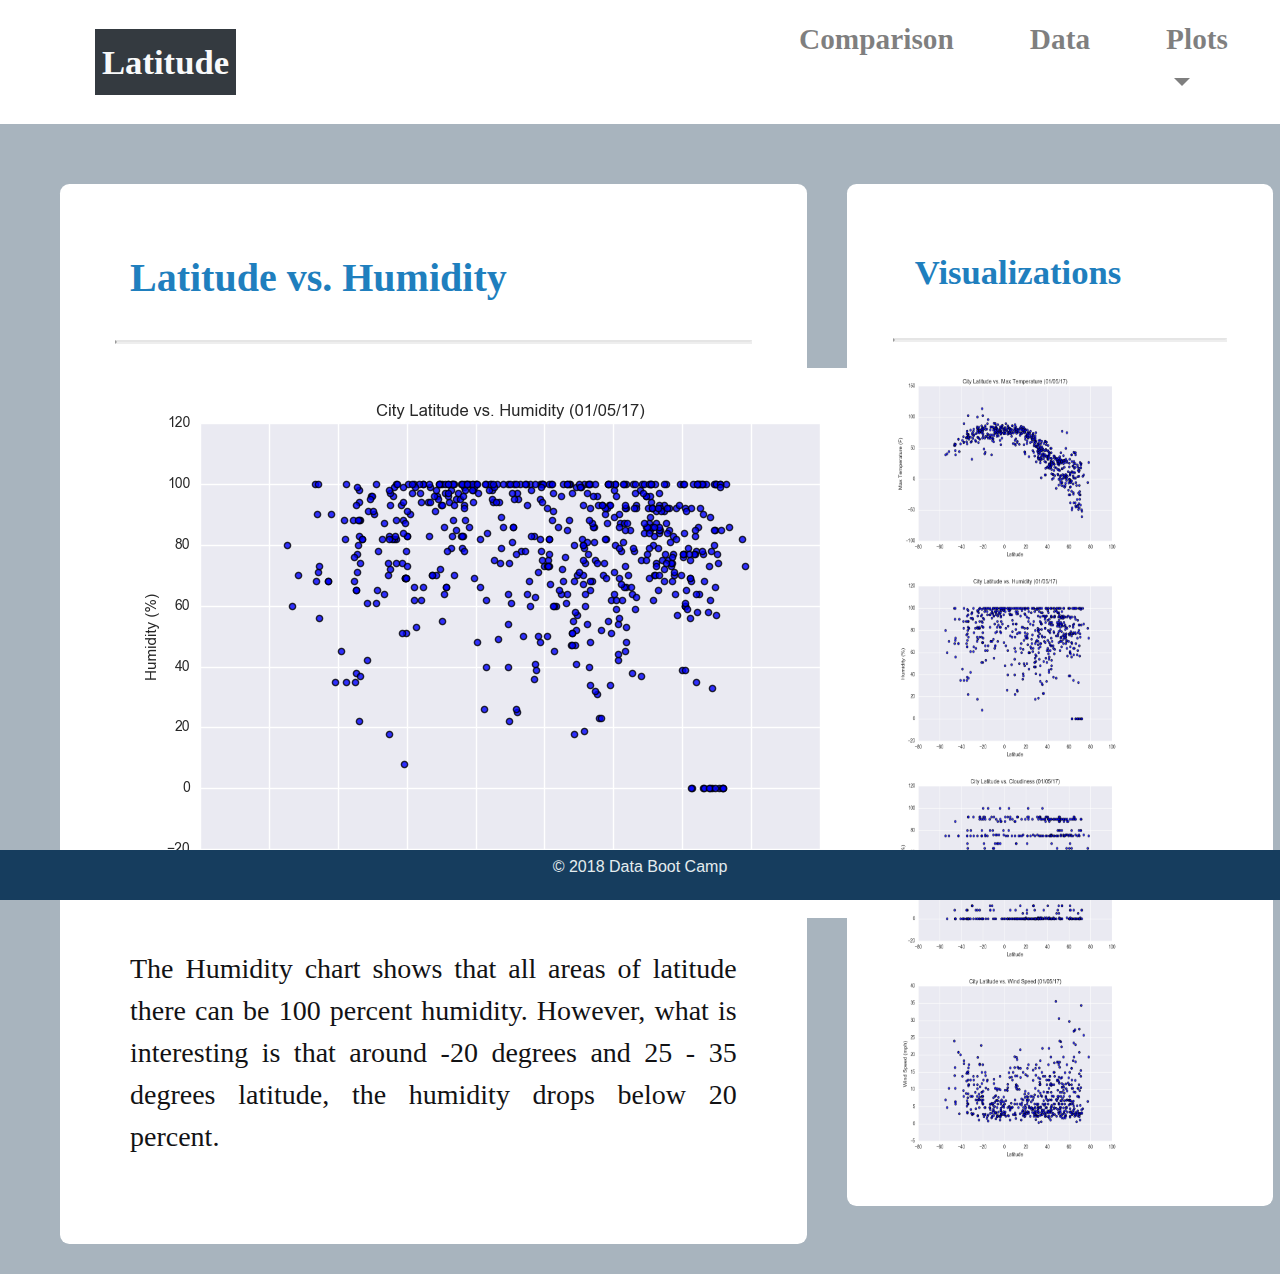
<file: humidity.html>
<!doctype html>
<html lang="en">
  <head>
    <!-- Required meta tags -->
    <meta charset="utf-8">
    <meta name="viewport" content="width=device-width, initial-scale=1, shrink-to-fit=no">

    <!-- Bootstrap CSS -->
    <link rel="stylesheet" href="https://maxcdn.bootstrapcdn.com/bootstrap/4.0.0/css/bootstrap.min.css" integrity="sha384-Gn5384xqQ1aoWXA+058RXPxPg6fy4IWvTNh0E263XmFcJlSAwiGgFAW/dAiS6JXm" crossorigin="anonymous">
    <link rel="stylesheet" href="style.css">
    <script src="https://code.jquery.com/jquery-3.2.1.slim.min.js" integrity="sha384-KJ3o2DKtIkvYIK3UENzmM7KCkRr/rE9/Qpg6aAZGJwFDMVNA/GpGFF93hXpG5KkN" crossorigin="anonymous"></script>
    <script src="https://cdnjs.cloudflare.com/ajax/libs/popper.js/1.12.9/umd/popper.min.js" integrity="sha384-ApNbgh9B+Y1QKtv3Rn7W3mgPxhU9K/ScQsAP7hUibX39j7fakFPskvXusvfa0b4Q" crossorigin="anonymous"></script>
    <script src="https://maxcdn.bootstrapcdn.com/bootstrap/4.0.0/js/bootstrap.min.js" integrity="sha384-JZR6Spejh4U02d8jOt6vLEHfe/JQGiRRSQQxSfFWpi1MquVdAyjUar5+76PVCmYl" crossorigin="anonymous"></script>
  
    <title>Welcome To Latitude vs. X!</title>
   
  </head>
  <body>
    <!-- Navbar -->
    <nav class="navbar navbar-expand-lg navbar-light">
        <div class="container">
          <a class="navbar-brand text-light bg-dark" href="index.html">Latitude</a>
        </div>
        <div class="container">
        <button class="navbar-toggler" type="button" data-toggle="collapse" data-target="#navbarNavDropdown" aria-controls="navbarNavDropdown" aria-expanded="false" aria-label="Toggle navigation">
          <span class="navbar-toggler-icon"></span>
        </button>
        <div class="collapse navbar-collapse" id="navbarNavDropdown">
          <ul class="navbar-nav">
            <li class="nav-item active">
              <a class="nav-link" href="#"><span class="sr-only">(current)</span></a>
            </li>
            <li class="nav-item">
              <a class="nav-link" href="comparison.html">Comparison</a>
            </li>
            <li class="nav-item">
              <a class="nav-link" href="data.html">Data</a>
            </li>
            <li class="nav-item dropdown">
              <a class="nav-link dropdown-toggle" href="#" id="navbarDropdownMenuLink" data-toggle="dropdown" aria-haspopup="true" aria-expanded="false">
                Plots
              </a>
              <div class="dropdown-menu" aria-labelledby="navbarDropdownMenuLink">
                <a class="dropdown-item" href="temperature.html">Latitude vs. Temperature</a>
                <a class="dropdown-item" href="humidity.html">Latitude vs. Humidity</a>
                <a class="dropdown-item" href="cloudiness.html">Latitude vs. Cloudiness</a>
                <a class="dropdown-item" href="wind_speed.html">Latitude vs. Wind Speed</a>
              </div>
            </li>
          </ul>
        </div>
      </nav>
      <div class="container-fluid">
          <div class="row align-items-start">
              <div class="col-lg-7">
                <h2 class="page_title">Latitude vs. Humidity </h2> 
                <hr>
                <a href="Humidity.html"><img class="image-temp" src="images/humidity.png" class="img-fluid"></a>
                <p class="p_1">The Humidity chart shows that all areas of latitude there can be 100 percent humidity. However, what is interesting is that around -20 degrees and 25 - 35 degrees latitude, the humidity drops below 20 percent.
    
                    </p>
                 </div>
              <div class="col-lg-4">
                  <h2 class="chart_title" >Visualizations</h2>
                  <hr>
                  <a href="temperature.html"><img src="images/temperature.png" class="rounded float-left"  width="250px" height="200px"></a>
                  <a href="humidity.html"><img src="images/humidity.png" class="rounded float-right"  width="250px" height="200px"></a>
                  <a href="cloudiness.html"><img src="images/cloudiness.png" class="rounded float-left"  width="250px" height="200px"></a>
                  <a href="wind_speed.html"><img src="images/wind_speed.png" class="rounded float-right"  width="250px" height="200px"></a>
              </div>
          </div>  
        </div>
      </div>
    </div>
    <div class="footer">
        <p>&copy 2018 Data Boot Camp</p>
    </div>
  </body>
</html>
</file>
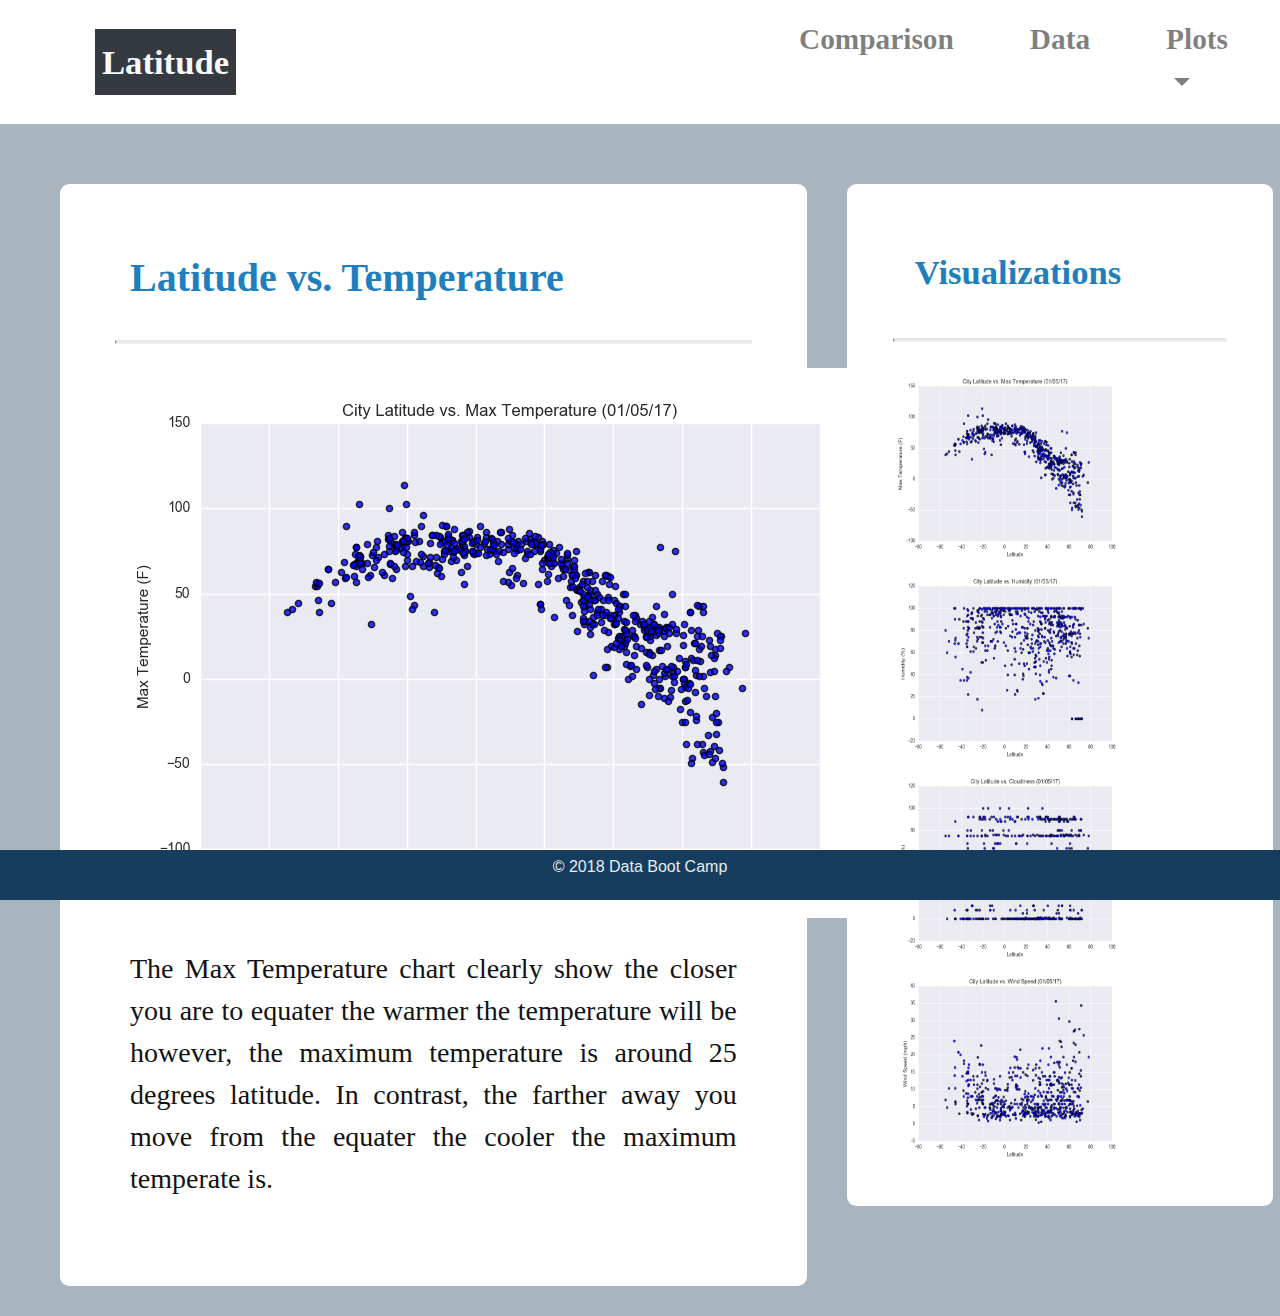
<file: temperature.html>
<!doctype html>
<html lang="en">
  <head>
    <!-- Required meta tags -->
    <meta charset="utf-8">
    <meta name="viewport" content="width=device-width, initial-scale=1, shrink-to-fit=no">

    <!-- Bootstrap CSS -->
    <link rel="stylesheet" href="https://maxcdn.bootstrapcdn.com/bootstrap/4.0.0/css/bootstrap.min.css" integrity="sha384-Gn5384xqQ1aoWXA+058RXPxPg6fy4IWvTNh0E263XmFcJlSAwiGgFAW/dAiS6JXm" crossorigin="anonymous">
    <link rel="stylesheet" href="style.css">
    <script src="https://code.jquery.com/jquery-3.2.1.slim.min.js" integrity="sha384-KJ3o2DKtIkvYIK3UENzmM7KCkRr/rE9/Qpg6aAZGJwFDMVNA/GpGFF93hXpG5KkN" crossorigin="anonymous"></script>
    <script src="https://cdnjs.cloudflare.com/ajax/libs/popper.js/1.12.9/umd/popper.min.js" integrity="sha384-ApNbgh9B+Y1QKtv3Rn7W3mgPxhU9K/ScQsAP7hUibX39j7fakFPskvXusvfa0b4Q" crossorigin="anonymous"></script>
    <script src="https://maxcdn.bootstrapcdn.com/bootstrap/4.0.0/js/bootstrap.min.js" integrity="sha384-JZR6Spejh4U02d8jOt6vLEHfe/JQGiRRSQQxSfFWpi1MquVdAyjUar5+76PVCmYl" crossorigin="anonymous"></script>
  
    <title>Welcome To Latitude vs. X!</title>
   
  </head>
  <body>
    <!-- Navbar -->
    <nav class="navbar navbar-expand-lg navbar-light">
        <div class="container">
          <a class="navbar-brand text-light bg-dark" href="index.html">Latitude</a>
        </div>
        <div class="container">
        <button class="navbar-toggler" type="button" data-toggle="collapse" data-target="#navbarNavDropdown" aria-controls="navbarNavDropdown" aria-expanded="false" aria-label="Toggle navigation">
          <span class="navbar-toggler-icon"></span>
        </button>
        <div class="collapse navbar-collapse" id="navbarNavDropdown">
          <ul class="navbar-nav">
            <li class="nav-item active">
              <a class="nav-link" href="#"><span class="sr-only">(current)</span></a>
            </li>
            <li class="nav-item">
              <a class="nav-link" href="comparison.html">Comparison</a>
            </li>
            <li class="nav-item">
              <a class="nav-link" href="data.html">Data</a>
            </li>
            <li class="nav-item dropdown">
              <a class="nav-link dropdown-toggle" href="#" id="navbarDropdownMenuLink" data-toggle="dropdown" aria-haspopup="true" aria-expanded="false">
                Plots
              </a>
              <div class="dropdown-menu" aria-labelledby="navbarDropdownMenuLink">
                <a class="dropdown-item" href="temperature.html">Latitude vs. Temperature</a>
                <a class="dropdown-item" href="humidity.html">Latitude vs. Humidity</a>
                <a class="dropdown-item" href="cloudiness.html">Latitude vs. Cloudiness</a>
                <a class="dropdown-item" href="wind_speed.html">Latitude vs. Wind Speed</a>
              </div>
            </li>
          </ul>
        </div>
      </nav>
      <div class="container-fluid">
          <div class="row align-items-start">
              <div class="col-lg-7">
                <h2 class="page_title"> Latitude vs. Temperature </h2> 
                <hr>
                <a href="temperature.html"><img class="image-temp" src="images/temperature.png"></a>
                <p class="p_1"> The Max Temperature chart clearly show the closer you are to equater the warmer the temperature will be however, the maximum temperature is around 25 degrees latitude. In contrast, the farther away you move from the equater the cooler the maximum temperate is.</p>
             </div>
              <div class="col-lg-4">
                  <h2 class="chart_title" >Visualizations</h2>
                  <hr>
                  <a href="temperature.html"><img src="images/temperature.png" class="rounded float-left"  width=250px height=200px></a>
                  <a href="humidity.html"><img src="images/humidity.png" class="rounded float-right"  width=250px height=200px></a>
                  <a href="cloudiness.html"><img src="images/cloudiness.png" class="rounded float-left"  width=250px height=200px></a>
                  <a href="wind_speed.html"><img src="images/wind_speed.png" class="rounded float-right"  width=250px height=200px></a>
              </div>
          </div>  
        </div>
      </div>
    </div>
    <div class="footer">
        <p>&copy 2018 Data Boot Camp</p>
    </div>
  </body>
</html>
</file>
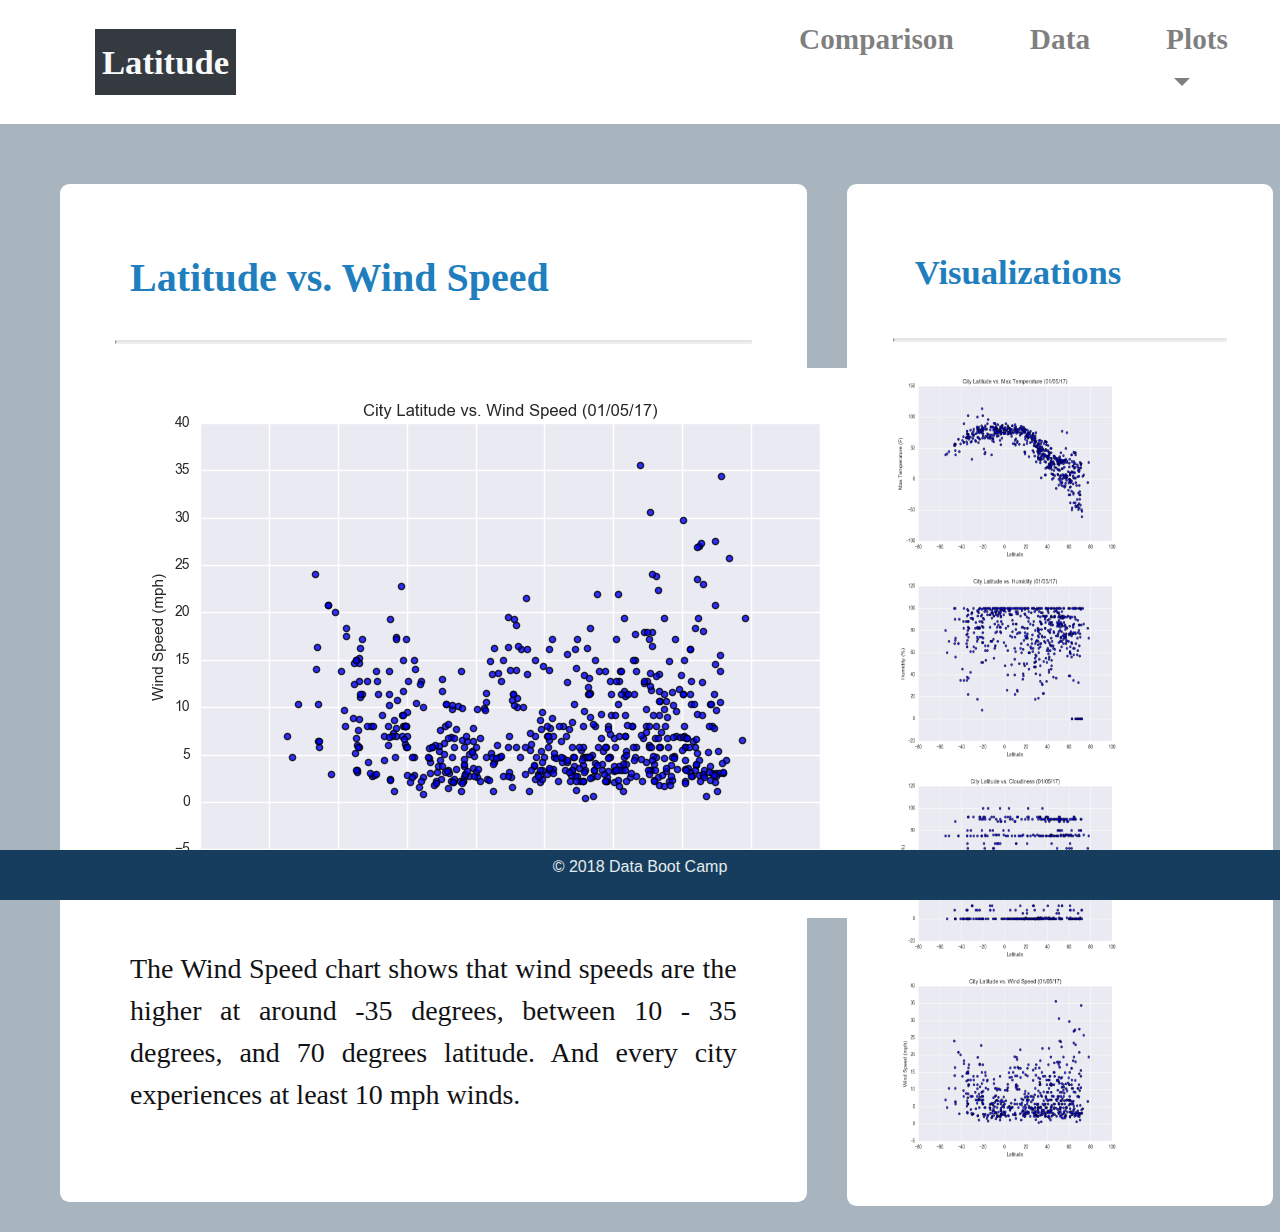
<file: wind_speed.html>
<!doctype html>
<html lang="en">
  <head>
    <!-- Required meta tags -->
    <meta charset="utf-8">
    <meta name="viewport" content="width=device-width, initial-scale=1, shrink-to-fit=no">

    <!-- Bootstrap CSS -->
    <link rel="stylesheet" href="https://maxcdn.bootstrapcdn.com/bootstrap/4.0.0/css/bootstrap.min.css" integrity="sha384-Gn5384xqQ1aoWXA+058RXPxPg6fy4IWvTNh0E263XmFcJlSAwiGgFAW/dAiS6JXm" crossorigin="anonymous">
    <link rel="stylesheet" href="style.css">
    <script src="https://code.jquery.com/jquery-3.2.1.slim.min.js" integrity="sha384-KJ3o2DKtIkvYIK3UENzmM7KCkRr/rE9/Qpg6aAZGJwFDMVNA/GpGFF93hXpG5KkN" crossorigin="anonymous"></script>
    <script src="https://cdnjs.cloudflare.com/ajax/libs/popper.js/1.12.9/umd/popper.min.js" integrity="sha384-ApNbgh9B+Y1QKtv3Rn7W3mgPxhU9K/ScQsAP7hUibX39j7fakFPskvXusvfa0b4Q" crossorigin="anonymous"></script>
    <script src="https://maxcdn.bootstrapcdn.com/bootstrap/4.0.0/js/bootstrap.min.js" integrity="sha384-JZR6Spejh4U02d8jOt6vLEHfe/JQGiRRSQQxSfFWpi1MquVdAyjUar5+76PVCmYl" crossorigin="anonymous"></script>
  
    <title>Welcome To Latitude vs. X!</title>
   
  </head>
  <body>
    <!-- Navbar -->
    <nav class="navbar navbar-expand-lg navbar-light">
        <div class="container">
          <a class="navbar-brand text-light bg-dark" href="index.html">Latitude</a>
        </div>
        <div class="container">
        <button class="navbar-toggler" type="button" data-toggle="collapse" data-target="#navbarNavDropdown" aria-controls="navbarNavDropdown" aria-expanded="false" aria-label="Toggle navigation">
          <span class="navbar-toggler-icon"></span>
        </button>
        <div class="collapse navbar-collapse" id="navbarNavDropdown">
          <ul class="navbar-nav">
            <li class="nav-item active">
              <a class="nav-link" href="#"><span class="sr-only">(current)</span></a>
            </li>
            <li class="nav-item">
              <a class="nav-link" href="comparison.html">Comparison</a>
            </li>
            <li class="nav-item">
              <a class="nav-link" href="data.html">Data</a>
            </li>
            <li class="nav-item dropdown">
              <a class="nav-link dropdown-toggle" href="#" id="navbarDropdownMenuLink" data-toggle="dropdown" aria-haspopup="true" aria-expanded="false">
                Plots
              </a>
              <div class="dropdown-menu" aria-labelledby="navbarDropdownMenuLink">
                <a class="dropdown-item" href="temperature.html">Latitude vs. Temperature</a>
                <a class="dropdown-item" href="humidity.html">Latitude vs. Humidity</a>
                <a class="dropdown-item" href="cloudiness.html">Latitude vs. Cloudiness</a>
                <a class="dropdown-item" href="wind_speed.html">Latitude vs. Wind Speed</a>
              </div>
            </li>
          </ul>
        </div>
      </nav>
      <div class="container-fluid">
          <div class="row align-items-start">
              <div class="col-lg-7">
                <h2 class="page_title">Latitude vs. Wind Speed </h2> 
                <hr>
                <a href="wind_speed.html"><img class="image-temp" src="images/wind_speed.png" class="img-fluid" alt="Responsive image"></a>
                <p class="p_1">The Wind Speed chart shows that wind speeds are the higher at around -35 degrees, between 10 - 35 degrees, and 70 degrees latitude. And every city experiences at least 10 mph winds.</p>
              </div>
              <div class="col-lg-4">
                  <h2 class="chart_title" >Visualizations</h2>
                  <hr>
                  <a href="temperature.html"><img src="images/temperature.png" class="rounded float-left"  width="250px" height="200px"></a>
                  <a href="humidity.html"><img src="images/humidity.png" class="rounded float-right"  width="250px" height="200px"></a>
                  <a href="cloudiness.html"><img src="images/cloudiness.png" class="rounded float-left"  width="250px" height="200px"></a>
                  <a href="wind_speed.html"><img src="images/wind_speed.png" class="rounded float-right"  width="250px" height="200px"></a>
              </div>
          </div>  
        </div>
      </div>
    </div>
    <div class="footer">
        <p>&copy 2018 Data Boot Camp</p>
    </div>
  </body>
</html>
</file>
<file: style.css>
body{
    background-color: rgb(168, 180, 190);
}    
.navbar{
    background-color: white;
    padding: 10px;
    padding-left: 20;
    margin-bottom: 50px;
    color: rgb(31, 127, 190);

} 
.navbar-brand{
    padding: 7px;
    margin-left: 70px;
    font-size: 26pt;
    font-family: "Georgia", Times, serif;
    font-weight: bold;
    color: rgb(31, 127, 190);
}
.nav-link{
    margin-left: 60px;
    font-size: 22pt;
    font-family: "Georgia", Times, serif;
    font-weight: bold;
    color: rgb(31, 127, 190);
}
.col-lg-7{
    background-color: white;
    padding: 40px;
    margin-top: 10px;
    margin-left: 60px;
    margin-bottom: 30px;
    margin-right: 0px;
    border-radius: 7pt;
    /* display: flex;
    flex-wrap: wrap;   */
}
.page_title{
    color: rgb(31, 127, 190);
    justify-content: flex-start;
    font-size-adjust: inherit;
    padding: 30px;
    font-weight: bold;
    font-family: "Georgia", Times, serif;
    font-size: 30pt;

}
.image-temp{
    padding-right: 40px;
}
hr {     
    margin-top: 0.5em;
    margin-bottom: 1.5em;
    margin-left: auto;
    margin-right: auto;
    border-style: inset;
    border-width: 2px;
    width: 95%;
} 

.p_1, .p_2{
    color: rgb(18, 18, 20);
    text-align: justify; 
    font-weight: normal;
    font-family: "Georgia", Times, serif;
    font-size: 28px;
    padding: 30px;
}
.col-lg-4{
    background-color: white;
    padding: 40px;
    margin-top: 10px;
    margin-left: 40px;
    margin-right: 0px;
    margin-bottom: 0px;
    border-radius: 7pt; 
    display: flex;
    flex-wrap: wrap;
}
.chart_title{
    color: rgb(31, 127, 190);
    padding: 28px;
    font-weight: bold;
    font-family: "Georgia", Times, serif;
    font-size: 26pt;
}

.footer {
    position: fixed;
    left: 0;
    bottom: 0;
    width: 100%;
    background-color:rgb(22, 61, 94);
    color: rgb(228, 236, 238);
    text-align: center;
    padding: 5px;
 }
/* comparisons page */

.comparisons{
    background-color: white;
    margin-top: 20px;
    margin-right: 200px;
    margin-bottom: 50px;
    margin-left: 200px;
    padding: 10px;
    border-radius: 7px;
}
.compare_chart_title{
    color: rgb(31, 127, 190);
    padding: 50px;
    font-weight: bold;
    font-family: "Georgia", Times, serif;
    font-size: 30pt;
}
/* data_table_page */
.data_table{
    background-color: white;
    padding: 50px;
    margin: 70px;
    font-weight: bold;
    font-size: 18pt;
    border-radius: 7px;
}
.data_header{
    color: rgb(31, 127, 190);
    padding: 50px;
    font-weight: bold;
    font-family: "Georgia", Times, serif;
    font-size: 30pt;
}
.p_data{
    color: rgb(47, 50, 53);
    text-align: justify;
    font-weight: normal;
    font-family: "Georgia", Times, serif;
    font-size: 26px;
}
</file>
